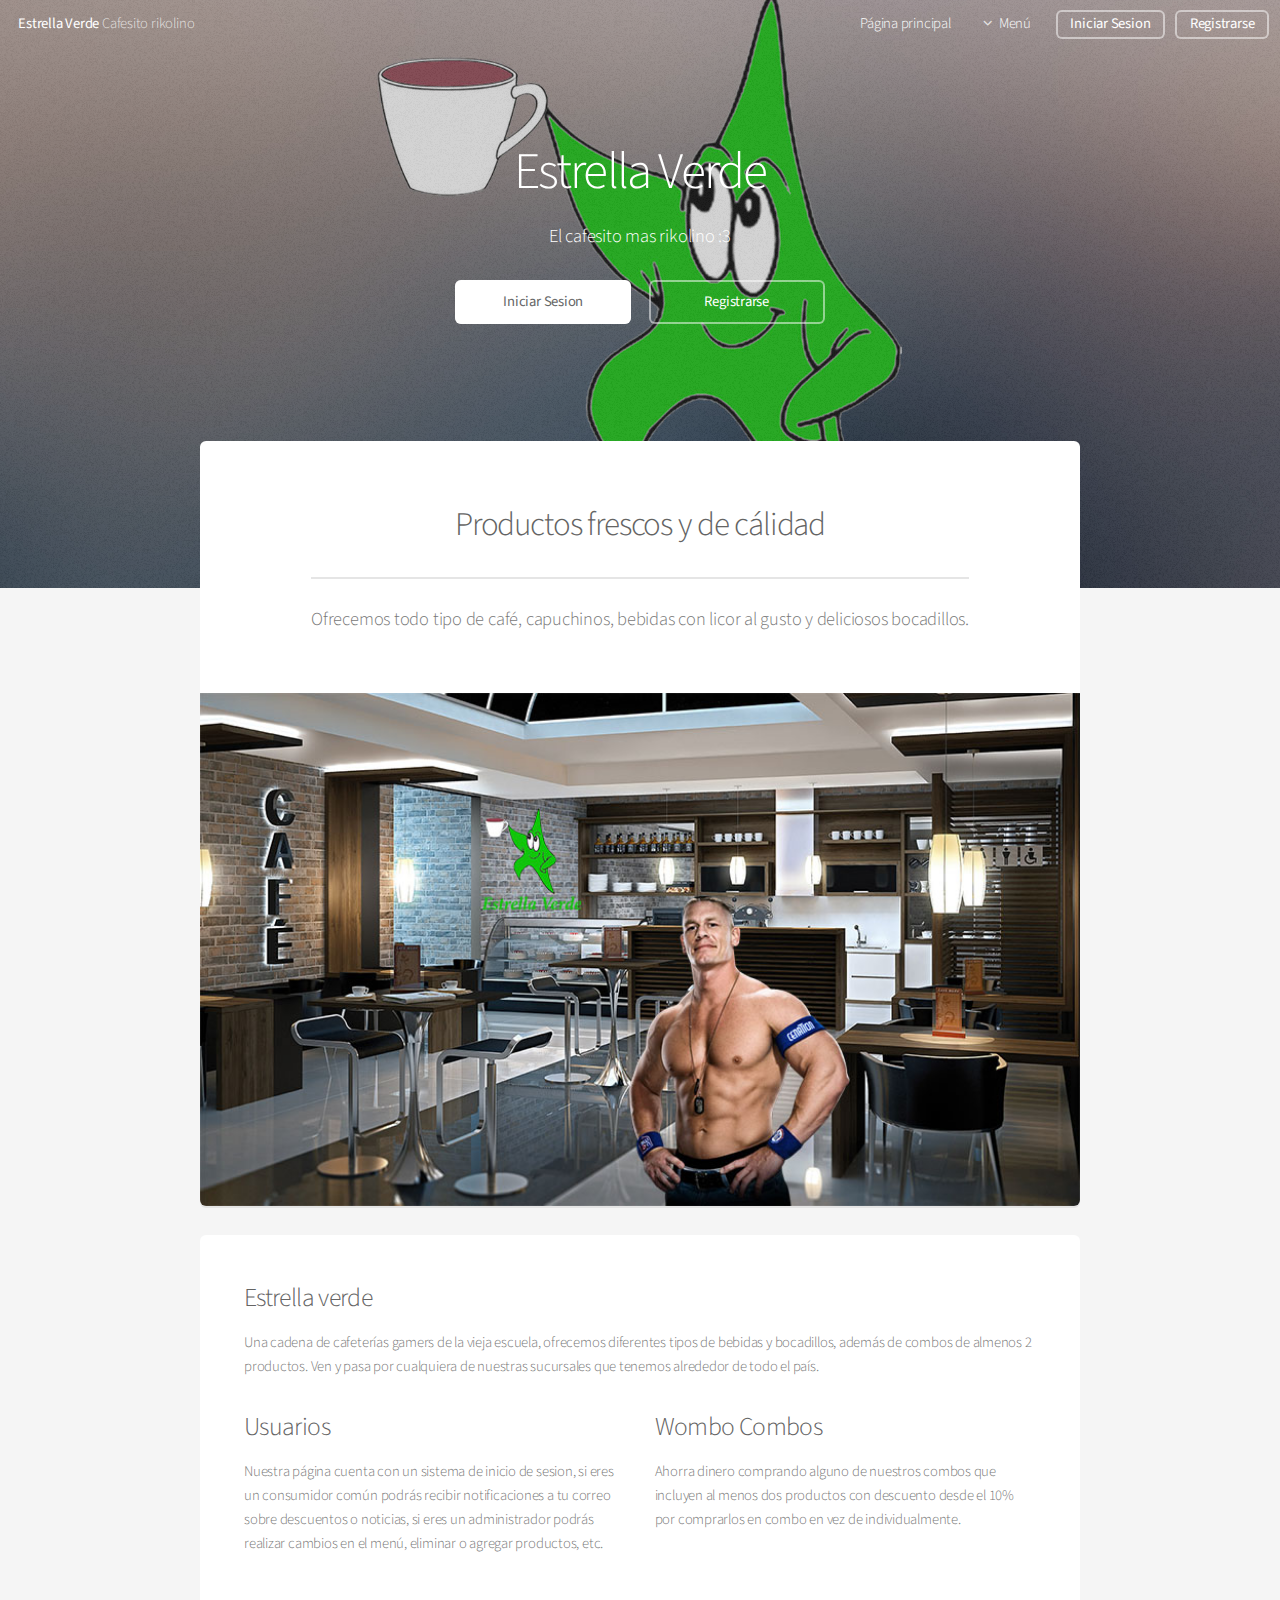
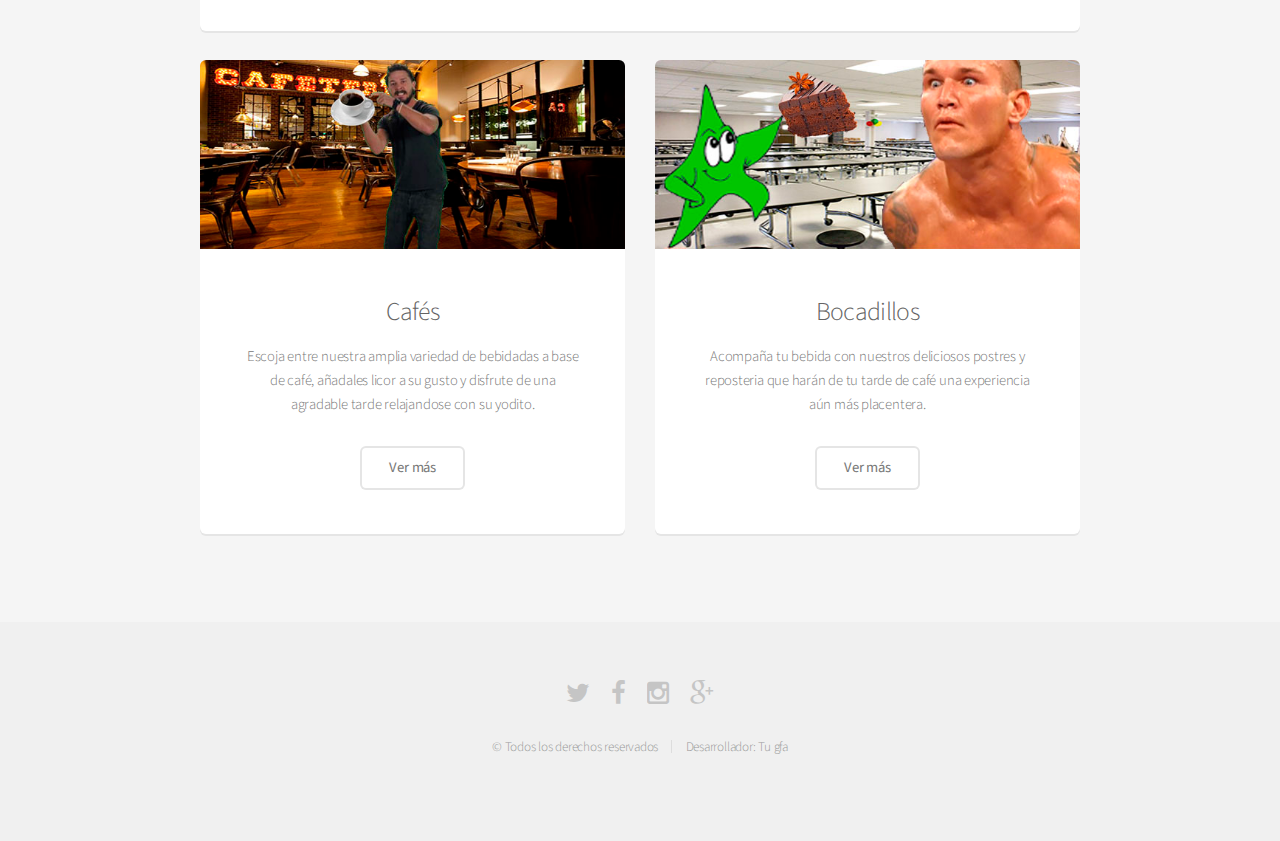
<file: index.html>
<!DOCTYPE HTML>

<html>
	<head>
		<title>Estrella Verde</title>
		<meta charset="utf-8" />
		<meta name="viewport" content="width=device-width, initial-scale=1" />
		<!--[if lte IE 8]><script src="assets/js/ie/html5shiv.js"></script><![endif]-->
		<link rel="stylesheet" href="assets/css/main.css" />
		<!--[if lte IE 8]><link rel="stylesheet" href="assets/css/ie8.css" /><![endif]-->
	</head>
	<body class="landing">
		<div id="page-wrapper">

			<!-- Header -->
				<header id="header" class="alt">
					<h1><a href="index.html">Estrella Verde</a> Cafesito rikolino</h1>
					<nav id="nav">
						<ul>
							<li><a href="index.html">Página principal</a></li>
							<li>
								<a href="#" class="icon fa-angle-down">Menú</a>
								<ul>
									<li><a href="productos.html">Productos</a></li>
									<li><a href="licores.html">Licores</a></li>
									<li><a href="combos.html">Combos</a></li>
									<li><a href="sucursales.html">Sucursales</a></li>
									
								</ul>
							</li>
                          
							<li><a href="login.html" class="button">Iniciar Sesion</a></li>
							<li><a href="registro.html" class="button">Registrarse</a></li>
						</ul>
					</nav>
				</header>

			<!-- Banner -->
				<section id="banner">
					<h2>Estrella Verde</h2>
					<p>El cafesito mas rikolino :3</p>
					<ul class="actions">
						<li><a href="login.html" class="button special">Iniciar Sesion</a></li>
						<li><a href="registro.html" class="button">Registrarse</a></li>
					</ul>
				</section>

			<!-- Main -->
				<section id="main" class="container">

					<section class="box special">
						<header class="major">
							<h2>Productos frescos y de cálidad
							
							</h2>
							<p>Ofrecemos todo tipo de café, capuchinos, bebidas con licor al gusto y deliciosos bocadillos.</p>
						</header>
						<span class="image featured"><img src="images/cafeteria.jpg" alt="" /></span>
					</section>

					<div class="box">
						
						<h3>Estrella verde</h3>
						<p>Una cadena de cafeterías gamers de la vieja escuela, ofrecemos diferentes tipos de bebidas y bocadillos, además de combos de almenos 2 productos. Ven y pasa por cualquiera de nuestras sucursales que tenemos alrededor de todo el país. </p>
						<div class="row">
							<div class="6u 12u(mobilep)">
								<h3>Usuarios</h3>
								<p>Nuestra página cuenta con un sistema de inicio de sesion, si eres un consumidor común podrás recibir notificaciones a tu correo sobre descuentos o noticias, si eres un administrador podrás realizar cambios en el menú, eliminar o agregar productos, etc. </p>
							</div>
							<div class="6u 12u(mobilep)">
								<h3>Wombo Combos</h3>
								<p>Ahorra dinero comprando alguno de nuestros combos que incluyen al menos dos productos con descuento desde el 10% por comprarlos en combo en vez de individualmente.</p>
							</div>
						</div>
					</div>

					<div class="row">
						<div class="6u 12u(narrower)">

							<section class="box special">
								<span class="image featured"><img src="images/cafes.jpg" alt="" /></span>
								<h3>Cafés</h3>
								<p>Escoja entre nuestra amplia variedad de bebidadas a base de café, añadales licor a su gusto y disfrute de una agradable tarde relajandose con su yodito.</p>
								<ul class="actions">
									<li><a href="productos.html" class="button alt">Ver más</a></li>
								</ul>
							</section>

						</div>
						<div class="6u 12u(narrower)">

							<section class="box special">
								<span class="image featured"><img src="images/bocadillos.jpg" alt="" /></span>
								<h3>Bocadillos</h3>
								<p>Acompaña tu bebida con nuestros deliciosos postres y reposteria que harán de tu tarde de café una experiencia aún más placentera. </p>
								<ul class="actions">
									<li><a href="productos.html" class="button alt">Ver más</a></li>
								</ul>
							</section>

						</div>
					</div>

				</section>

			

			<!-- Footer -->
				<footer id="footer">
					<ul class="icons">
						<li><a href="#" class="icon fa-twitter"><span class="label">Twitter</span></a></li>
						<li><a href="#" class="icon fa-facebook"><span class="label">Facebook</span></a></li>
						<li><a href="#" class="icon fa-instagram"><span class="label">Instagram</span></a></li>
						
						<li><a href="#" class="icon fa-google-plus"><span class="label">Google+</span></a></li>
					</ul>
					<ul class="copyright">
						<li>&copy; Todos los derechos reservados</li><li>Desarrollador: Tu gfa</li>
					</ul>
				</footer>

		</div>

		<!-- Scripts -->
			<script src="assets/js/jquery.min.js"></script>
			<script src="assets/js/jquery.dropotron.min.js"></script>
			<script src="assets/js/jquery.scrollgress.min.js"></script>
			<script src="assets/js/skel.min.js"></script>
			<script src="assets/js/util.js"></script>
			<!--[if lte IE 8]><script src="assets/js/ie/respond.min.js"></script><![endif]-->
			<script src="assets/js/main.js"></script>

	</body>
</html>
</file>
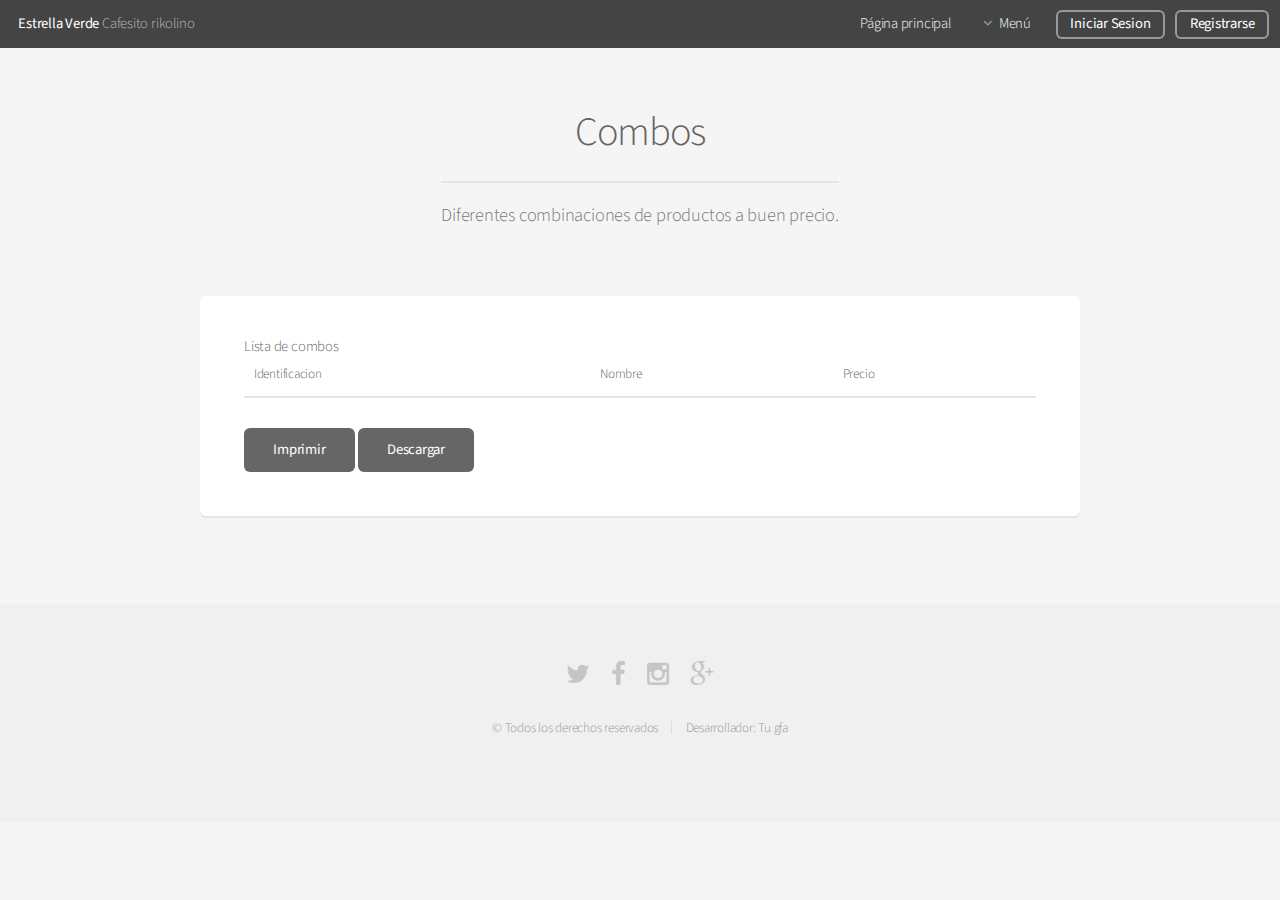
<file: combos.html>
<!DOCTYPE HTML>

<html>
	<head>
		<title>Combos</title>
		<meta charset="utf-8" />
		<meta name="viewport" content="width=device-width, initial-scale=1" />
		<!--[if lte IE 8]><script src="assets/js/ie/html5shiv.js"></script><![endif]-->
		<link rel="stylesheet" href="assets/css/main.css" />
		<!--[if lte IE 8]><link rel="stylesheet" href="assets/css/ie8.css" /><![endif]-->
        
        
	</head>
	<body onload="listadecombos()">
		<div id="page-wrapper">

			<!-- Header -->
				<header id="header" >
					<h1><a href="index.html">Estrella Verde</a> Cafesito rikolino</h1>
					<nav id="nav">
						<ul>
							<li><a href="index.html">Página principal</a></li>
							<li>
								<a href="#" class="icon fa-angle-down">Menú</a>
								<ul>
									<li><a href="productos.html">Productos</a></li>
									<li><a href="licores.html">Licores</a></li>
									<li><a href="combos.html">Combos</a></li>
									<li><a href="sucursales.html">Sucursales</a></li>
									
								</ul>
							</li>
                        
							<li><a href="login.html" class="button">Iniciar Sesion</a></li>
							<li><a href="registro.html" class="button">Registrarse</a></li>
						</ul>
					</nav>
				</header>
            
            <script type="text/javascript">
function listadecombos() {

    $('#Lista').append("<h1 id = 'titulo'>Lista de combos </h1><table id='tabla' class='display'><thead><tr><th scope='col' abbr='Starter'>Identificacion</th><th scope='col' abbr='Starter'>Nombre</th><th scope='col' abbr='Starter'>Precio</th></tr></thead><tbody></tbody></table>");
    var Combo = new Object();
    Combo.op = "listar";

    $.ajax({
        url: "http://localhost:1331/api/Combo",
   
        type: 'POST',
        dataType: 'json',
        data: Combo,
        success: function (data, textStatus, xhr) {
            
                for (var ele in data) {

                    var tableRef = document.getElementById('tabla').getElementsByTagName('tbody')[0];

                    // Insert a row in the table at the last row
                    var newRow = tableRef.insertRow(tableRef.rows.length);

                    // Insert a cell in the row at index 0
                    var newCell = newRow.insertCell(0);

                    // Append a text node to the cell
                    var newText = document.createTextNode(data[ele]._Id)

                    newCell.appendChild(newText);

                    var newCell2 = newRow.insertCell(1);

                    //
                    var newText2 = document.createTextNode(data[ele]._Nombre );
                    newCell2.appendChild(newText2);
                    //
                    var newCell3 = newRow.insertCell(2);


                    var newText3 = document.createTextNode(data[ele]._Precio);
                    newCell3.appendChild(newText3);

                    var newCell3 = newRow.insertCell(3);


                  

            }


        },
        error: function (xhr, textStatus, errorThrown) {
            alert(xhr);
        }
    });

}
                
                 function crearpdf(){
        var texto = document.getElementById('Lista').textContent;
        alert(texto);
        var doc = new jsPDF();

        doc.setFontSize(12);
        doc.text(1, 1, texto);
        doc.text('la wea fome');
        doc.save('tabla.pdf');
    }
</script>

			<!-- Main -->
				<section id="main" class="container">
					<header>
						<h2>Combos</h2>
						<p>Diferentes combinaciones de productos a buen precio.</p>
					</header>
				 
					
					
					       <div class="box">
						
							
							
								<div id='Lista'>
								
                        </div>
                               
                               <input type="button" name="imprimir" value="Imprimir" onclick="window.print();">
                            <input type="button" name="Descargar" value="Descargar" onclick="crearpdf();">
                    </div>
                    
                    
                    
				</section>

			<!-- Footer -->
				<footer id="footer">
					<ul class="icons">
						<li><a href="#" class="icon fa-twitter"><span class="label">Twitter</span></a></li>
						<li><a href="#" class="icon fa-facebook"><span class="label">Facebook</span></a></li>
						<li><a href="#" class="icon fa-instagram"><span class="label">Instagram</span></a></li>
						
						<li><a href="#" class="icon fa-google-plus"><span class="label">Google+</span></a></li>
					</ul>
					<ul class="copyright">
						<li>&copy; Todos los derechos reservados</li><li>Desarrollador: Tu gfa</li>
					</ul>
				</footer>

		</div>

		<!-- Scripts -->
			<script src="assets/js/jquery.min.js"></script>
			<script src="assets/js/jquery.dropotron.min.js"></script>
			<script src="assets/js/jquery.scrollgress.min.js"></script>
			<script src="assets/js/skel.min.js"></script>
			<script src="assets/js/util.js"></script>
			<!--[if lte IE 8]><script src="assets/js/ie/respond.min.js"></script><![endif]-->
			<script src="assets/js/main.js"></script>

	</body>
</html>
</file>
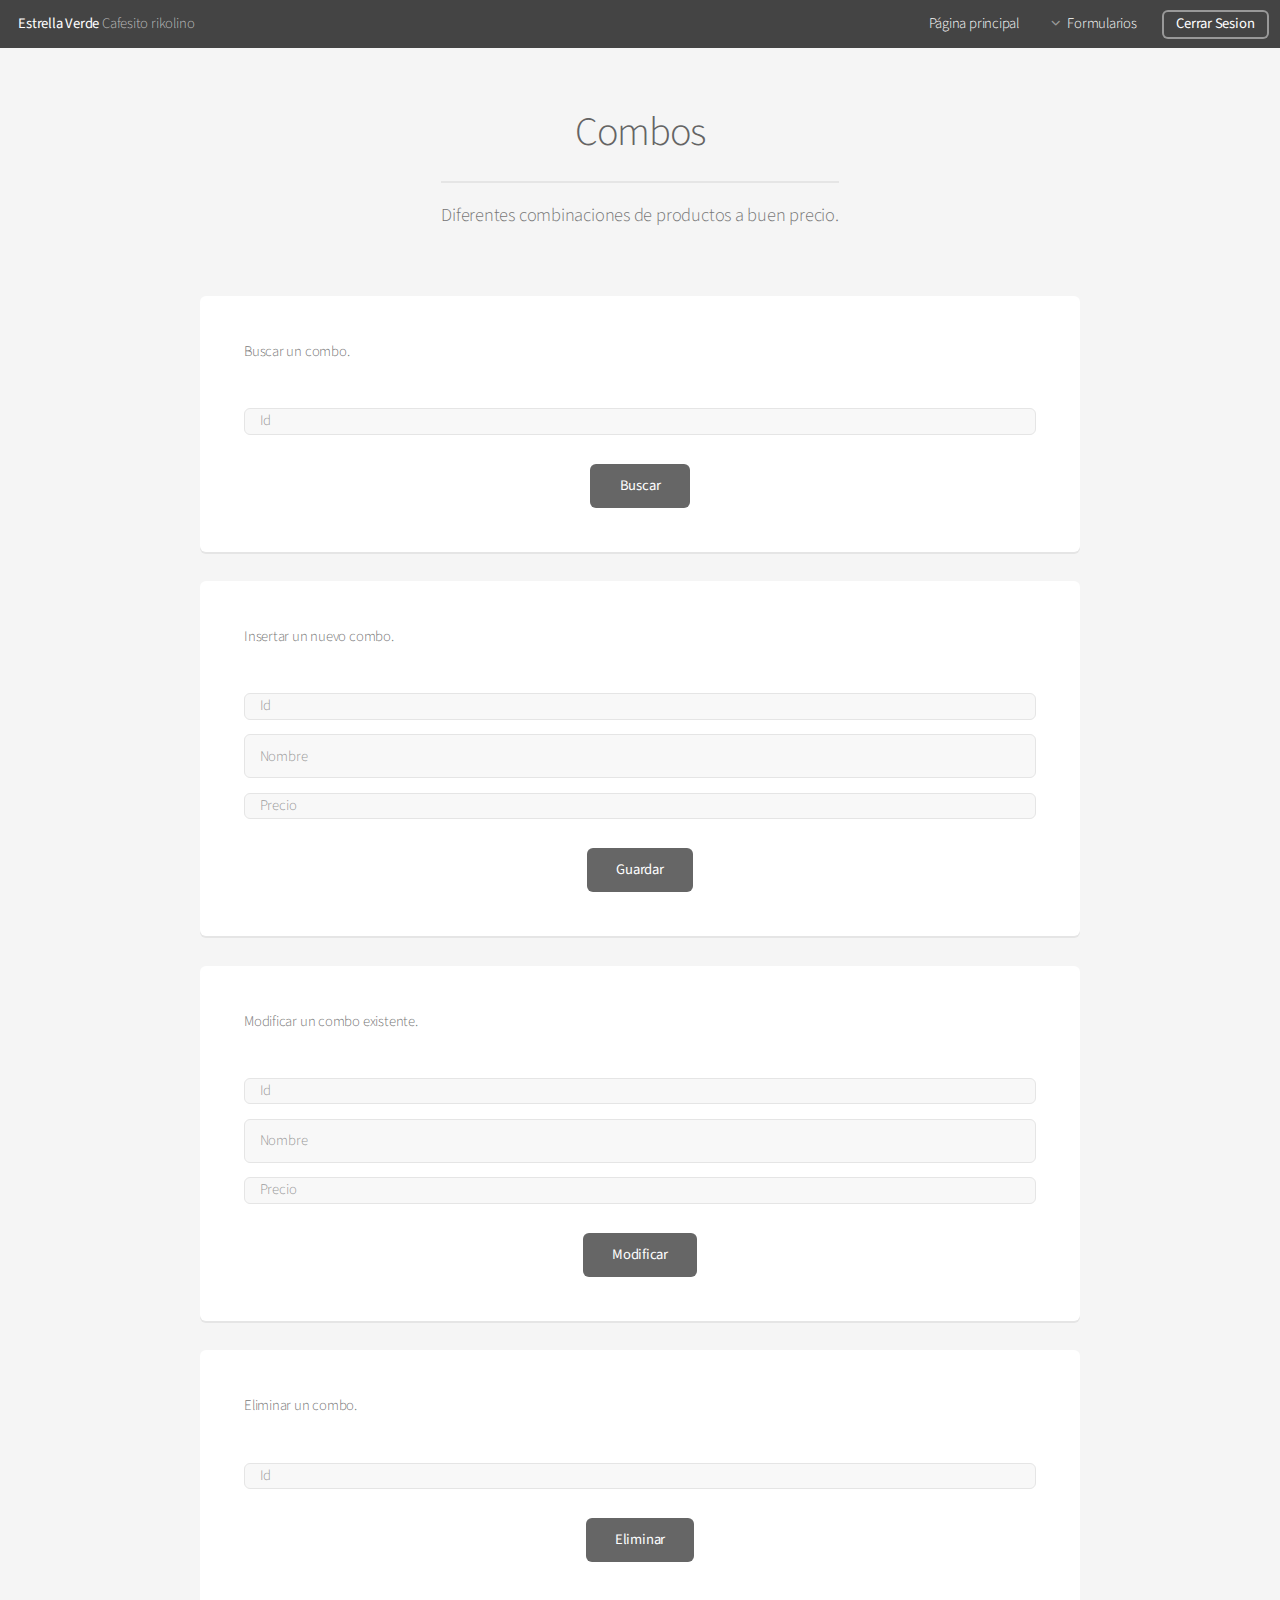
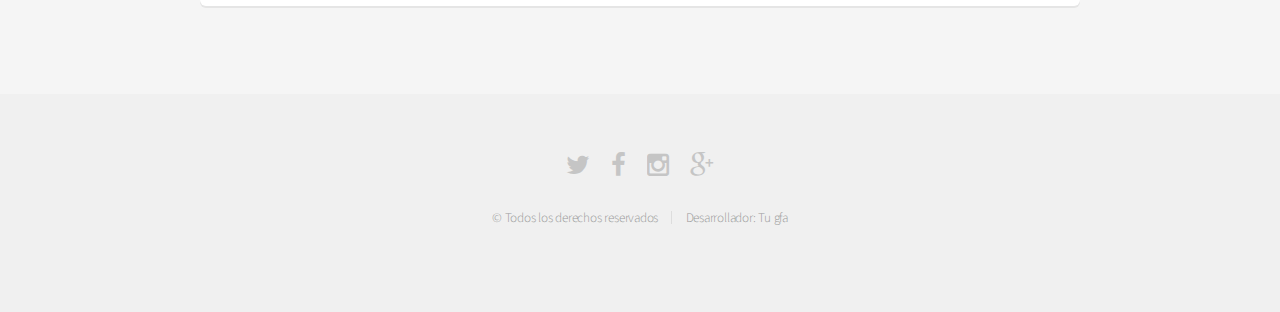
<file: combosform.html>
<!DOCTYPE HTML>

<html>
	<head>
		<title>Combos</title>
		<meta charset="utf-8" />
		<meta name="viewport" content="width=device-width, initial-scale=1" />
		<!--[if lte IE 8]><script src="assets/js/ie/html5shiv.js"></script><![endif]-->
		<link rel="stylesheet" href="assets/css/main.css" />
		<!--[if lte IE 8]><link rel="stylesheet" href="assets/css/ie8.css" /><![endif]-->
        
         <script>
    function insertarCombo()
{
    var NuevoCombo = new Object();
    NuevoCombo.Id = document.getElementById("Id_I").value;
    NuevoCombo.Nombre = document.getElementById("Nombre_I").value;
    NuevoCombo.Precio = document.getElementById("Precio_I").value;
    NuevoCombo.op = "Insertar";
    $.ajax({
        url: "http://localhost:1331/Api/Combo",
        type: "POST",
        datatype: "json",
        data: NuevoCombo,
        success: function(data,textstatus,xhr){
        if(data=1)
        {
        Alert("Combo insertado correctamente lml");
    }
    },
        error:function(xhr,textstatus,errorThrown){
        Alert(textstatus);
    }
    });
}

function modificarCombo()
{
    var NuevoCombo = new Object();
    NuevoCombo.Id = document.getElementById("Id_M").value;
    NuevoCombo.Nombre = document.getElementById("Nombre_M").value;
    NuevoCombo.Precio = document.getElementById("Precio_M").value;
    NuevoCombo.op = "Modificar";
    $.ajax({
        url: "http://localhost:1331/Api/Combo",
        type: "POST",
        datatype: "json",
        data: NuevoCombo,
        success: function(data,textstatus,xhr){
        if(data=1)
        {
        Alert("Combo Modificado correctamente lml");
    }
    },
        error:function(xhr,textstatus,errorThrown){
        Alert(textstatus);
    }
    });
}

function seleccionarCombo()
{
    var NuevoCombo = new Object();
    NuevoCombo.Id = document.getElementById("Id_S").value;
    NuevoCombo.op = "Seleccionar";
    $.ajax({
        url: "http://localhost:1331/Api/Combo",
        type: "POST",
        datatype: "json",
        data: NuevoCombo,
        success: function(data,textstatus,xhr){
        if(data=1)
        {
        Alert("Combo seleccionado correctamente lml");
    }
    },
        error:function(xhr,textstatus,errorThrown){
        Alert(textstatus);
    }
    });
}

function eliminarCombo()
{
    var NuevoCombo = new Object();
    NuevoCombo.Id = document.getElementById("Id_E").value;
    NuevoCombo.op = "Eliminar";
    $.ajax({
        url: "http://localhost:1331/Api/Combo",
        type: "POST",
        datatype: "json",
        data: NuevoCombo,
        success: function(data,textstatus,xhr){
        if(data=1)
        {
        Alert("Combo eliminado correctamente lml");
    }
    },
        error:function(xhr,textstatus,errorThrown){
        Alert(textstatus);
    }
    });
}
             
              function logout(){
           localStorage.Usuario='papoi';
            location.href="index.html";
            }
            
                          function comprobar(){
            if(localStorage.Usuario=='papoi'){
                location.href="index.html";
            }
            
        }
    </script>
	</head>
	<body onload="comprobar()">
		<div id="page-wrapper">

			<!-- Header -->
				<header id="header" >
					<h1><a href="indexADMIN.html">Estrella Verde</a> Cafesito rikolino</h1>
					<nav id="nav">
						<ul>
							<li><a href="indexADMIN.html">Página principal</a></li>
							
                               <li>
								<a href="#" class="icon fa-angle-down">Formularios</a>
								<ul>
									<li><a href="productosform.html">Productos</a></li>
									<li><a href="licoresform.html">Licores</a></li>
									<li><a href="combosform.html">Combos</a></li>
									<li><a href="sucursalesform.html">Sucursales</a></li>
                                    <li><a href="producto_licorform.html">Producto_Licor</a></li>
                                    <li><a href="producto_comboform.html">Producto_Combo</a></li>
                                    <li><a href="sucursal_comboform.html">Sucursal_Combo</a></li>
									
								</ul>
							</li>
							
							<li><a href="index.html" class="button special" onclick="logout()">Cerrar Sesion</a></li>
						</ul>
					</nav>
				</header>

			<!-- Main -->
				<section id="main" class="container">
					<header>
						<h2>Combos</h2>
						<p>Diferentes combinaciones de productos a buen precio.</p>
					</header>
				 
					
					
					 <div class="box">
						<form method="post" >
							<div class="row uniform 50%">
							<p>Buscar un combo.</p>
								<div class="12u">
									<input type="number" name="Id" id="Id_S" value="" placeholder="Id" required/>
								</div>
								
								
								
							</div>
                            
                            <div class="row uniform">
								<div class="12u">
									<ul class="actions align-center">
										<li><input type="submit" value="Buscar" onclick="seleccionarCombo()"/></li>
									</ul>
								</div>
							</div>
                            
                        </form>
                    </div>
					
					
					<div class="box">
						<form method="post" >
							<div class="row uniform 50%">
							<p>Insertar un nuevo combo.</p>
								<div class="12u">
									<input type="number" name="Id" id="Id_I" value="" placeholder="Id" required/>
								</div>
								
								<div class="12u">
									<input type="text" name="Nombre" id="Nombre_I" value="" placeholder="Nombre" required/>
								</div>
								
								<div class="12u">
									<input type="number" name="Precio" id="Precio_I" value="" placeholder="Precio" required/>
								</div>
								
							</div>
                            
                            <div class="row uniform">
								<div class="12u">
									<ul class="actions align-center">
										<li><input type="submit" value="Guardar" onclick="insertarCombo()"/></li>
									</ul>
								</div>
							</div>
                            
                        </form>
                    </div>
                            
                            
                            
                            <div class="box">
						<form method="post" >
							<div class="row uniform 50%">
							<p>Modificar un combo existente.</p>
								<div class="12u">
									<input type="number" name="Id" id="Id_M" value="" placeholder="Id" required/>
								</div>
								
								<div class="12u">
									<input type="text" name="Nombre" id="Nombre_M" value="" placeholder="Nombre" required/>
								</div>
								
								<div class="12u">
									<input type="number" name="Precio" id="Precio_M" value="" placeholder="Precio" required/>
								</div>
								
							</div>
                            
                            <div class="row uniform">
								<div class="12u">
									<ul class="actions align-center">
										<li><input type="submit" value="Modificar" onclick="modificarCombo()"/></li>
									</ul>
								</div>
							</div>
                            
                                </form>
                    </div>
							
							
							
                            
                            <div class="box">
						<form method="post" >
							<div class="row uniform 50%">
							<p>Eliminar un combo.</p>
								<div class="12u">
									<input type="number" name="Id" id="Id_E" value="" placeholder="Id" required/>
								</div>
								

								
							</div>
							
							
							<div class="row uniform">
								<div class="12u">
									<ul class="actions align-center">
										<li><input type="submit" value="Eliminar" onclick="eliminarCombo()"/></li>
									</ul>
								</div>
							</div>
							
							
						</form>
					</div>
                    
                    
				</section>

			<!-- Footer -->
				<footer id="footer">
					<ul class="icons">
						<li><a href="#" class="icon fa-twitter"><span class="label">Twitter</span></a></li>
						<li><a href="#" class="icon fa-facebook"><span class="label">Facebook</span></a></li>
						<li><a href="#" class="icon fa-instagram"><span class="label">Instagram</span></a></li>
						
						<li><a href="#" class="icon fa-google-plus"><span class="label">Google+</span></a></li>
					</ul>
					<ul class="copyright">
						<li>&copy; Todos los derechos reservados</li><li>Desarrollador: Tu gfa</li>
					</ul>
				</footer>

		</div>

		<!-- Scripts -->
			<script src="assets/js/jquery.min.js"></script>
			<script src="assets/js/jquery.dropotron.min.js"></script>
			<script src="assets/js/jquery.scrollgress.min.js"></script>
			<script src="assets/js/skel.min.js"></script>
			<script src="assets/js/util.js"></script>
			<!--[if lte IE 8]><script src="assets/js/ie/respond.min.js"></script><![endif]-->
			<script src="assets/js/main.js"></script>

	</body>
</html>
</file>
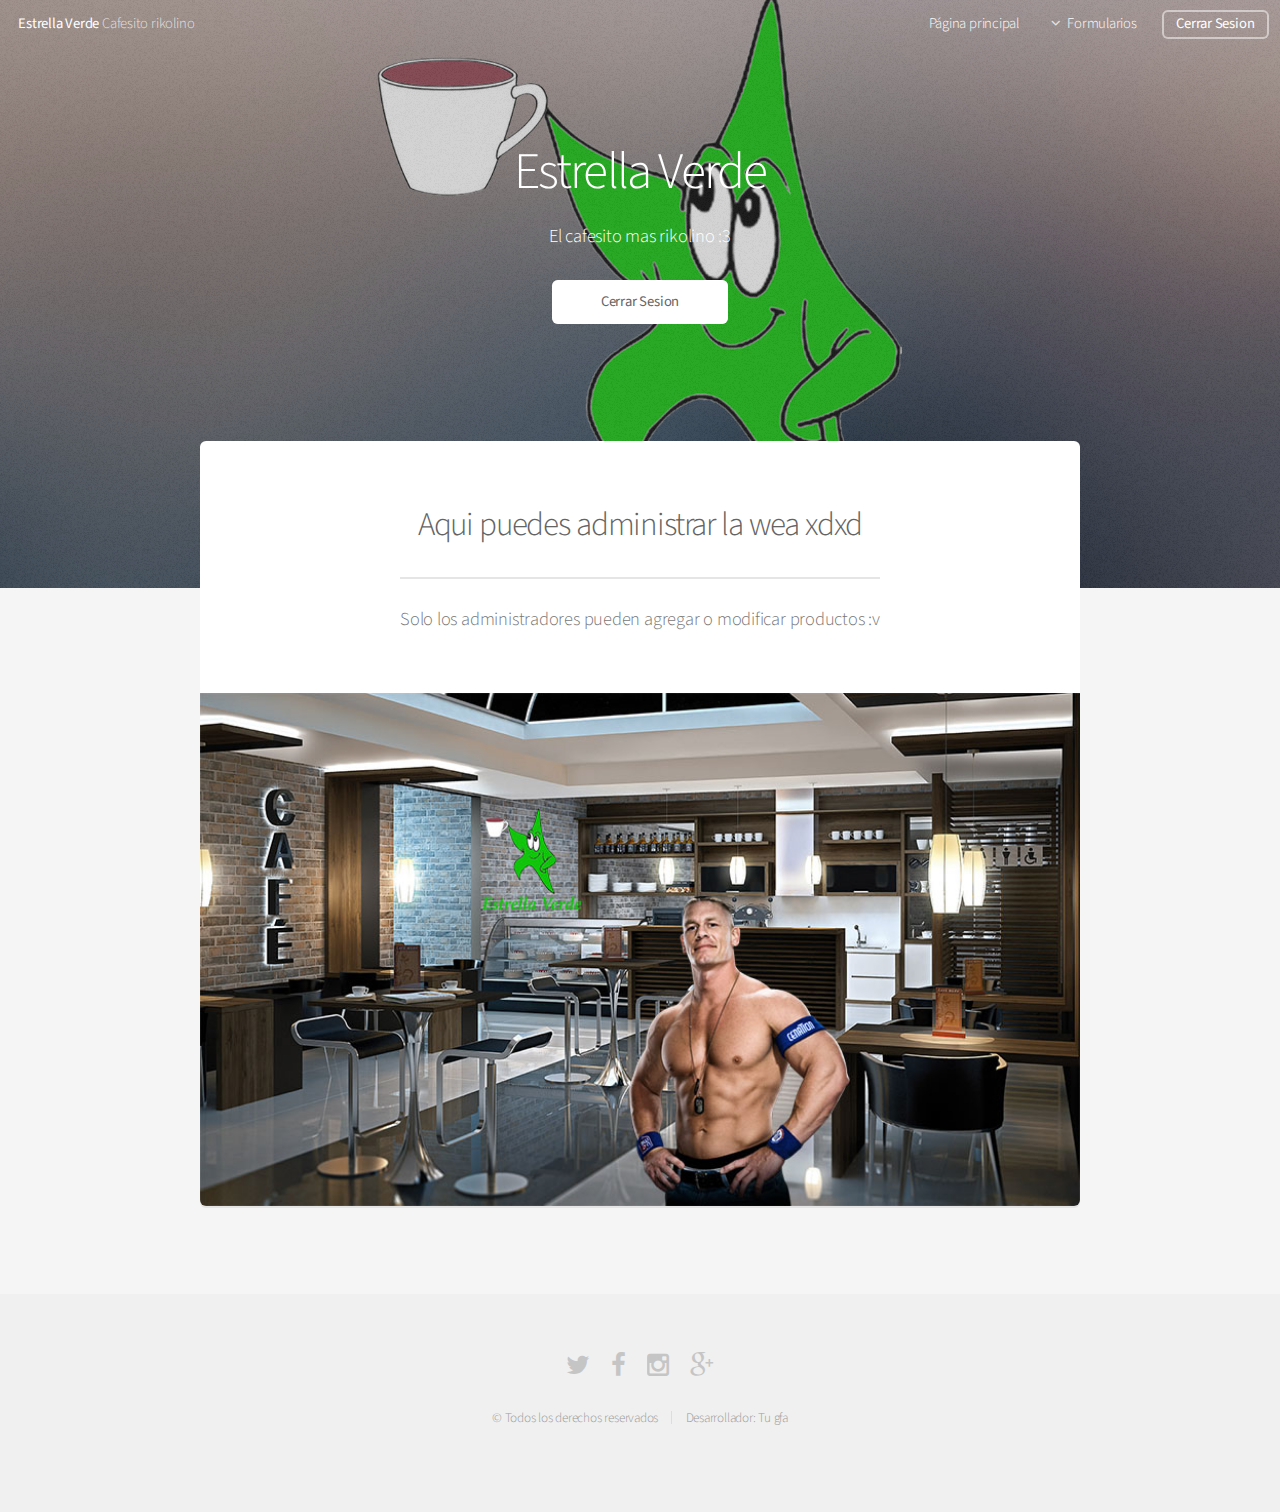
<file: indexADMIN.html>
<!DOCTYPE HTML>

<html>
	<head>
		<title>Estrella Verde</title>
		<meta charset="utf-8" />
		<meta name="viewport" content="width=device-width, initial-scale=1" />
		<!--[if lte IE 8]><script src="assets/js/ie/html5shiv.js"></script><![endif]-->
		<link rel="stylesheet" href="assets/css/main.css" />
		<!--[if lte IE 8]><link rel="stylesheet" href="assets/css/ie8.css" /><![endif]-->
	</head>
	<body class="landing" onload="comprobar()">
		<div id="page-wrapper">

			<!-- Header -->
				<header id="header" class="alt">
					<h1><a href="indexADMIN.html">Estrella Verde</a> Cafesito rikolino</h1>
					<nav id="nav">
						<ul>
							<li><a href="indexADMIN.html">Página principal</a></li>
						
                             <li>
								<a href="#" class="icon fa-angle-down">Formularios</a>
								<ul>
									<li><a href="productosform.html">Productos</a></li>
									<li><a href="licoresform.html">Licores</a></li>
									<li><a href="combosform.html">Combos</a></li>
									<li><a href="sucursalesform.html">Sucursales</a></li>
                                    <li><a href="producto_licorform.html">Producto_Licor</a></li>
                                    <li><a href="producto_comboform.html">Producto_Combo</a></li>
                                    <li><a href="sucursal_comboform.html">Sucursal_Combo</a></li>
									
								</ul>
							</li>
                          
							
                            <li><a href="index.html" class="button special" onclick="logout()">Cerrar Sesion</a></li>
						</ul>
					</nav>
				</header>

			<!-- Banner -->
				<section id="banner">
					<h2>Estrella Verde</h2>
					<p>El cafesito mas rikolino :3</p>
					<ul class="actions">
						<li><a href="index.html" class="button special" onclick="logout()">Cerrar Sesion</a></li>
						
					</ul>
				</section>

			<!-- Main -->
				<section id="main" class="container">

					<section class="box special">
						<header class="major">
							<h2>Aqui puedes administrar la wea xdxd
							
							</h2>
							<p>Solo los administradores pueden agregar o modificar productos :v</p>
						</header>
						<span class="image featured"><img src="images/cafeteria.jpg" alt="" /></span>
					</section>

					

				

				</section>

			

			<!-- Footer -->
				<footer id="footer">
					<ul class="icons">
						<li><a href="#" class="icon fa-twitter"><span class="label">Twitter</span></a></li>
						<li><a href="#" class="icon fa-facebook"><span class="label">Facebook</span></a></li>
						<li><a href="#" class="icon fa-instagram"><span class="label">Instagram</span></a></li>
						
						<li><a href="#" class="icon fa-google-plus"><span class="label">Google+</span></a></li>
					</ul>
					<ul class="copyright">
						<li>&copy; Todos los derechos reservados</li><li>Desarrollador: Tu gfa</li>
					</ul>
				</footer>

		</div>

		<!-- Scripts -->
			<script src="assets/js/jquery.min.js"></script>
			<script src="assets/js/jquery.dropotron.min.js"></script>
			<script src="assets/js/jquery.scrollgress.min.js"></script>
			<script src="assets/js/skel.min.js"></script>
			<script src="assets/js/util.js"></script>
			<!--[if lte IE 8]><script src="assets/js/ie/respond.min.js"></script><![endif]-->
			<script src="assets/js/main.js"></script>

	</body>
    
    <script type="text/javascript">
       
        
         function logout(){
           localStorage.Usuario='papoi';
            location.href="index.html";
            }
            
                          function comprobar(){
            if(localStorage.Usuario=='papoi'){
                location.href="index.html";
            }
            
        }
    
    
    </script>
</html>
</file>
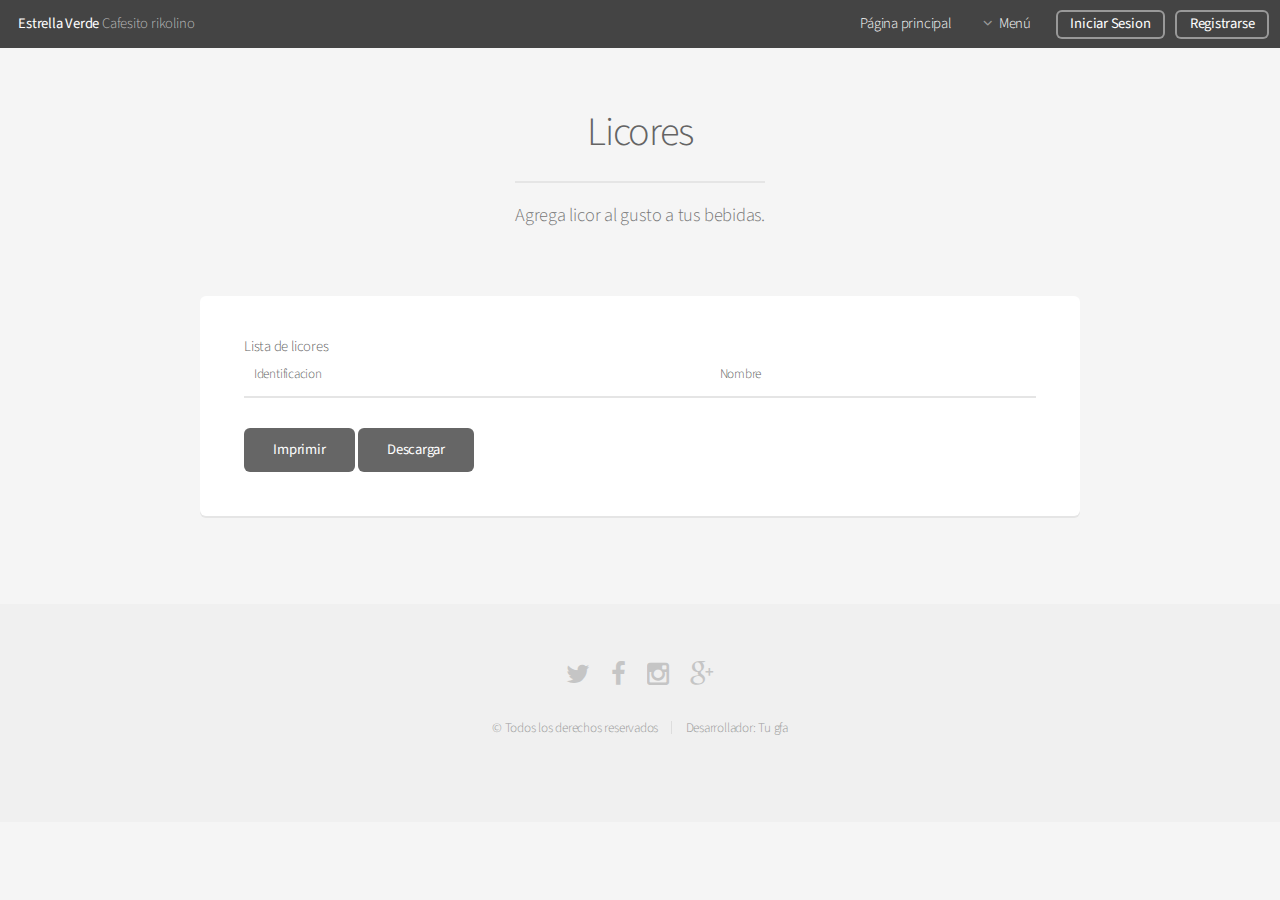
<file: licores.html>
<!DOCTYPE HTML>

<html>
	<head>
		<title>Licors</title>
		<meta charset="utf-8" />
		<meta name="viewport" content="width=device-width, initial-scale=1" />
		<!--[if lte IE 8]><script src="assets/js/ie/html5shiv.js"></script><![endif]-->
		<link rel="stylesheet" href="assets/css/main.css" />
		<!--[if lte IE 8]><link rel="stylesheet" href="assets/css/ie8.css" /><![endif]-->
        
        
	</head>
	<body onload="listadelicores()">
		<div id="page-wrapper">

			<!-- Header -->
				<header id="header" >
					<h1><a href="index.html">Estrella Verde</a> Cafesito rikolino</h1>
					<nav id="nav">
						<ul>
							<li><a href="index.html">Página principal</a></li>
							<li>
								<a href="#" class="icon fa-angle-down">Menú</a>
								<ul>
									<li><a href="productos.html">Productos</a></li>
									<li><a href="licores.html">Licores</a></li>
									<li><a href="combos.html">Combos</a></li>
									<li><a href="sucursales.html">Sucursales</a></li>
									
								</ul>
							</li>
                              
							<li><a href="login.html" class="button">Iniciar Sesion</a></li>
							<li><a href="registro.html" class="button">Registrarse</a></li>
						</ul>
					</nav>
				</header>
            
            <script type="text/javascript">
function listadelicores() {

    $('#Lista').append("<h1 id = 'titulo'>Lista de licores </h1><table id='tabla' class='display'><thead><tr><th scope='col' abbr='Starter'>Identificacion</th><th scope='col' abbr='Starter'>Nombre</th></tr></thead><tbody></tbody></table>");
    var Licor = new Object();
    Licor.op = "listar";

    $.ajax({
        url: "http://localhost:1331/api/Licor",
   
        type: 'POST',
        dataType: 'json',
        data: Licor,
        success: function (data, textStatus, xhr) {
            
                for (var ele in data) {

                    var tableRef = document.getElementById('tabla').getElementsByTagName('tbody')[0];

                    // Insert a row in the table at the last row
                    var newRow = tableRef.insertRow(tableRef.rows.length);

                    // Insert a cell in the row at index 0
                    var newCell = newRow.insertCell(0);

                    // Append a text node to the cell
                    var newText = document.createTextNode(data[ele]._Id)

                    newCell.appendChild(newText);

                    var newCell2 = newRow.insertCell(1);

                    //
                    var newText2 = document.createTextNode(data[ele]._Nombre );
                    newCell2.appendChild(newText2);
                    //
                    var newCell3 = newRow.insertCell(2);


                   


                  

            }


        },
        error: function (xhr, textStatus, errorThrown) {
            alert(xhr);
        }
    });

}
                
                 function crearpdf(){
        var texto = document.getElementById('Lista').textContent;
        alert(texto);
        var doc = new jsPDF();

        doc.setFontSize(12);
        doc.text(1, 1, texto);
        doc.text('la wea fome');
        doc.save('tabla.pdf');
    }
</script>

			<!-- Main -->
				<section id="main" class="container">
					<header>
						<h2>Licores</h2>
						<p>Agrega licor al gusto a tus bebidas.</p>
					</header>
				 
					
					
					       <div class="box">
						
							
							
								<div id='Lista'>
									
								</div>
                               
                               <input type="button" name="imprimir" value="Imprimir" onclick="window.print();">
                            <input type="button" name="Descargar" value="Descargar" onclick="crearpdf();">
                        
                    </div>
                    
                    
                    
				</section>

			<!-- Footer -->
				<footer id="footer">
					<ul class="icons">
						<li><a href="#" class="icon fa-twitter"><span class="label">Twitter</span></a></li>
						<li><a href="#" class="icon fa-facebook"><span class="label">Facebook</span></a></li>
						<li><a href="#" class="icon fa-instagram"><span class="label">Instagram</span></a></li>
						
						<li><a href="#" class="icon fa-google-plus"><span class="label">Google+</span></a></li>
					</ul>
					<ul class="copyright">
						<li>&copy; Todos los derechos reservados</li><li>Desarrollador: Tu gfa</li>
					</ul>
				</footer>

		</div>

		<!-- Scripts -->
			<script src="assets/js/jquery.min.js"></script>
			<script src="assets/js/jquery.dropotron.min.js"></script>
			<script src="assets/js/jquery.scrollgress.min.js"></script>
			<script src="assets/js/skel.min.js"></script>
			<script src="assets/js/util.js"></script>
			<!--[if lte IE 8]><script src="assets/js/ie/respond.min.js"></script><![endif]-->
			<script src="assets/js/main.js"></script>

	</body>
</html>
</file>
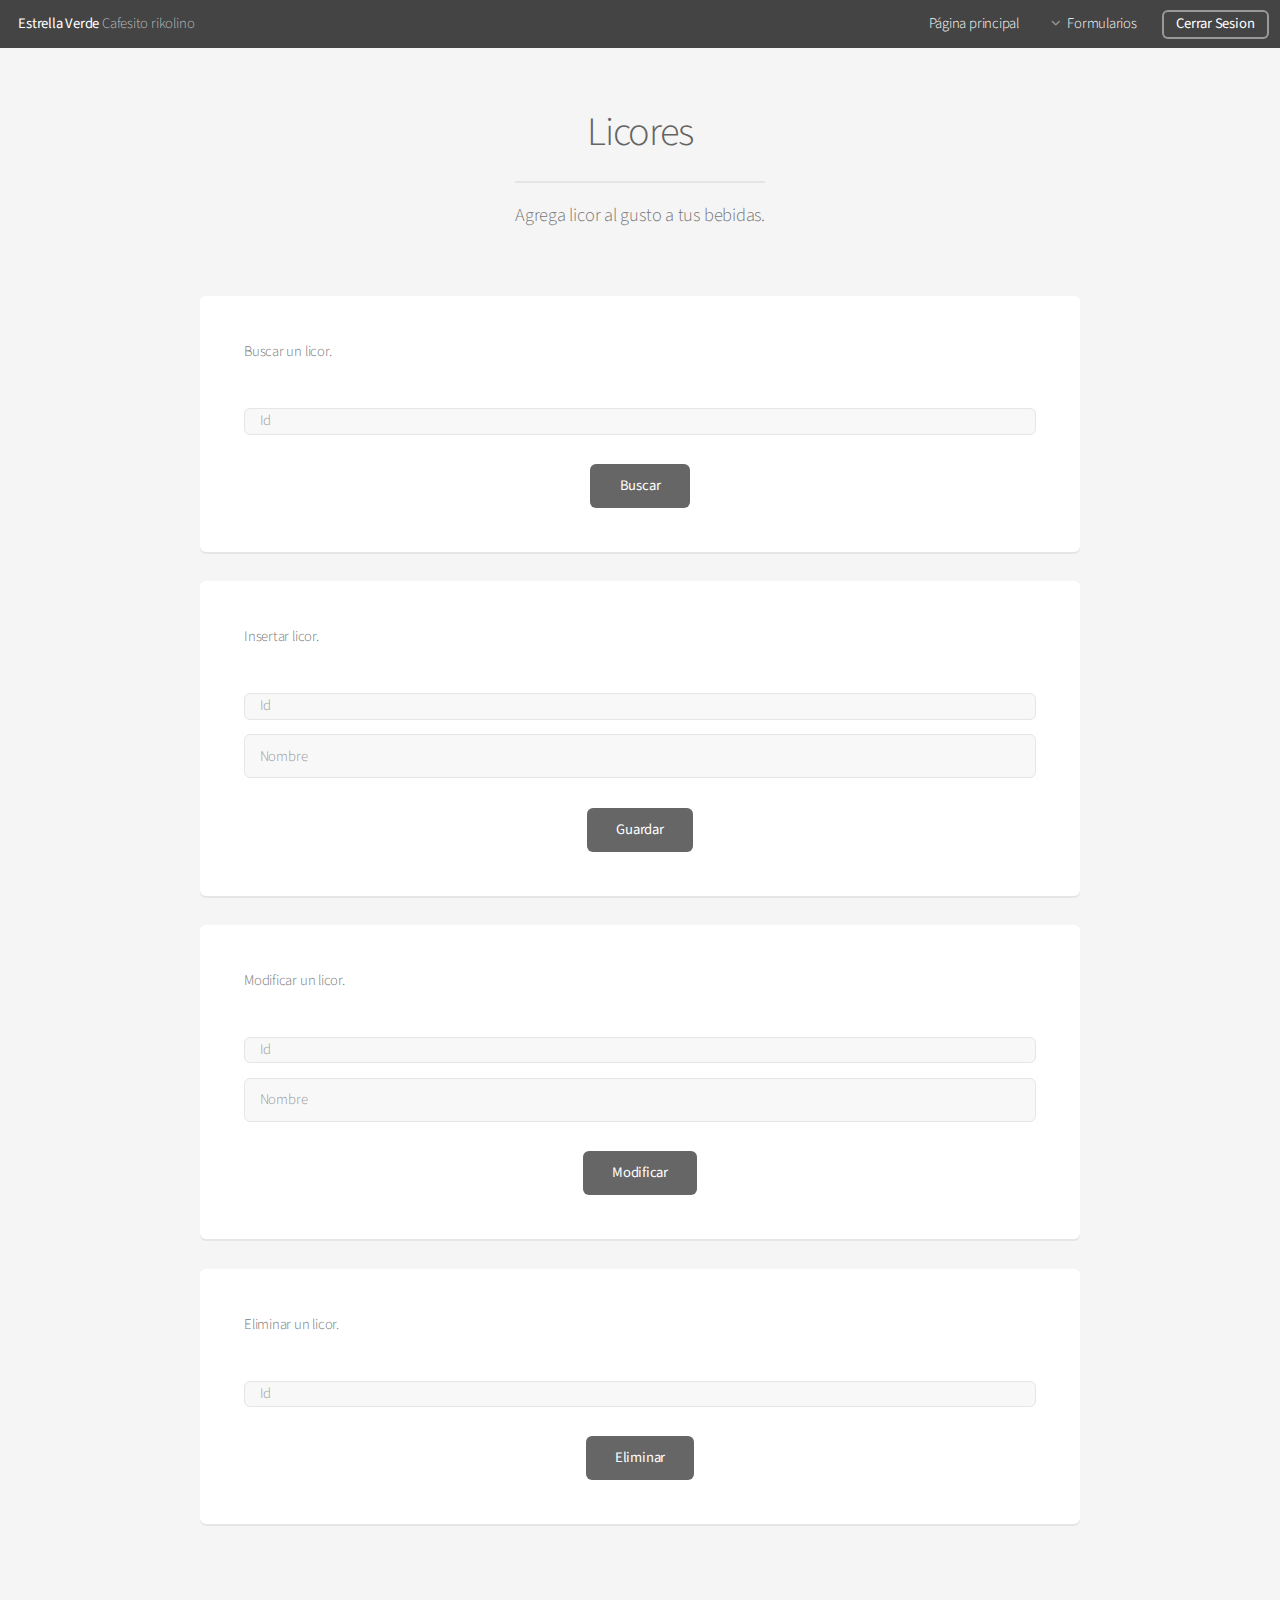
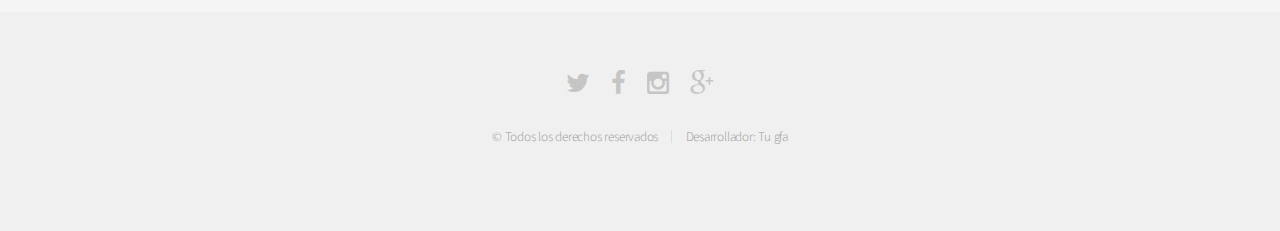
<file: licoresform.html>
<!DOCTYPE HTML>

<html>
	<head>
		<title>Licors</title>
		<meta charset="utf-8" />
		<meta name="viewport" content="width=device-width, initial-scale=1" />
		<!--[if lte IE 8]><script src="assets/js/ie/html5shiv.js"></script><![endif]-->
		<link rel="stylesheet" href="assets/css/main.css" />
		<!--[if lte IE 8]><link rel="stylesheet" href="assets/css/ie8.css" /><![endif]-->
        
         <script>
    function insertarLicor()
{
    var NuevoLicor = new Object();
    NuevoLicor.Id = document.getElementById("Id_I").value;
    NuevoLicor.Nombre = document.getElementById("Nombre_I").value;
    
    NuevoLicor.op = "Insertar";
    $.ajax({
        url: "http://localhost:1331/Api/Licor",
        type: "POST",
        datatype: "json",
        data: NuevoLicor,
        success: function(data,textstatus,xhr){
        if(data=1)
        {
        Alert("Licor insertado correctamente lml");
    }
    },
        error:function(xhr,textstatus,errorThrown){
        Alert(textstatus);
    }
    });
}

function modificarLicor()
{
    var NuevoLicor = new Object();
    NuevoLicor.Id = document.getElementById("Id_M").value;
    NuevoLicor.Nombre = document.getElementById("Nombre_M").value;
    
    NuevoLicor.op = "Modificar";
    $.ajax({
        url: "http://localhost:1331/Api/Licor",
        type: "POST",
        datatype: "json",
        data: NuevoLicor,
        success: function(data,textstatus,xhr){
        if(data=1)
        {
        Alert("Licor Modificado correctamente lml");
    }
    },
        error:function(xhr,textstatus,errorThrown){
        Alert(textstatus);
    }
    });
}

function seleccionarLicor()
{
    var NuevoLicor = new Object();
    NuevoLicor.Id = document.getElementById("Id_S").value;
    NuevoLicor.op = "Seleccionar";
    $.ajax({
        url: "http://localhost:1331/Api/Licor",
        type: "POST",
        datatype: "json",
        data: NuevoLicor,
        success: function(data,textstatus,xhr){
        if(data=1)
        {
        Alert("Licor seleccionado correctamente lml");
    }
    },
        error:function(xhr,textstatus,errorThrown){
        Alert(textstatus);
    }
    });
}

function eliminarLicor()
{
    var NuevoLicor = new Object();
    NuevoLicor.Id = document.getElementById("Id_E").value;
    NuevoLicor.op = "Eliminar";
    $.ajax({
        url: "http://localhost:1331/Api/Licor",
        type: "POST",
        datatype: "json",
        data: NuevoLicor,
        success: function(data,textstatus,xhr){
        if(data=1)
        {
        Alert("Licor eliminado correctamente lml");
    }
    },
        error:function(xhr,textstatus,errorThrown){
        Alert(textstatus);
    }
    });
}
             
             function logout(){
           localStorage.Usuario='papoi';
            location.href="index.html";
            }
            
                          function comprobar(){
            if(localStorage.Usuario=='papoi'){
                location.href="index.html";
            }
            
        }
    </script>
	</head>
	<body onload="comprobar()">
		<div id="page-wrapper">

			<!-- Header -->
				<header id="header" >
					<h1><a href="indexADMIN.html">Estrella Verde</a> Cafesito rikolino</h1>
					<nav id="nav">
						<ul>
							<li><a href="indexADMIN.html">Página principal</a></li>
						
                               <li>
								<a href="#" class="icon fa-angle-down">Formularios</a>
								<ul>
									<li><a href="productosform.html">Productos</a></li>
									<li><a href="licoresform.html">Licores</a></li>
									<li><a href="combosform.html">Combos</a></li>
									<li><a href="sucursalesform.html">Sucursales</a></li>
                                    <li><a href="producto_licorform.html">Producto_Licor</a></li>
                                    <li><a href="producto_comboform.html">Producto_Combo</a></li>
                                    <li><a href="sucursal_comboform.html">Sucursal_Combo</a></li>
									
								</ul>
							</li>
							
							<li><a href="index.html" class="button special" onclick="logout()">Cerrar Sesion</a></li>
						</ul>
					</nav>
				</header>

			<!-- Main -->
				<section id="main" class="container">
					<header>
						<h2>Licores</h2>
						<p>Agrega licor al gusto a tus bebidas.</p>
					</header>
				 
					
					
					<div class="box">
						<form method="post" action="#">
							<div class="row uniform 50%">
							<p>Buscar un licor.</p>
								<div class="12u">
									<input type="number" name="Id" id="Id_S" value="" placeholder="Id" required/>
								</div>
								
								
								
								
								
							</div>
							
							
							
						<div class="row uniform">
								<div class="12u">
									<ul class="actions align-center">
										<li><input type="submit" value="Buscar" onclick="seleccionarLicor()"/></li>
									</ul>
								</div>
							</div>
							
						</form>
					</div>
                    
                    <div class="box">
						<form method="post" >
							<div class="row uniform 50%">
							<p>Insertar licor.</p>
								<div class="12u">
									<input type="number" name="Id" id="Id_I" value="" placeholder="Id" required/>
								</div>
								
								<div class="12u">
									<input type="text" name="Nombre" id="Nombre_I" value="" placeholder="Nombre" required/>
								</div>
								
								
								
							</div>
							
							
							
							<div class="row uniform">
								<div class="12u">
									<ul class="actions align-center">
										<li><input type="submit" value="Guardar" onclick="insertarLicor()"/></li>
									</ul>
								</div>
							</div>
							
						</form>
					</div>
                    
                    <div class="box">
						<form method="post">
							<div class="row uniform 50%">
							<p>Modificar un licor.</p>
								<div class="12u">
									<input type="number" name="Id" id="Id_M" value="" placeholder="Id" required/>
								</div>
								
								<div class="12u">
									<input type="text" name="Nombre" id="Nombre_M" value="" placeholder="Nombre" required/>
								</div>
								
								
								
							</div>
							
							
							
							<div class="row uniform">
								<div class="12u">
									<ul class="actions align-center">
										<li><input type="submit" value="Modificar" onclick="modificarLicor()"/></li>
									</ul>
								</div>
							</div>
							
						</form>
					</div>
                    
                    <div class="box">
						<form method="post">
							<div class="row uniform 50%">
							<p>Eliminar un licor.</p>
								<div class="12u">
									<input type="number" name="Id" id="Id_E" value="" placeholder="Id" required/>
								</div>
								
								
								
								
								
							</div>
							
							
							
							<div class="row uniform">
								<div class="12u">
									<ul class="actions align-center">
										<li><input type="submit" value="Eliminar" onclick="eliminarLicor()"/></li>
									</ul>
								</div>
							</div>
							
						</form>
					</div>
                    
                    
				</section>

			<!-- Footer -->
				<footer id="footer">
					<ul class="icons">
						<li><a href="#" class="icon fa-twitter"><span class="label">Twitter</span></a></li>
						<li><a href="#" class="icon fa-facebook"><span class="label">Facebook</span></a></li>
						<li><a href="#" class="icon fa-instagram"><span class="label">Instagram</span></a></li>
						
						<li><a href="#" class="icon fa-google-plus"><span class="label">Google+</span></a></li>
					</ul>
					<ul class="copyright">
						<li>&copy; Todos los derechos reservados</li><li>Desarrollador: Tu gfa</li>
					</ul>
				</footer>

		</div>

		<!-- Scripts -->
			<script src="assets/js/jquery.min.js"></script>
			<script src="assets/js/jquery.dropotron.min.js"></script>
			<script src="assets/js/jquery.scrollgress.min.js"></script>
			<script src="assets/js/skel.min.js"></script>
			<script src="assets/js/util.js"></script>
			<!--[if lte IE 8]><script src="assets/js/ie/respond.min.js"></script><![endif]-->
			<script src="assets/js/main.js"></script>

	</body>
</html>
</file>
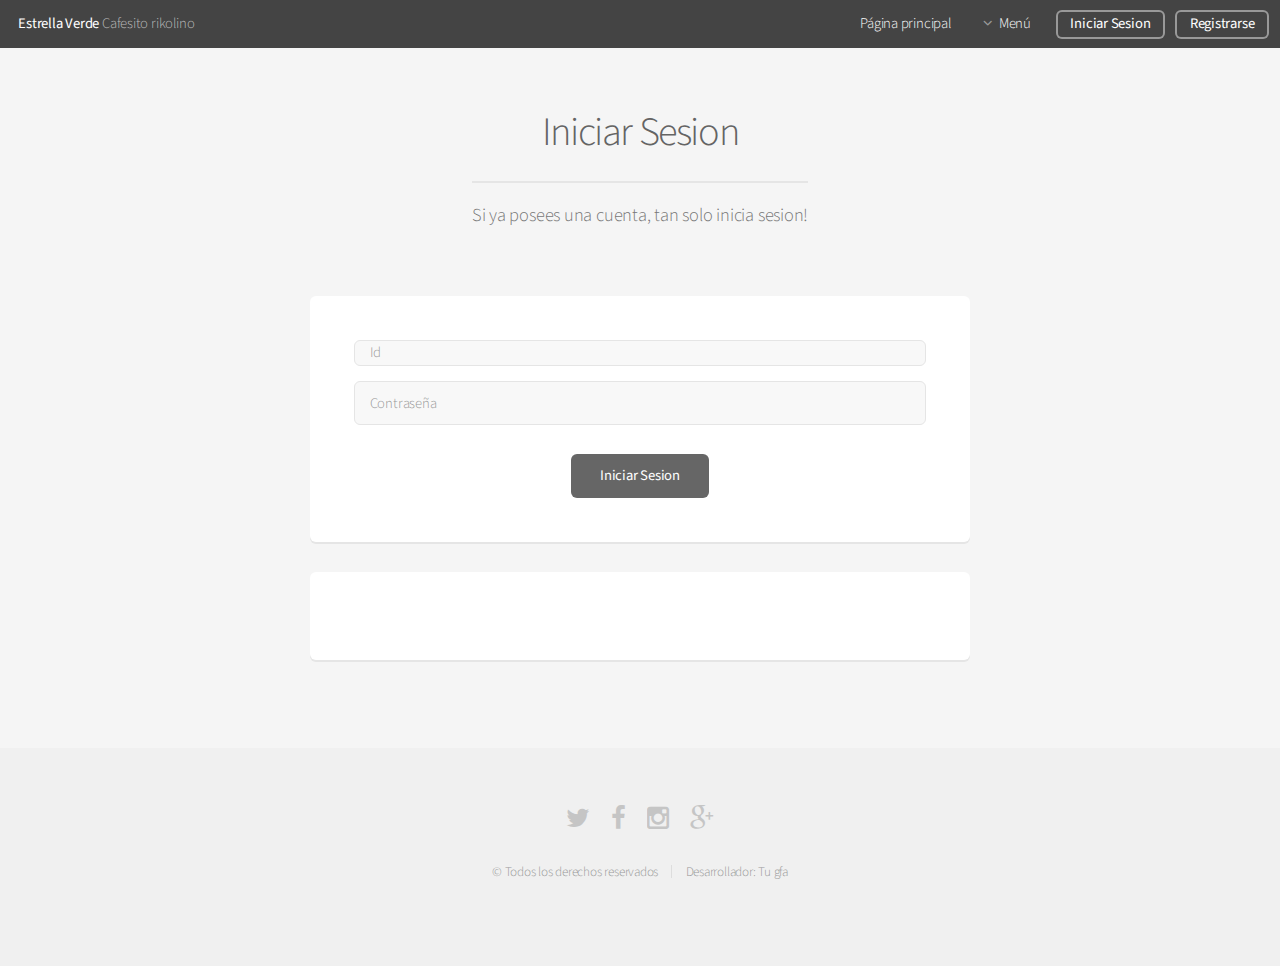
<file: login.html>
<!DOCTYPE HTML>

<html>
	<head>
		<title>Iniciar sesion</title>
		<meta charset="utf-8" />
		<meta name="viewport" content="width=device-width, initial-scale=1" />
		<!--[if lte IE 8]><script src="assets/js/ie/html5shiv.js"></script><![endif]-->
		<link rel="stylesheet" href="assets/css/main.css" />
		<!--[if lte IE 8]><link rel="stylesheet" href="assets/css/ie8.css" /><![endif]-->
	</head>
	<body>
		<div id="page-wrapper">

			<!-- Header -->
				<header id="header">
					<h1><a href="index.html">Estrella Verde</a> Cafesito rikolino</h1>
					<nav id="nav">
						<ul>
							<li><a href="index.html">Página principal</a></li>
							<li>
								<a href="#" class="icon fa-angle-down">Menú</a>
								<ul>
									<li><a href="productos.html">Productos</a></li>
									<li><a href="licores.html">Licores</a></li>
									<li><a href="combos.html">Combos</a></li>
									<li><a href="sucursales.html">Sucursales</a></li>
									
								</ul>
							</li>
                            
							<li><a href="login.html" class="button">Iniciar Sesion</a></li>
							<li><a href="registro.html" class="button">Registrarse</a></li>
						</ul>
					</nav>
				</header>
            
           
    

			<!-- Main -->
				<section id="main" class="container 75%">
					<header>
						<h2>Iniciar Sesion</h2>
						<p>Si ya posees una cuenta, tan solo inicia sesion!</p>
					</header>
					<div class="box">
						<form method="post" action="#">
							<div class="row uniform 50%">
								
								
		
							
								<div class="12u">
									<input type="number" name="id"  id="Id" value="" placeholder="Id" required/>
								</div>
								
								<div class="12u">
									<input type="password" name="contraseña" id="Password" value="" placeholder="Contraseña" required/>
								</div>
								
								
							</div>
							
							<div class="row uniform">
								<div class="12u">
									<ul class="actions align-center">
										
                                       <li> <input type="button" value="Iniciar Sesion" onclick="login()"/></li>
                                    </ul>
								</div>
							</div>
						</form>
					</div>
                    
                    <div class="box">
						
							<div class="row uniform 50%">
							
								
                        </div>
                    </div>
				</section>

		<!-- Footer -->
				<footer id="footer">
					<ul class="icons">
						<li><a href="#" class="icon fa-twitter"><span class="label">Twitter</span></a></li>
						<li><a href="#" class="icon fa-facebook"><span class="label">Facebook</span></a></li>
						<li><a href="#" class="icon fa-instagram"><span class="label">Instagram</span></a></li>
						
						<li><a href="#" class="icon fa-google-plus"><span class="label">Google+</span></a></li>
					</ul>
					<ul class="copyright">
						<li>&copy; Todos los derechos reservados</li><li>Desarrollador: Tu gfa</li>
					</ul>
				</footer>

		</div>

		<!-- Scripts -->
			<script src="assets/js/jquery.min.js"></script>
			<script src="assets/js/jquery.dropotron.min.js"></script>
			<script src="assets/js/jquery.scrollgress.min.js"></script>
			<script src="assets/js/skel.min.js"></script>
			<script src="assets/js/util.js"></script>
			<!--[if lte IE 8]><script src="assets/js/ie/respond.min.js"></script><![endif]-->
			<script src="assets/js/main.js"></script>
 <script type="text/javascript">
function login()
{

    var NuevoUsuario = new Object();
    NuevoUsuario.Id = document.getElementById("Id").value;
    NuevoUsuario.Password = document.getElementById("Password").value;
    NuevoUsuario.op = "Login";
    $.ajax({
        url: "http://localhost:1331/Api/Usuario",
        type: "POST",
        datatype: "json",
        data: NuevoUsuario,
        success: function(data,textstatus,xhr){
            
        if(data==1)
        {
        localStorage.Usuario=document.getElementById("Id").value;
           
        alert("Sesion iniciada correctamente");
            location.href="indexADMIN.html";
    }
    },
        error:function(xhr,textstatus,errorThrown){
               
        alert("Id o contraseña incorrecta");
            location.href="login.html";
            
        }
    });
}
</script>
            
	</body>
</html>
</file>
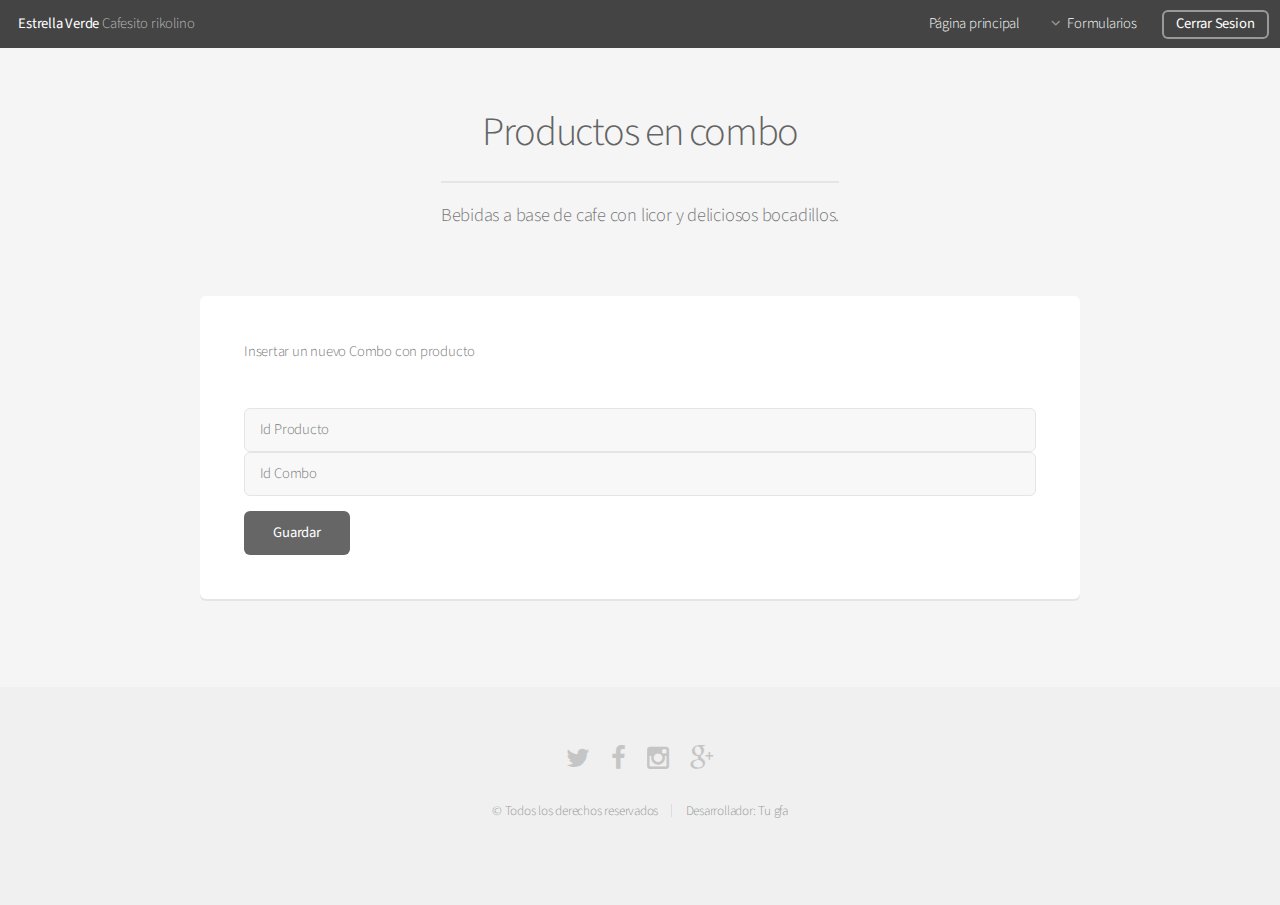
<file: producto_comboform.html>
<!DOCTYPE HTML>

<html>
	<head>
		<title>Productos</title>
		<meta charset="utf-8" />
		<meta name="viewport" content="width=device-width, initial-scale=1" />
		<!--[if lte IE 8]><script src="assets/js/ie/html5shiv.js"></script><![endif]-->
		<link rel="stylesheet" href="assets/css/main.css" />
		<!--[if lte IE 8]><link rel="stylesheet" href="assets/css/ie8.css" /><![endif]-->
	</head>
    
   
	<body onload="listadeproductos(), listadecombos(), comprobar()">
		<div id="page-wrapper">

			<!-- Header -->
				<header id="header" >
					<h1><a href="indexADMIN.html">Estrella Verde</a> Cafesito rikolino</h1>
					<nav id="nav">
						<ul>
							<li><a href="indexADMIN.html">Página principal</a></li>
						
                               <li>
								<a href="#" class="icon fa-angle-down">Formularios</a>
								<ul>
									<li><a href="productosform.html">Productos</a></li>
									<li><a href="licoresform.html">Licores</a></li>
									<li><a href="combosform.html">Combos</a></li>
									<li><a href="sucursalesform.html">Sucursales</a></li>
                                    <li><a href="producto_licorform.html">Producto_Licor</a></li>
                                    <li><a href="producto_comboform.html">Producto_Combo</a></li>
                                    <li><a href="sucursal_comboform.html">Sucursal_Combo</a></li>
									
								</ul>
							</li>
							
							<li><a href="index.html" class="button special" onclick="logout()">Cerrar Sesion</a></li>
						</ul>
					</nav>
				</header>
            
            
			<!-- Main -->
				<section id="main" class="container">
					<header>
						<h2>Productos en combo</h2>
						<p>Bebidas a base de cafe con licor y deliciosos bocadillos.</p>
					</header>
				 
             <script type="text/javascript">
function listadeproductos() {
    var Producto = new Object();
    Producto.op = "listar";

    $.ajax({
        url: "http://localhost:1331/api/Producto",
   
        type: 'POST',
        dataType: 'json',
        data: Producto,
        success: function (data, textStatus, xhr) {
            
                for (var ele in data) {
                   var x = document.getElementById("producto");
                   var option = document.createElement("option");
                   option.text = data[ele]._Nombre;
                   option.value = data[ele]._Id;
                   option.id= data[ele]._Id;
                   x.add(option);
            }


        },
        error: function (xhr, textStatus, errorThrown) {
            alert(xhr);
        }
    });

}
</script>
                    
                    
                     <script type="text/javascript">
function listadecombos() {
    var Combo = new Object();
    Combo.op = "listar";

    $.ajax({
        url: "http://localhost:1331/api/Combo",
   
        type: 'POST',
        dataType: 'json',
        data: Combo,
        success: function (data, textStatus, xhr) {
            
                for (var ele in data) {
                   var x = document.getElementById("combo");
                   var option = document.createElement("option");
                   option.text = data[ele]._Nombre;
                   option.value = data[ele]._Id;
                   option.id= data[ele]._Id;
                   x.add(option);
            }


        },
        error: function (xhr, textStatus, errorThrown) {
            alert(xhr);
        }
    });

}
                         
                         
                         
    function logout(){
           localStorage.Usuario='papoi';
            location.href="index.html";
            }
            
                          function comprobar(){
            if(localStorage.Usuario=='papoi'){
                location.href="index.html";
            }
            
        }
</script>
					
					
					<div class="box">
						<form>
							<div class="row uniform 50%">
							
                                <p>Insertar un nuevo Combo con producto</p>
                                <div class="12u" id="Lista productos">
                                
                                <select id="producto"><option>Id Producto</option></select>
                                <select id="combo"><option>Id Combo</option></select>
							</div>
                            
                            <div class="row uniform">
								<div class="12u">
									<ul class="actions align-center">
										<li><input type="submit" value="Guardar" onclick="insertarProducto()"/></li>
									</ul>
								</div>
							</div>
                            </div>
                        </form>
                    </div>
                            
                            
                           
							
							
							
                  
                    
                    
				</section>

			<!-- Footer -->
				<footer id="footer">
					<ul class="icons">
						<li><a href="#" class="icon fa-twitter"><span class="label">Twitter</span></a></li>
						<li><a href="#" class="icon fa-facebook"><span class="label">Facebook</span></a></li>
						<li><a href="#" class="icon fa-instagram"><span class="label">Instagram</span></a></li>
						
						<li><a href="#" class="icon fa-google-plus"><span class="label">Google+</span></a></li>
					</ul>
					<ul class="copyright">
						<li>&copy; Todos los derechos reservados</li><li>Desarrollador: Tu gfa</li>
					</ul>
				</footer>

		</div>

		<!-- Scripts -->
			<script src="assets/js/jquery.min.js"></script>
			<script src="assets/js/jquery.dropotron.min.js"></script>
			<script src="assets/js/jquery.scrollgress.min.js"></script>
			<script src="assets/js/skel.min.js"></script>
			<script src="assets/js/util.js"></script>
			<!--[if lte IE 8]><script src="assets/js/ie/respond.min.js"></script><![endif]-->
			<script src="assets/js/main.js"></script>
 <script type="application/javascript">
    
     function insertarProducto()
{
    var NuevoProducto = new Object();
    NuevoProducto.Id = document.getElementById("Id_I").value;
    NuevoProducto.Nombre = document.getElementById("Nombre_I").value;
    NuevoProducto.Precio = document.getElementById("Precio_I").value;
    NuevoProducto.op = "Insertar";
    $.ajax({
        url: "http://localhost:1331/Api/Producto",
        type: "POST",
        datatype: "json",
        data: NuevoProducto,
        success: function(data,textstatus,xhr){
        if(data=1)
        {
        alert("Producto insertado correctamente lml");
    }
    },
        error:function(xhr,textstatus,errorThrown)
        {
        alert(textstatus);
    }
    });
}

function modificarProducto()
{
    var NuevoProducto = new Object();
    NuevoProducto.Id = document.getElementById("Id_M").value;
    NuevoProducto.Nombre = document.getElementById("Nombre_M").value;
    NuevoProducto.Precio = document.getElementById("Precio_M").value;
    NuevoProducto.op = "Modificar";
    $.ajax({
        url: "http://localhost:1331/Api/Producto",
        type: "POST",
        datatype: "json",
        data: NuevoProducto,
        success: function(data,textstatus,xhr){
        if(data=1)
        {
        Alert("Producto Modificado correctamente lml");
    }
    },
        error:function(xhr,textstatus,errorThrown){
        Alert(textstatus);
    }
    });
}

function seleccionarProducto()
{
    var NuevoProducto = new Object();
    NuevoProducto.Id = document.getElementById("Id_S").value;
    NuevoProducto.op = "Seleccionar";
    $.ajax({
        url: "http://localhost:1331/Api/Producto",
        type: "POST",
        datatype: "json",
        data: NuevoProducto,
        success: function(data,textstatus,xhr){
        if(data=1)
        {
        Alert("Producto seleccionado correctamente lml");
    }
    },
        error:function(xhr,textstatus,errorThrown){
        Alert(textstatus);
    }
    });
}

function eliminarProducto()
{
    var NuevoProducto = new Object();
    NuevoProducto.Id = document.getElementById("Id_E").value;
    NuevoProducto.op = "Eliminar";
    $.ajax({
        url: "http://localhost:1331/Api/Producto",
        type: "POST",
        datatype: "json",
        data: NuevoProducto,
        success: function(data,textstatus,xhr){
        if(data=1)
        {
        Alert("Producto eliminado correctamente lml");
    }
    },
        error:function(xhr,textstatus,errorThrown){
        Alert(textstatus);
    }
    });
}
    </script>
	</body>
</html>
</file>
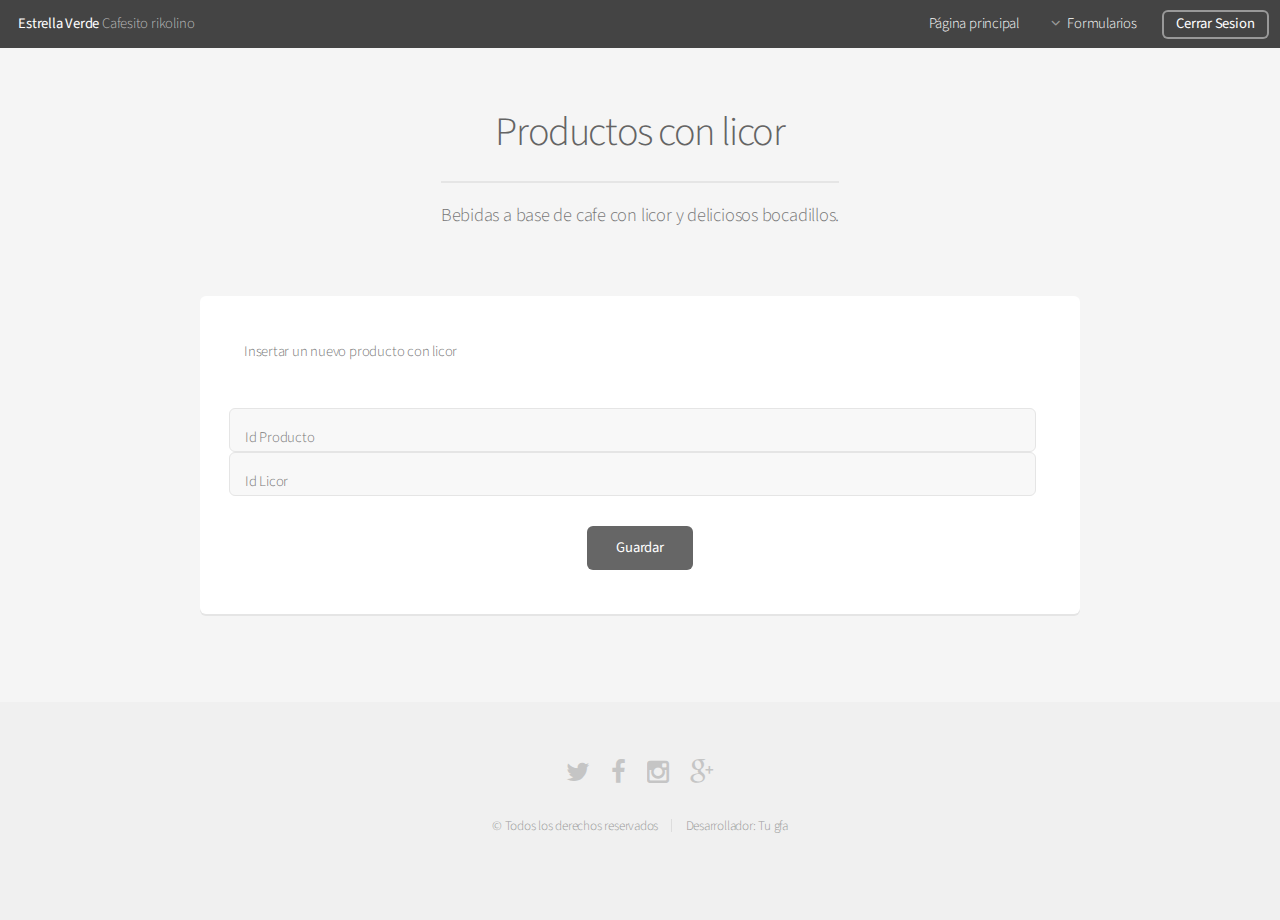
<file: producto_licorform.html>
<!DOCTYPE HTML>

<html>
	<head>
		<title>Productos</title>
		<meta charset="utf-8" />
		<meta name="viewport" content="width=device-width, initial-scale=1" />
		<!--[if lte IE 8]><script src="assets/js/ie/html5shiv.js"></script><![endif]-->
		<link rel="stylesheet" href="assets/css/main.css" />
		<!--[if lte IE 8]><link rel="stylesheet" href="assets/css/ie8.css" /><![endif]-->
	</head>
    
   
	<body onload="listadeproductos(), listadelicores(), comprobar()" >
		<div id="page-wrapper">

			<!-- Header -->
				<header id="header" >
					<h1><a href="indexADMIN.html">Estrella Verde</a> Cafesito rikolino</h1>
					<nav id="nav">
						<ul>
							<li><a href="indexADMIN.html">Página principal</a></li>
						
                               <li>
								<a href="#" class="icon fa-angle-down">Formularios</a>
								<ul>
									<li><a href="productosform.html">Productos</a></li>
									<li><a href="licoresform.html">Licores</a></li>
									<li><a href="combosform.html">Combos</a></li>
									<li><a href="sucursalesform.html">Sucursales</a></li>
                                    <li><a href="producto_licorform.html">Producto_Licor</a></li>
                                    <li><a href="producto_comboform.html">Producto_Combo</a></li>
                                    <li><a href="sucursal_comboform.html">Sucursal_Combo</a></li>
									
								</ul>
							</li>
							
							<li><a href="index.html" class="button special" onclick="logout()">Cerrar Sesion</a></li>
						</ul>
					</nav>
				</header>
            
            <script type="text/javascript">
function listadelicores() {
    var Licor = new Object();
    Licor.op = "listar";

    $.ajax({
        url: "http://localhost:1331/api/Licor",
   
        type: 'POST',
        dataType: 'json',
        data: Licor,
        success: function (data, textStatus, xhr) {
            
                for (var ele in data) {
                   var x = document.getElementById("licor");
                   var option = document.createElement("option");
                   option.text = data[ele]._Nombre;
                   option.value = data[ele]._Id;
                   option.id= data[ele]._Id;
                   x.add(option);
            }


        },
        error: function (xhr, textStatus, errorThrown) {
            alert(xhr);
        }
    });

}
                
                
                function insertarproductolicor()
                {
                    var NuevoProducto_Licor = new Object();
    NuevoProducto_Licor.Id_Producto = document.getElementById("producto").value;
    NuevoProducto_Licor.Id_Licor = document.getElementById("licor").value;
    NuevoProducto_Licor.op = "Insertar";
    $.ajax({
        url: "http://localhost:1331/Api/Producto_Licor",
        type: "POST",
        datatype: "json",
        data: NuevoProducto_Licor,
        success: function(data,textstatus,xhr){
        if(data=1)
        {
        alert("Producto insertado correctamente lml");
            location.href="producto_licorform.html";
    }
    },
        error:function(xhr,textstatus,errorThrown)
        {
        alert(textstatus);
    }
    });
                    
                    
                    
                }
</script>
            
            
            <script type="text/javascript">
function listadeproductos() {
    var Producto = new Object();
    Producto.op = "listar";

    $.ajax({
        url: "http://localhost:1331/api/Producto",
   
        type: 'POST',
        dataType: 'json',
        data: Producto,
        success: function (data, textStatus, xhr) {
            
                for (var ele in data) {
                   var x = document.getElementById("producto");
                   var option = document.createElement("option");
                   option.text = data[ele]._Nombre;
                   option.value = data[ele]._Id;
                   option.id= data[ele]._Id;
                   x.add(option);
            }


        },
        error: function (xhr, textStatus, errorThrown) {
            alert(xhr);
        }
    });

}
                
    function logout(){
           localStorage.Usuario='papoi';
            location.href="index.html";
            }
            
                          function comprobar(){
            if(localStorage.Usuario=='papoi'){
                location.href="index.html";
            }
            
        }
</script>

			<!-- Main -->
				<section id="main" class="container">
					<header>
						<h2>Productos con licor</h2>
						<p>Bebidas a base de cafe con licor y deliciosos bocadillos.</p>
					</header>
				 
            
					
					
					<div class="box">
						<form>
							<div class="row uniform 50%">
							
                                <p>Insertar un nuevo producto con licor</p>
                                <div class="12u" id="Lista productos">
                                
                                </div>
                                 <select id="producto"><option>Id Producto</option></select>
                                <select id="licor"><option>Id Licor</option></select>
							</div>
                            
                            <div class="row uniform">
								<div class="12u">
									<ul class="actions align-center">
										<li><input type="submit" value="Guardar" onclick="insertarproductolicor()"/></li>
									</ul>
								</div>
							</div>
                            
                        </form>
                    </div>
                            
                            
                           
							
							
							
                  
                    
                    
				</section>

			<!-- Footer -->
				<footer id="footer">
					<ul class="icons">
						<li><a href="#" class="icon fa-twitter"><span class="label">Twitter</span></a></li>
						<li><a href="#" class="icon fa-facebook"><span class="label">Facebook</span></a></li>
						<li><a href="#" class="icon fa-instagram"><span class="label">Instagram</span></a></li>
						
						<li><a href="#" class="icon fa-google-plus"><span class="label">Google+</span></a></li>
					</ul>
					<ul class="copyright">
						<li>&copy; Todos los derechos reservados</li><li>Desarrollador: Tu gfa</li>
					</ul>
				</footer>

		</div>

		<!-- Scripts -->
			<script src="assets/js/jquery.min.js"></script>
			<script src="assets/js/jquery.dropotron.min.js"></script>
			<script src="assets/js/jquery.scrollgress.min.js"></script>
			<script src="assets/js/skel.min.js"></script>
			<script src="assets/js/util.js"></script>
			<!--[if lte IE 8]><script src="assets/js/ie/respond.min.js"></script><![endif]-->
			<script src="assets/js/main.js"></script>
        
        
        
 <script type="application/javascript">

     
     
     
     


    </script>
	</body>
</html>
</file>
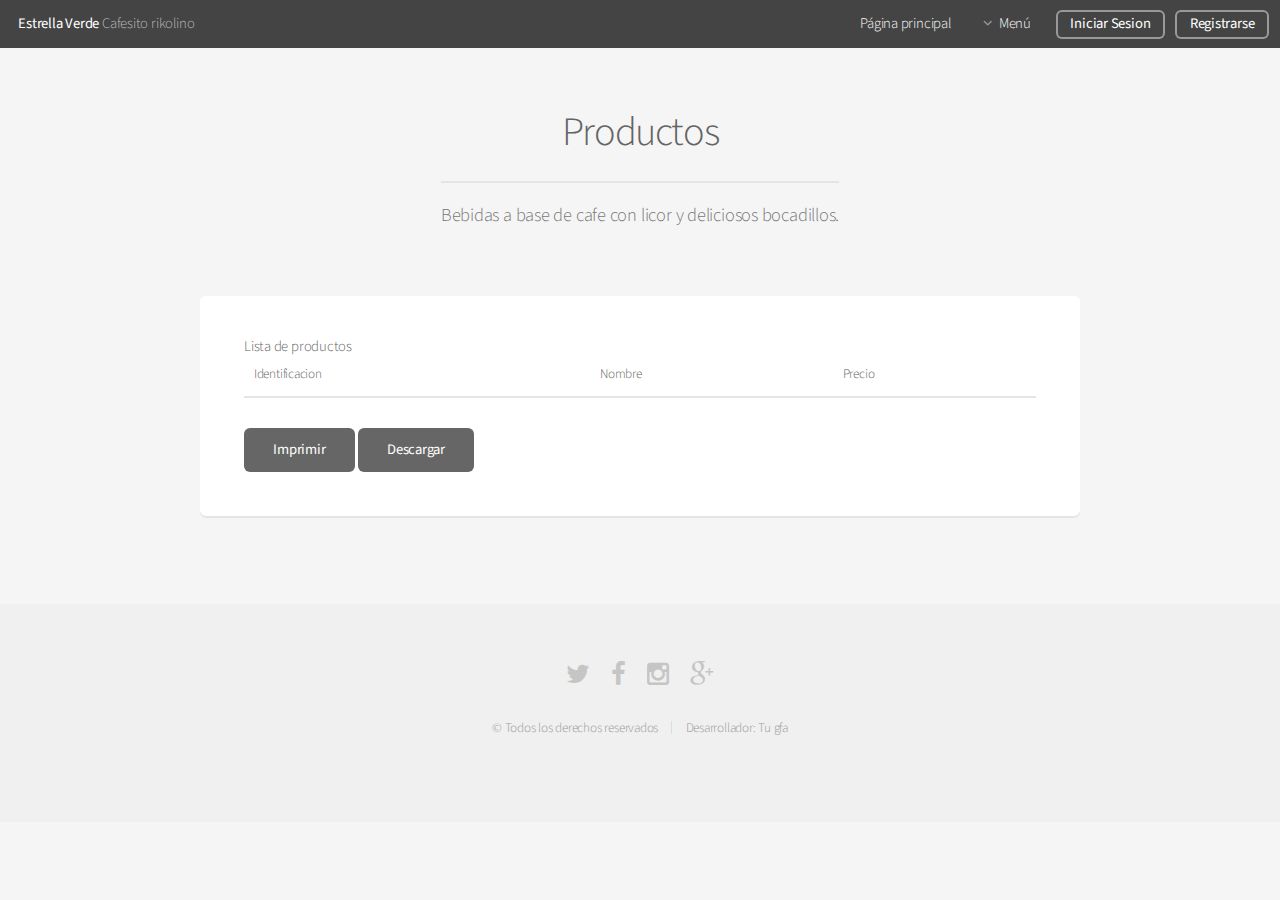
<file: productos.html>
<!DOCTYPE HTML>

<html>
	<head>
		<title>Productos</title>
		<meta charset="utf-8" />
		<meta name="viewport" content="width=device-width, initial-scale=1" />
		<!--[if lte IE 8]><script src="assets/js/ie/html5shiv.js"></script><![endif]-->
		<link rel="stylesheet" href="assets/css/main.css" />
		<!--[if lte IE 8]><link rel="stylesheet" href="assets/css/ie8.css" /><![endif]-->
        <script src="assets/js/jspdf.min.js"></script>
        <script src="assets/js/jspdf.plugin.autotable.js"></script>
        
       
	</head>
    
   
	<body onload="listadeproductos()">
		<div id="page-wrapper">

			<!-- Header -->
				<header id="header" >
					<h1><a href="index.html">Estrella Verde</a> Cafesito rikolino</h1>
					<nav id="nav">
						<ul>
							<li><a href="index.html">Página principal</a></li>
							<li>
								<a href="#" class="icon fa-angle-down">Menú</a>
								<ul>
									<li><a href="productos.html">Productos</a></li>
									<li><a href="licores.html">Licores</a></li>
									<li><a href="combos.html">Combos</a></li>
									<li><a href="sucursales.html">Sucursales</a></li>
									
								</ul>
							</li>
                          
							<li><a href="login.html" class="button">Iniciar Sesion</a></li>
							<li><a href="registro.html" class="button">Registrarse</a></li>
						</ul>
					</nav>
				</header>

			<!-- Main -->
				<section id="main" class="container">
					<header>
						<h2>Productos</h2>
						<p>Bebidas a base de cafe con licor y deliciosos bocadillos.</p>
					</header>
				 
              
                    
                    

<script type="text/javascript">
function listadeproductos() {

    $('#Lista').append("<h1 id = 'titulo'>Lista de productos </h1><table id='tabla' class='display'><thead><tr><th scope='col' abbr='Starter'>Identificacion</th><th scope='col' abbr='Starter'>Nombre</th><th scope='col' abbr='Starter'>Precio</th></tr></thead><tbody></tbody></table>");
    var Producto = new Object();
    Producto.op = "listar";

    $.ajax({
        url: "http://localhost:1331/api/Producto",
   
        type: 'POST',
        dataType: 'json',
        data: Producto,
        success: function (data, textStatus, xhr) {
            
                for (var ele in data) {

                    var tableRef = document.getElementById('tabla').getElementsByTagName('tbody')[0];

                    // Insert a row in the table at the last row
                    var newRow = tableRef.insertRow(tableRef.rows.length);

                    // Insert a cell in the row at index 0
                    var newCell = newRow.insertCell(0);

                    // Append a text node to the cell
                    var newText = document.createTextNode(data[ele]._Id)

                    newCell.appendChild(newText);

                    var newCell2 = newRow.insertCell(1);

                    //
                    var newText2 = document.createTextNode(data[ele]._Nombre );
                    newCell2.appendChild(newText2);
                    //
                    var newCell3 = newRow.insertCell(2);


                    var newText3 = document.createTextNode(data[ele]._Precio);
                    newCell3.appendChild(newText3);

                    var newCell3 = newRow.insertCell(3);


                  

            }


        },
        error: function (xhr, textStatus, errorThrown) {
            alert(xhr);
        }
    });

}
    
    function crearpdf(){
        var texto = document.getElementById('Lista').textContent;
        alert(texto);
        var doc = new jsPDF();

        doc.setFontSize(12);
        doc.text(1, 1, texto);
        doc.text('la wea fome');
        doc.save('tabla.pdf');
    }
</script>
                
                    
                     
                    
                   
                        <div class="box">
						
							
							
								<div id='Lista'>
									
								</div>
                                
                        
                            <input type="button" name="imprimir" value="Imprimir" onclick="window.print();">
                            <input type="button" name="Descargar" value="Descargar" onclick="crearpdf();">
                    </div>
                    
                    
               
          
                    
                           
				</section>

			<!-- Footer -->
				<footer id="footer">
					<ul class="icons">
						<li><a href="#" class="icon fa-twitter"><span class="label">Twitter</span></a></li>
						<li><a href="#" class="icon fa-facebook"><span class="label">Facebook</span></a></li>
						<li><a href="#" class="icon fa-instagram"><span class="label">Instagram</span></a></li>
						
						<li><a href="#" class="icon fa-google-plus"><span class="label">Google+</span></a></li>
					</ul>
					<ul class="copyright">
						<li>&copy; Todos los derechos reservados</li><li>Desarrollador: Tu gfa</li>
					</ul>
				</footer>

		</div>

		<!-- Scripts -->
			<script src="assets/js/jquery.min.js"></script>
			<script src="assets/js/jquery.dropotron.min.js"></script>
			<script src="assets/js/jquery.scrollgress.min.js"></script>
			<script src="assets/js/skel.min.js"></script>
			<script src="assets/js/util.js"></script>
			<!--[if lte IE 8]><script src="assets/js/ie/respond.min.js"></script><![endif]-->
			<script src="assets/js/main.js"></script>
 <script type="application/javascript">
    
     function insertarProducto()
{
    var NuevoProducto = new Object();
    NuevoProducto.Id = document.getElementById("Id_I").value;
    NuevoProducto.Nombre = document.getElementById("Nombre_I").value;
    NuevoProducto.Precio = document.getElementById("Precio_I").value;
    NuevoProducto.op = "Insertar";
    $.ajax({
        url: "http://localhost:1331/Api/Producto",
        type: "POST",
        datatype: "json",
        data: NuevoProducto,
        success: function(data,textstatus,xhr){
        if(data=1)
        {
        alert("Producto insertado correctamente lml");
    }
    },
        error:function(xhr,textstatus,errorThrown)
        {
        alert(textstatus);
    }
    });
}

function modificarProducto()
{
    var NuevoProducto = new Object();
    NuevoProducto.Id = document.getElementById("Id_M").value;
    NuevoProducto.Nombre = document.getElementById("Nombre_M").value;
    NuevoProducto.Precio = document.getElementById("Precio_M").value;
    NuevoProducto.op = "Modificar";
    $.ajax({
        url: "http://localhost:1331/Api/Producto",
        type: "POST",
        datatype: "json",
        data: NuevoProducto,
        success: function(data,textstatus,xhr){
        if(data=1)
        {
        Alert("Producto Modificado correctamente lml");
    }
    },
        error:function(xhr,textstatus,errorThrown){
        Alert(textstatus);
    }
    });
}

function seleccionarProducto()
{
    var NuevoProducto = new Object();
    NuevoProducto.Id = document.getElementById("Id_S").value;
    NuevoProducto.op = "Seleccionar";
    $.ajax({
        url: "http://localhost:1331/Api/Producto",
        type: "POST",
        datatype: "json",
        data: NuevoProducto,
        success: function(data,textstatus,xhr){
        if(data=1)
        {
        Alert("Producto seleccionado correctamente lml");
    }
    },
        error:function(xhr,textstatus,errorThrown){
        Alert(textstatus);
    }
    });
}

function eliminarProducto()
{
    var NuevoProducto = new Object();
    NuevoProducto.Id = document.getElementById("Id_E").value;
    NuevoProducto.op = "Eliminar";
    $.ajax({
        url: "http://localhost:1331/Api/Producto",
        type: "POST",
        datatype: "json",
        data: NuevoProducto,
        success: function(data,textstatus,xhr){
        if(data=1)
        {
        Alert("Producto eliminado correctamente lml");
    }
    },
        error:function(xhr,textstatus,errorThrown){
        Alert(textstatus);
    }
    });
}
    </script>
	</body>
</html>
</file>
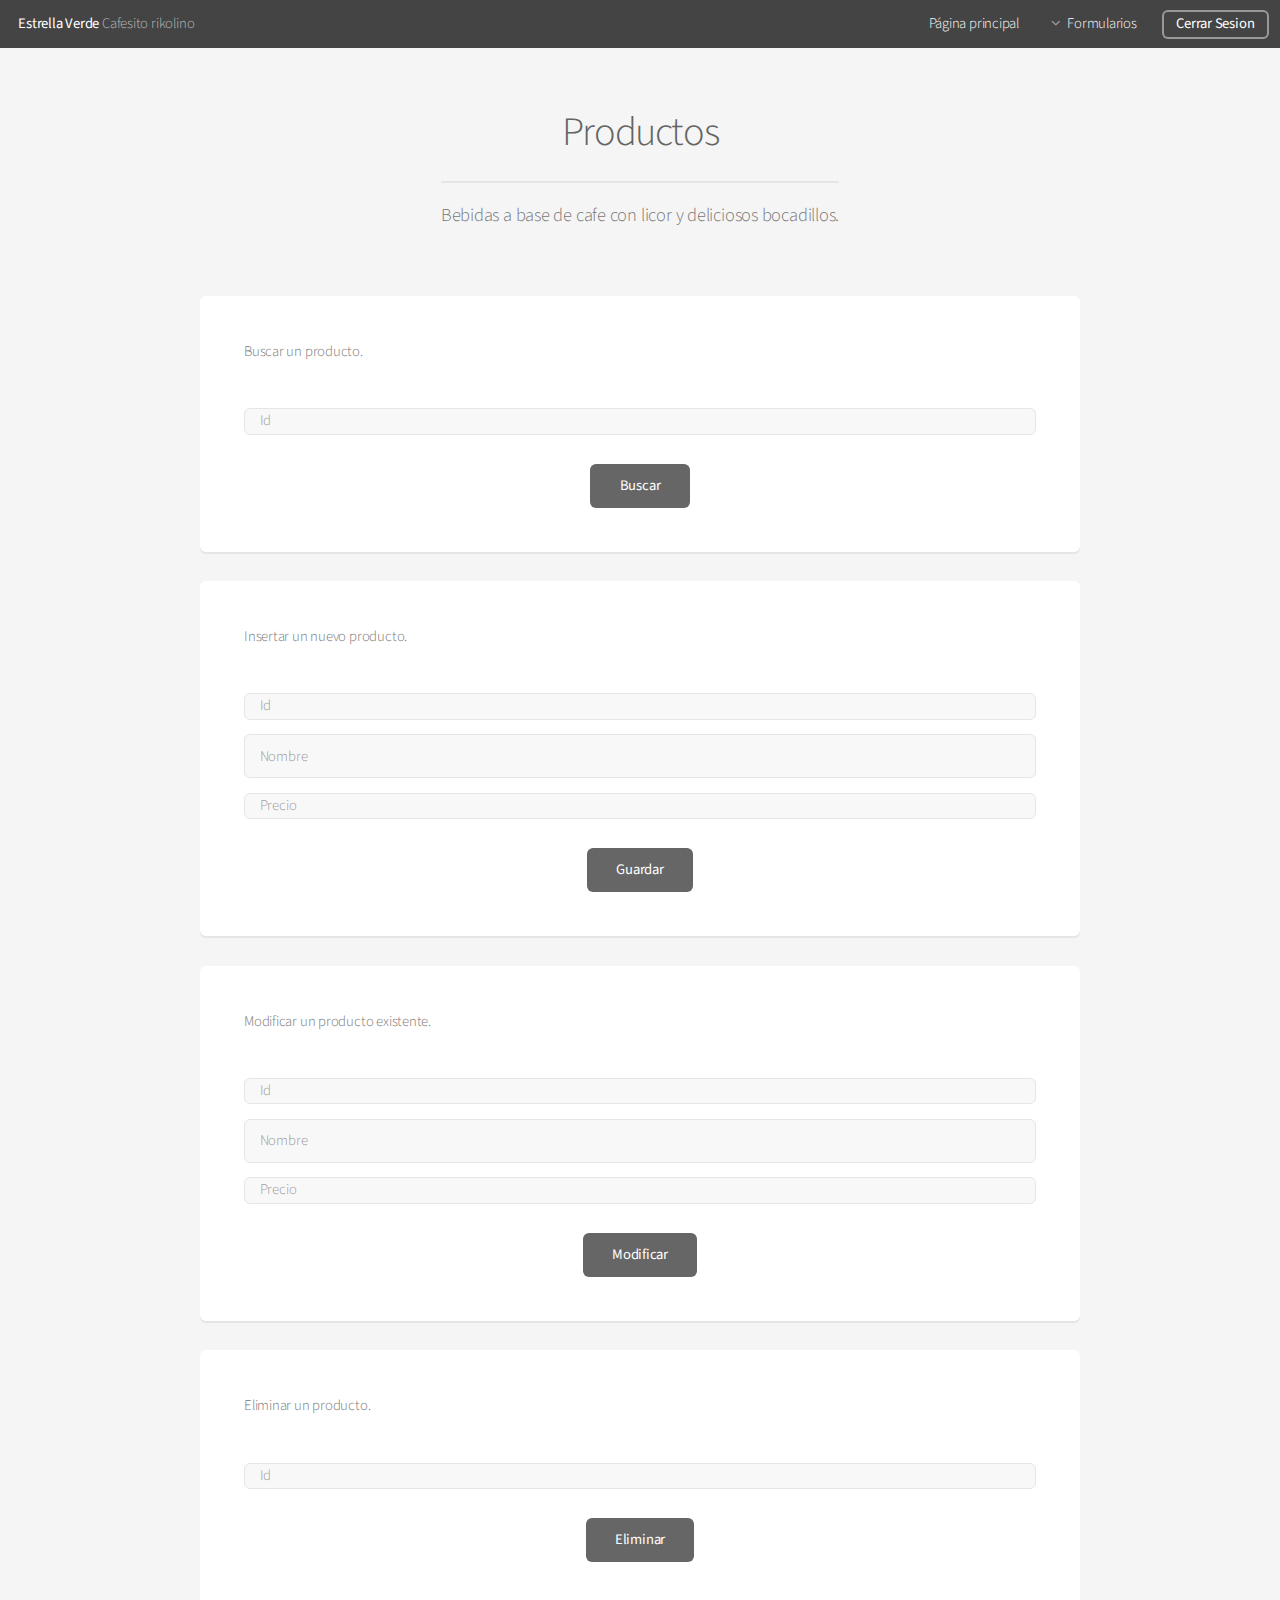
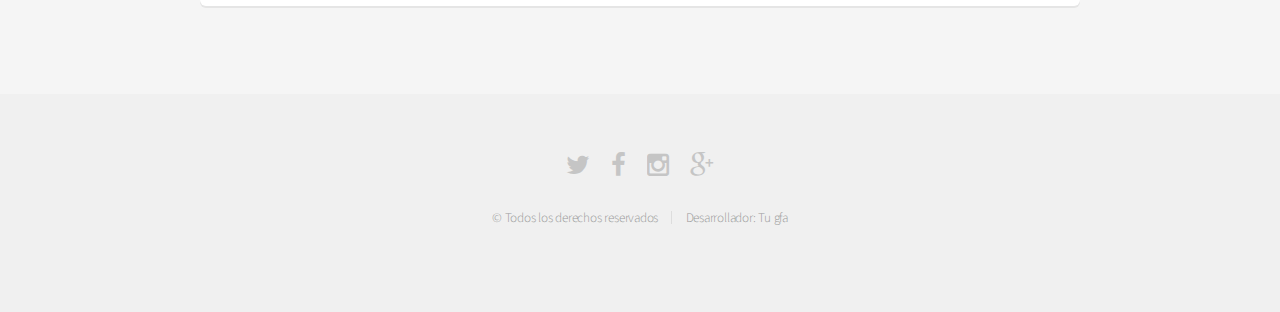
<file: productosform.html>
<!DOCTYPE HTML>

<html>
	<head>
		<title>Productos</title>
		<meta charset="utf-8" />
		<meta name="viewport" content="width=device-width, initial-scale=1" />
		<!--[if lte IE 8]><script src="assets/js/ie/html5shiv.js"></script><![endif]-->
		<link rel="stylesheet" href="assets/css/main.css" />
		<!--[if lte IE 8]><link rel="stylesheet" href="assets/css/ie8.css" /><![endif]-->
	</head>
    
   
	<body onload="comprobar()">
		<div id="page-wrapper">

			<!-- Header -->
				<header id="header" >
					<h1><a href="indexADMIN.html">Estrella Verde</a> Cafesito rikolino</h1>
					<nav id="nav">
						<ul>
							<li><a href="indexADMIN.html">Página principal</a></li>
							
                               <li>
								<a href="#" class="icon fa-angle-down">Formularios</a>
								<ul>
									<li><a href="productosform.html">Productos</a></li>
									<li><a href="licoresform.html">Licores</a></li>
									<li><a href="combosform.html">Combos</a></li>
									<li><a href="sucursalesform.html">Sucursales</a></li>
                                    <li><a href="producto_licorform.html">Producto_Licor</a></li>
                                    <li><a href="producto_comboform.html">Producto_Combo</a></li>
                                    <li><a href="sucursal_comboform.html">Sucursal_Combo</a></li>
									
								</ul>
							</li>
							
							<li><a href="index.html" class="button special" onclick="logout()">Cerrar Sesion</a></li>
						</ul>
					</nav>
				</header>

			<!-- Main -->
				<section id="main" class="container">
					<header>
						<h2>Productos</h2>
						<p>Bebidas a base de cafe con licor y deliciosos bocadillos.</p>
					</header>
				 
                    <div class="box">
						<form method="post" action="#">
							<div class="row uniform 50%">
							<p>Buscar un producto.</p>
								<div class="12u">
									<input type="number" name="Id" id="Id_S" placeholder="Id" required/>
								</div>
								
								
								
							</div>
                            
                            <div class="row uniform">
								<div class="12u">
									<ul class="actions align-center">
										<li><input type="submit" value="Buscar" onclick="seleccionarProducto()"/></li>
									</ul>
								</div>
							</div>
                            
                        </form>
                    </div>
					
					
					<div class="box">
						<form>
							<div class="row uniform 50%">
							<p>Insertar un nuevo producto.</p>
								<div class="12u">
									<input type="number" name="Id" id="Id_I" placeholder="Id" required/>
								</div>
								
								<div class="12u">
									<input type="text" name="Nombre" id="Nombre_I" placeholder="Nombre" required/>
								</div>
								
								<div class="12u">
									<input type="number" name="Precio" id="Precio_I" placeholder="Precio" required/>
								</div>
								
							</div>
                            
                            <div class="row uniform">
								<div class="12u">
									<ul class="actions align-center">
										<li><input type="submit" value="Guardar" onclick="insertarProducto()"/></li>
									</ul>
								</div>
							</div>
                            
                        </form>
                    </div>
                            
                            
                            
                            <div class="box">
						<form method="post">
							<div class="row uniform 50%">
							<p>Modificar un producto existente.</p>
								<div class="12u">
									<input type="number" name="Id" id="Id_M" value="" placeholder="Id" required/>
								</div>
								
								<div class="12u">
									<input type="text" name="Nombre" id="Nombre_M" value="" placeholder="Nombre" required/>
								</div>
								
								<div class="12u">
									<input type="number" name="Precio" id="Precio_M" value="" placeholder="Precio" required/>
								</div>
								
							</div>
                            
                            <div class="row uniform">
								<div class="12u">
									<ul class="actions align-center">
										<li><input type="submit" value="Modificar" onclick="modificarProducto()"/></li>
									</ul>
								</div>
							</div>
                            
                                </form>
                    </div>
							
							
							
                            
                            <div class="box">
						<form>
							<div class="row uniform 50%">
							<p>Eliminar un producto.</p>
								<div class="12u">
									<input type="number" name="Id" id="Id_E" value="" placeholder="Id" required/>
								</div>
								

								
							</div>
							
							
							<div class="row uniform">
								<div class="12u">
									<ul class="actions align-center">
										<li><input type="submit" value="Eliminar" onclick="eliminarProducto()"/></li>
									</ul>
								</div>
							</div>
							
							
						</form>
					</div>
				</section>

			<!-- Footer -->
				<footer id="footer">
					<ul class="icons">
						<li><a href="#" class="icon fa-twitter"><span class="label">Twitter</span></a></li>
						<li><a href="#" class="icon fa-facebook"><span class="label">Facebook</span></a></li>
						<li><a href="#" class="icon fa-instagram"><span class="label">Instagram</span></a></li>
						
						<li><a href="#" class="icon fa-google-plus"><span class="label">Google+</span></a></li>
					</ul>
					<ul class="copyright">
						<li>&copy; Todos los derechos reservados</li><li>Desarrollador: Tu gfa</li>
					</ul>
				</footer>

		</div>

		<!-- Scripts -->
			<script src="assets/js/jquery.min.js"></script>
			<script src="assets/js/jquery.dropotron.min.js"></script>
			<script src="assets/js/jquery.scrollgress.min.js"></script>
			<script src="assets/js/skel.min.js"></script>
			<script src="assets/js/util.js"></script>
			<!--[if lte IE 8]><script src="assets/js/ie/respond.min.js"></script><![endif]-->
			<script src="assets/js/main.js"></script>
 <script type="application/javascript">
    
     function insertarProducto()
{
    var NuevoProducto = new Object();
    NuevoProducto.Id = document.getElementById("Id_I").value;
    NuevoProducto.Nombre = document.getElementById("Nombre_I").value;
    NuevoProducto.Precio = document.getElementById("Precio_I").value;
    NuevoProducto.op = "Insertar";
    $.ajax({
        url: "http://localhost:1331/Api/Producto",
        type: "POST",
        datatype: "json",
        data: NuevoProducto,
        success: function(data,textstatus,xhr){
        if(data=1)
        {
        alert("Producto insertado correctamente lml");
    }
    },
        error:function(xhr,textstatus,errorThrown)
        {
        alert(textstatus);
    }
    });
}

function modificarProducto()
{
    var NuevoProducto = new Object();
    NuevoProducto.Id = document.getElementById("Id_M").value;
    NuevoProducto.Nombre = document.getElementById("Nombre_M").value;
    NuevoProducto.Precio = document.getElementById("Precio_M").value;
    NuevoProducto.op = "Modificar";
    $.ajax({
        url: "http://localhost:1331/Api/Producto",
        type: "POST",
        datatype: "json",
        data: NuevoProducto,
        success: function(data,textstatus,xhr){
        if(data=1)
        {
        Alert("Producto Modificado correctamente lml");
    }
    },
        error:function(xhr,textstatus,errorThrown){
        Alert(textstatus);
    }
    });
}

function seleccionarProducto()
{
    var NuevoProducto = new Object();
    NuevoProducto.Id = document.getElementById("Id_S").value;
    NuevoProducto.op = "Seleccionar";
    $.ajax({
        url: "http://localhost:1331/Api/Producto",
        type: "POST",
        datatype: "json",
        data: NuevoProducto,
        success: function(data,textstatus,xhr){
        if(data=1)
        {
        Alert("Producto seleccionado correctamente lml");
    }
    },
        error:function(xhr,textstatus,errorThrown){
        Alert(textstatus);
    }
    });
}

function eliminarProducto()
{
    var NuevoProducto = new Object();
    NuevoProducto.Id = document.getElementById("Id_E").value;
    NuevoProducto.op = "Eliminar";
    $.ajax({
        url: "http://localhost:1331/Api/Producto",
        type: "POST",
        datatype: "json",
        data: NuevoProducto,
        success: function(data,textstatus,xhr){
        if(data=1)
        {
        Alert("Producto eliminado correctamente lml");
    }
    },
        error:function(xhr,textstatus,errorThrown){
        Alert(textstatus);
    }
    });
}
     
          function logout(){
           localStorage.Usuario='papoi';
            location.href="index.html";
            }
            
                          function comprobar(){
            if(localStorage.Usuario=='papoi'){
                location.href="index.html";
            }
            
        }
    </script>
	</body>
</html>
</file>
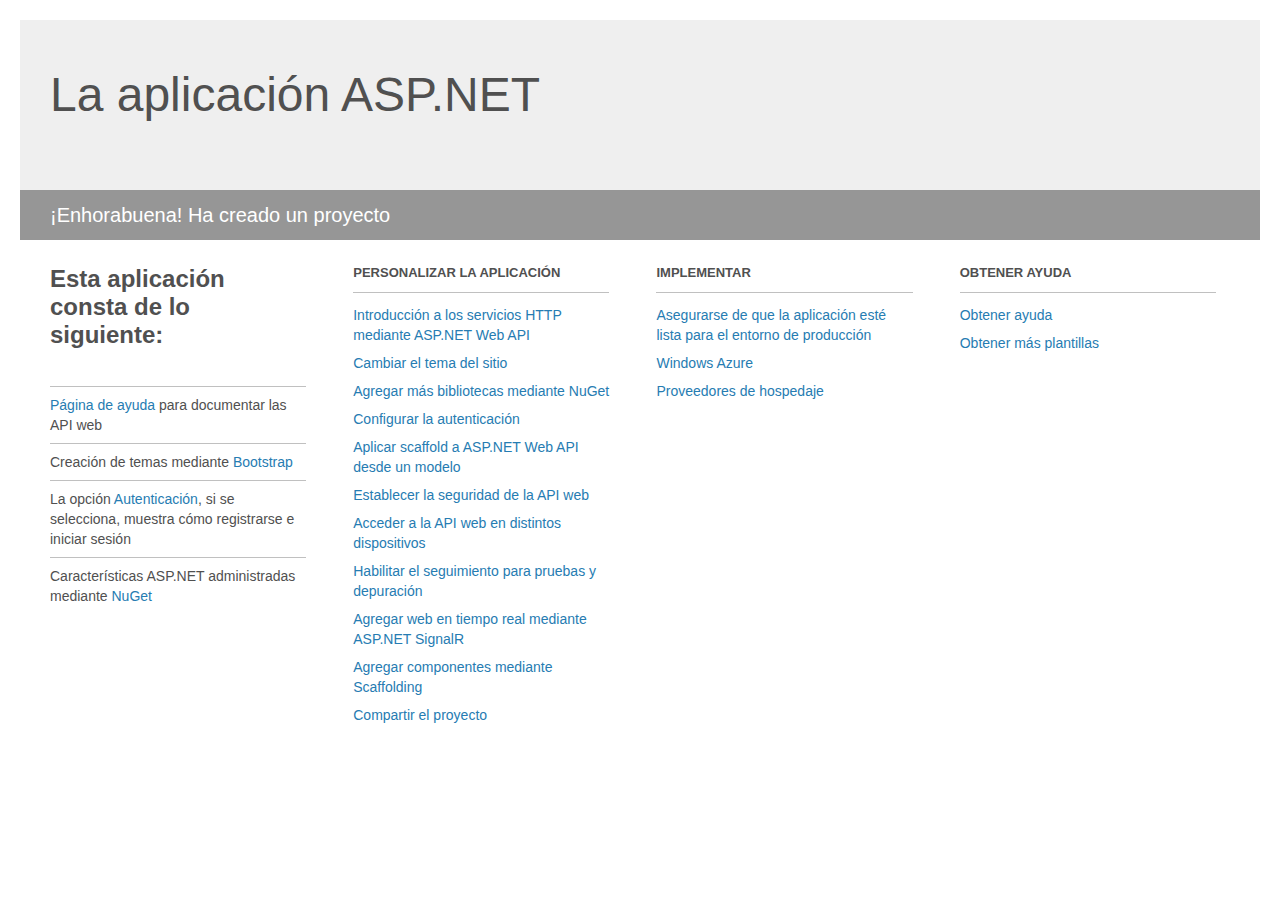
<file: Project_Readme.html>
﻿<!DOCTYPE html>
<html lang="en">
<head>
<meta http-equiv="Content-Type" content="text/html; charset=utf-8"/>
    <meta charset="utf-8" />
    <title>La aplicación ASP.NET</title>
    <style>
        body {
            background: #fff;
            color: #505050;
            font: 14px 'Segoe UI', tahoma, arial, helvetica, sans-serif;
            margin: 20px;
            padding: 0;
        }

        #header {
            background: #efefef;
            padding: 0;
        }

        h1 {
            font-size: 48px;
            font-weight: normal;
            margin: 0;
            padding: 0 30px;
            line-height: 150px;
        }

        p {
            font-size: 20px;
            color: #fff;
            background: #969696;
            padding: 0 30px;
            line-height: 50px;
        }

        #main {
            padding: 5px 30px;
        }

        .section {
            width: 21.7%;
            float: left;
            margin: 0 0 0 4%;
        }

            .section h2 {
                font-size: 13px;
                text-transform: uppercase;
                margin: 0;
                border-bottom: 1px solid silver;
                padding-bottom: 12px;
                margin-bottom: 8px;
            }

            .section.first {
                margin-left: 0;
            }

                .section.first h2 {
                    font-size: 24px;
                    text-transform: none;
                    margin-bottom: 25px;
                    border: none;
                }

                .section.first li {
                    border-top: 1px solid silver;
                    padding: 8px 0;
                }

            .section.last {
                margin-right: 0;
            }

        ul {
            list-style: none;
            padding: 0;
            margin: 0;
            line-height: 20px;
        }

        li {
            padding: 4px 0;
        }

        a {
            color: #267cb2;
            text-decoration: none;
        }

            a:hover {
                text-decoration: underline;
            }
    </style>
</head>
<body>

    <div id="header">
        <h1>La aplicación ASP.NET</h1>
        <p>¡Enhorabuena! Ha creado un proyecto</p>
    </div>

    <div id="main">
        <div class="section first">
            <h2>Esta aplicación consta de lo siguiente:</h2>
            <ul>
                <li><a href="http://go.microsoft.com/fwlink/?LinkID=320956">Página de ayuda</a> para documentar las API web</li>
                <li>Creación de temas mediante <a href="http://go.microsoft.com/fwlink/?LinkID=320754">Bootstrap</a></li>
                <li>La opción <a href="http://go.microsoft.com/fwlink/?LinkID=320957">Autenticación</a>, si se selecciona, muestra cómo registrarse e iniciar sesión</li>
                <li>Características ASP.NET administradas mediante <a href="http://go.microsoft.com/fwlink/?LinkID=320958">NuGet</a></li>
            </ul>
        </div>

        <div class="section">
            <h2>Personalizar la aplicación</h2>
            <ul>
                <li><a href="http://go.microsoft.com/fwlink/?LinkID=320959">Introducción a los servicios HTTP mediante ASP.NET Web API</a></li>
                <li><a href="http://go.microsoft.com/fwlink/?LinkID=320960">Cambiar el tema del sitio</a></li>
                <li><a href="http://go.microsoft.com/fwlink/?LinkID=320961">Agregar más bibliotecas mediante NuGet</a></li>
                <li><a href="http://go.microsoft.com/fwlink/?LinkID=320962">Configurar la autenticación</a></li>
                <li><a href="http://go.microsoft.com/fwlink/?LinkID=320963">Aplicar scaffold a ASP.NET Web API desde un modelo</a></li>
                <li><a href="http://go.microsoft.com/fwlink/?LinkID=320964">Establecer la seguridad de la API web</a></li>
                <li><a href="http://go.microsoft.com/fwlink/?LinkID=320965">Acceder a la API web en distintos dispositivos</a></li>
                <li><a href="http://go.microsoft.com/fwlink/?LinkID=320966">Habilitar el seguimiento para pruebas y depuración</a></li>
                <li><a href="http://go.microsoft.com/fwlink/?LinkID=320765">Agregar web en tiempo real mediante ASP.NET SignalR</a></li>
                <li><a href="http://go.microsoft.com/fwlink/?LinkID=320766">Agregar componentes mediante Scaffolding</a></li>
                <li><a href="http://go.microsoft.com/fwlink/?LinkID=320768">Compartir el proyecto</a></li>
            </ul>
        </div>

        <div class="section">
            <h2>Implementar</h2>
            <ul>
                <li><a href="http://go.microsoft.com/fwlink/?LinkID=320769">Asegurarse de que la aplicación esté lista para el entorno de producción</a></li>
                <li><a href="http://go.microsoft.com/fwlink/?LinkID=320770">Windows Azure</a></li>
                <li><a href="http://go.microsoft.com/fwlink/?LinkID=320771">Proveedores de hospedaje</a></li>
            </ul>
        </div>

        <div class="section last">
            <h2>Obtener ayuda</h2>
            <ul>
                <li><a href="http://go.microsoft.com/fwlink/?LinkID=320772">Obtener ayuda</a></li>
                <li><a href="http://go.microsoft.com/fwlink/?LinkID=320773">Obtener más plantillas</a></li>
            </ul>
        </div>
    </div>
</body>
</html>
</file>
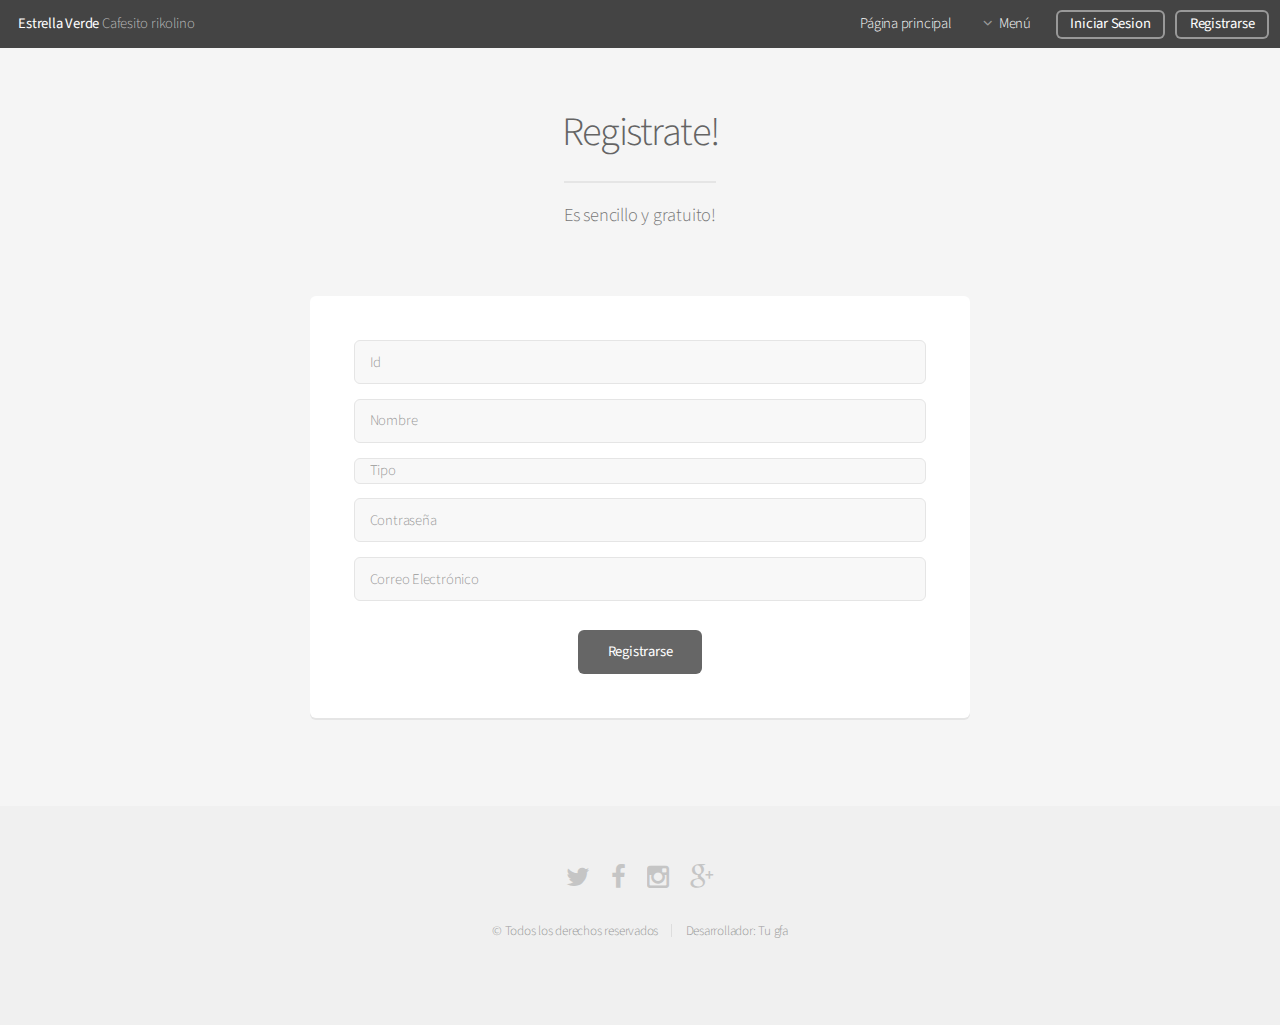
<file: registro.html>
<!DOCTYPE HTML>

<html>
	<head>
		<title>Registrarse</title>
		<meta charset="utf-8" />
		<meta name="viewport" content="width=device-width, initial-scale=1" />
		<!--[if lte IE 8]><script src="assets/js/ie/html5shiv.js"></script><![endif]-->
		<link rel="stylesheet" href="assets/css/main.css" />
		<!--[if lte IE 8]><link rel="stylesheet" href="assets/css/ie8.css" /><![endif]-->
         <script>
    function insertarUsuario()
{
    var NuevoUsuario = new Object();
    NuevoUsuario.Id = document.getElementById("Id_I").value;
    NuevoUsuario.Nombre = document.getElementById("Nombre_I").value;
    NuevoUsuario.Tipo = document.getElementById("Tipo_I").value;
    NuevoUsuario.Correo = document.getElementById("Correo_I").value;
    NuevoUsuario.Password = document.getElementById("Password_I").value;
    NuevoUsuario.op = "Insertar";
    $.ajax({
        url: "http://localhost:1331/Api/Usuario",
        type: "POST",
        datatype: "json",
        data: NuevoUsuario,
        success: function(data,textstatus,xhr){
        if(data=1)
        {
        Alert("Usuario insertado correctamente lml");
    }
    },
        error:function(xhr,textstatus,errorThrown){
        Alert(textstatus);
    }
    });
}

function modificarUsuario()
{
    var NuevoUsuario = new Object();
    NuevoUsuario.Id = document.getElementById("Id_M").value;
    NuevoUsuario.Nombre = document.getElementById("Nombre_M").value;
    NuevoUsuario.Tipo = document.getElementById("Tipo_M").value;
    NuevoUsuario.Correo = document.getElementById("Correo_M").value;
    NuevoUsuario.Password = document.getElementById("Password_M").value;                        
    NuevoUsuario.op = "Modificar";
    $.ajax({
        url: "http://localhost:1331/Api/Usuario",
        type: "POST",
        datatype: "json",
        data: NuevoUsuario,
        success: function(data,textstatus,xhr){
        if(data=1)
        {
        Alert("Usuario Modificado correctamente lml");
    }
    },
        error:function(xhr,textstatus,errorThrown){
        Alert(textstatus);
    }
    });
}

function seleccionarUsuario()
{
    var NuevoUsuario = new Object();
    NuevoUsuario.Id = document.getElementById("Id_S").value;
    NuevoUsuario.op = "Seleccionar";
    $.ajax({
        url: "http://localhost:1331/Api/Usuario",
        type: "POST",
        datatype: "json",
        data: NuevoUsuario,
        success: function(data,textstatus,xhr){
        if(data=1)
        {
        Alert("Usuario seleccionado correctamente lml");
    }
    },
        error:function(xhr,textstatus,errorThrown){
        Alert(textstatus);
    }
    });
}

function eliminarUsuario()
{
    var NuevoUsuario = new Object();
    NuevoUsuario.Id = document.getElementById("Id_E").value;
    NuevoUsuario.op = "Eliminar";
    $.ajax({
        url: "http://localhost:1331/Api/Usuario",
        type: "POST",
        datatype: "json",
        data: NuevoUsuario,
        success: function(data,textstatus,xhr){
        if(data=1)
        {
        Alert("Usuario eliminado correctamente lml");
    }
    },
        error:function(xhr,textstatus,errorThrown){
        Alert(textstatus);
    }
    });
}
    </script>
	</head>
	<body>
		<div id="page-wrapper">

			<!-- Header -->
				<header id="header" >
					<h1><a href="index.html">Estrella Verde</a> Cafesito rikolino</h1>
					<nav id="nav">
						<ul>
							<li><a href="index.html">Página principal</a></li>
							<li>
								<a href="#" class="icon fa-angle-down">Menú</a>
								<ul>
									<li><a href="productos.html">Productos</a></li>
									<li><a href="licores.html">Licores</a></li>
									<li><a href="combos.html">Combos</a></li>
									<li><a href="sucursales.html">Sucursales</a></li>
									
								</ul>
							</li>
                               
							<li><a href="login.html" class="button">Iniciar Sesion</a></li>
							<li><a href="registro.html" class="button">Registrarse</a></li>
						</ul>
					</nav>
				</header>

			<!-- Main -->
				<section id="main" class="container 75%">
					<header>
						<h2>Registrate!</h2>
						<p>Es sencillo y gratuito!</p>
					</header>
					<div class="box">
						<form method="post" action="#">
							<div class="row uniform 50%">
                                <div class="12u">
									<input type="text" name="Id" id="Id_I" value="" placeholder="Id" required/>
								</div>
								<div class="12u">
									<input type="text" name="Nombre" id="Nombre_I" value="" placeholder="Nombre" required/>
								</div>
								
								<div class="12u">
									<input type="number" name="token" id="Tipo_I" value="" placeholder="Tipo" />
								</div>
								
								<div class="12u">
									<input type="password" name="Password" id="Password_I" value="" placeholder="Contraseña" required/>
								</div>
								
								
							
								<div class="12u">
									<input type="email" name="Correo" id="Correo_I" value="" placeholder="Correo Electrónico" required/>
								</div>
								
								
							</div>
							
							
							
							<div class="row uniform">
								<div class="12u">
									<ul class="actions align-center">
										<li><input type="submit" value="Registrarse" onclick="insertarUsuario()"/></li>
									</ul>
								</div>
							</div>
						</form>
					</div>
				</section>

		<!-- Footer -->
				<footer id="footer">
					<ul class="icons">
						<li><a href="#" class="icon fa-twitter"><span class="label">Twitter</span></a></li>
						<li><a href="#" class="icon fa-facebook"><span class="label">Facebook</span></a></li>
						<li><a href="#" class="icon fa-instagram"><span class="label">Instagram</span></a></li>
						
						<li><a href="#" class="icon fa-google-plus"><span class="label">Google+</span></a></li>
					</ul>
					<ul class="copyright">
						<li>&copy; Todos los derechos reservados</li><li>Desarrollador: Tu gfa</li>
					</ul>
				</footer>

		</div>

		<!-- Scripts -->
			<script src="assets/js/jquery.min.js"></script>
			<script src="assets/js/jquery.dropotron.min.js"></script>
			<script src="assets/js/jquery.scrollgress.min.js"></script>
			<script src="assets/js/skel.min.js"></script>
			<script src="assets/js/util.js"></script>
			<!--[if lte IE 8]><script src="assets/js/ie/respond.min.js"></script><![endif]-->
			<script src="assets/js/main.js"></script>

	</body>
</html>
</file>
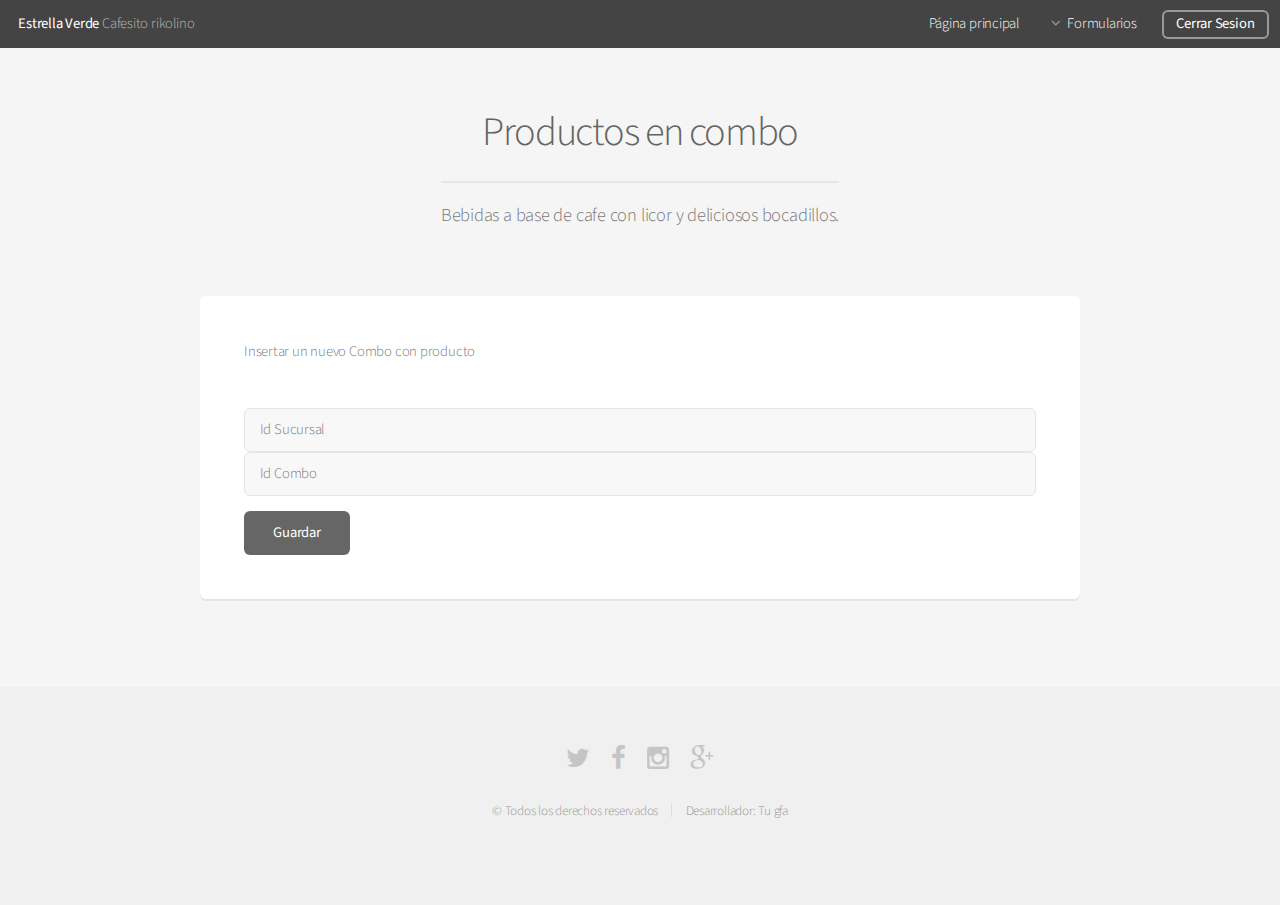
<file: sucursal_comboform.html>
<!DOCTYPE HTML>

<html>
	<head>
		<title>Productos</title>
		<meta charset="utf-8" />
		<meta name="viewport" content="width=device-width, initial-scale=1" />
		<!--[if lte IE 8]><script src="assets/js/ie/html5shiv.js"></script><![endif]-->
		<link rel="stylesheet" href="assets/css/main.css" />
		<!--[if lte IE 8]><link rel="stylesheet" href="assets/css/ie8.css" /><![endif]-->
	</head>
    
   
	<body onload="listadesucursales(), listadecombos(), comprobar()">
		<div id="page-wrapper">

			<!-- Header -->
				<header id="header" >
					<h1><a href="indexADMIN.html">Estrella Verde</a> Cafesito rikolino</h1>
					<nav id="nav">
						<ul>
							<li><a href="indexADMIN.html">Página principal</a></li>
						
                               <li>
								<a href="#" class="icon fa-angle-down">Formularios</a>
								<ul>
									<li><a href="productosform.html">Productos</a></li>
									<li><a href="licoresform.html">Licores</a></li>
									<li><a href="combosform.html">Combos</a></li>
									<li><a href="sucursalesform.html">Sucursales</a></li>
                                    <li><a href="producto_licorform.html">Producto_Licor</a></li>
                                    <li><a href="producto_comboform.html">Producto_Combo</a></li>
                                    <li><a href="sucursal_comboform.html">Sucursal_Combo</a></li>
									
								</ul>
							</li>
							
							<li><a href="index.html" class="button special" onclick="logout()">Cerrar Sesion</a></li>
						</ul>
					</nav>
				</header>
            
            
			<!-- Main -->
				<section id="main" class="container">
					<header>
						<h2>Productos en combo</h2>
						<p>Bebidas a base de cafe con licor y deliciosos bocadillos.</p>
					</header>
				 
             <script type="text/javascript">
function listadesucursales() {
    var Sucursal = new Object();
    Sucursal.op = "listar";

    $.ajax({
        url: "http://localhost:1331/api/Sucursal",
   
        type: 'POST',
        dataType: 'json',
        data: Sucursal,
        success: function (data, textStatus, xhr) {
            
                for (var ele in data) {
                   var x = document.getElementById("sucursal");
                   var option = document.createElement("option");
                   option.text = data[ele]._Canton;
                   option.value = data[ele]._Id;
                   option.id= data[ele]._Id;
                   x.add(option);
            }


        },
        error: function (xhr, textStatus, errorThrown) {
            alert(xhr);
        }
    });

}
</script>
                    
                    
                     <script type="text/javascript">
function listadecombos() {
    var Combo = new Object();
    Combo.op = "listar";

    $.ajax({
        url: "http://localhost:1331/api/Combo",
   
        type: 'POST',
        dataType: 'json',
        data: Combo,
        success: function (data, textStatus, xhr) {
            
                for (var ele in data) {
                   var x = document.getElementById("combo");
                   var option = document.createElement("option");
                   option.text = data[ele]._Nombre;
                   option.value = data[ele]._Id;
                   option.id= data[ele]._Id;
                   x.add(option);
            }


        },
        error: function (xhr, textStatus, errorThrown) {
            alert(xhr);
        }
    });

}
    function logout(){
           localStorage.Usuario='papoi';
            location.href="index.html";
            }
            
                          function comprobar(){
            if(localStorage.Usuario=='papoi'){
                location.href="index.html";
            }
            
        }                    
                         
</script>
					
					
					<div class="box">
						<form>
							<div class="row uniform 50%">
							
                                <p>Insertar un nuevo Combo con producto</p>
                                <div class="12u" id="Lista productos">
                                
                                <select id="sucursal"><option>Id Sucursal</option></select>
                                <select id="combo"><option>Id Combo</option></select>
							</div>
                            
                            <div class="row uniform">
								<div class="12u">
									<ul class="actions align-center">
										<li><input type="submit" value="Guardar" onclick="insertarProducto()"/></li>
									</ul>
								</div>
							</div>
                            </div>
                        </form>
                    </div>
                            
                            
                           
							
							
							
                  
                    
                    
				</section>

			<!-- Footer -->
				<footer id="footer">
					<ul class="icons">
						<li><a href="#" class="icon fa-twitter"><span class="label">Twitter</span></a></li>
						<li><a href="#" class="icon fa-facebook"><span class="label">Facebook</span></a></li>
						<li><a href="#" class="icon fa-instagram"><span class="label">Instagram</span></a></li>
						
						<li><a href="#" class="icon fa-google-plus"><span class="label">Google+</span></a></li>
					</ul>
					<ul class="copyright">
						<li>&copy; Todos los derechos reservados</li><li>Desarrollador: Tu gfa</li>
					</ul>
				</footer>

		</div>

		<!-- Scripts -->
			<script src="assets/js/jquery.min.js"></script>
			<script src="assets/js/jquery.dropotron.min.js"></script>
			<script src="assets/js/jquery.scrollgress.min.js"></script>
			<script src="assets/js/skel.min.js"></script>
			<script src="assets/js/util.js"></script>
			<!--[if lte IE 8]><script src="assets/js/ie/respond.min.js"></script><![endif]-->
			<script src="assets/js/main.js"></script>
 <script type="application/javascript">
    
     function insertarProducto()
{
    var NuevoProducto = new Object();
    NuevoProducto.Id = document.getElementById("Id_I").value;
    NuevoProducto.Nombre = document.getElementById("Nombre_I").value;
    NuevoProducto.Precio = document.getElementById("Precio_I").value;
    NuevoProducto.op = "Insertar";
    $.ajax({
        url: "http://localhost:1331/Api/Producto",
        type: "POST",
        datatype: "json",
        data: NuevoProducto,
        success: function(data,textstatus,xhr){
        if(data=1)
        {
        alert("Producto insertado correctamente lml");
    }
    },
        error:function(xhr,textstatus,errorThrown)
        {
        alert(textstatus);
    }
    });
}

function modificarProducto()
{
    var NuevoProducto = new Object();
    NuevoProducto.Id = document.getElementById("Id_M").value;
    NuevoProducto.Nombre = document.getElementById("Nombre_M").value;
    NuevoProducto.Precio = document.getElementById("Precio_M").value;
    NuevoProducto.op = "Modificar";
    $.ajax({
        url: "http://localhost:1331/Api/Producto",
        type: "POST",
        datatype: "json",
        data: NuevoProducto,
        success: function(data,textstatus,xhr){
        if(data=1)
        {
        Alert("Producto Modificado correctamente lml");
    }
    },
        error:function(xhr,textstatus,errorThrown){
        Alert(textstatus);
    }
    });
}

function seleccionarProducto()
{
    var NuevoProducto = new Object();
    NuevoProducto.Id = document.getElementById("Id_S").value;
    NuevoProducto.op = "Seleccionar";
    $.ajax({
        url: "http://localhost:1331/Api/Producto",
        type: "POST",
        datatype: "json",
        data: NuevoProducto,
        success: function(data,textstatus,xhr){
        if(data=1)
        {
        Alert("Producto seleccionado correctamente lml");
    }
    },
        error:function(xhr,textstatus,errorThrown){
        Alert(textstatus);
    }
    });
}

function eliminarProducto()
{
    var NuevoProducto = new Object();
    NuevoProducto.Id = document.getElementById("Id_E").value;
    NuevoProducto.op = "Eliminar";
    $.ajax({
        url: "http://localhost:1331/Api/Producto",
        type: "POST",
        datatype: "json",
        data: NuevoProducto,
        success: function(data,textstatus,xhr){
        if(data=1)
        {
        Alert("Producto eliminado correctamente lml");
    }
    },
        error:function(xhr,textstatus,errorThrown){
        Alert(textstatus);
    }
    });
}
    </script>
	</body>
</html>
</file>
<file: assets/css/ie8.css>
/*
	Alpha by HTML5 UP
	html5up.net | @n33co
	Free for personal and commercial use under the CCA 3.0 license (html5up.net/license)
*/

/* Basic */

	pre, code {
		position: relative;
		-ms-behavior: url("assets/js/ie/PIE.htc");
	}

/* Form */

	input[type="text"],
	input[type="password"],
	input[type="email"],
	select,
	textarea {
		position: relative;
		-ms-behavior: url("assets/js/ie/PIE.htc");
		line-height: 3em;
	}

	input[type="checkbox"],
	input[type="radio"] {
		opacity: 1;
		z-index: auto;
	}

		input[type="checkbox"] + label:before,
		input[type="radio"] + label:before {
			display: none;
		}

/* Button */

	input[type="submit"],
	input[type="reset"],
	input[type="button"],
	.button {
		position: relative;
		-ms-behavior: url("assets/js/ie/PIE.htc");
	}

		input[type="submit"].alt,
		input[type="reset"].alt,
		input[type="button"].alt,
		.button.alt {
			border: solid 2px #e5e5e5;
		}

/* Box */

	.box {
		position: relative;
		-ms-behavior: url("assets/js/ie/PIE.htc");
	}

		.box .image.featured {
			margin: 2em 0;
			width: 100%;
		}

/* Icon */

	.icon.major {
		position: relative;
		-ms-behavior: url("assets/js/ie/PIE.htc");
	}

/* Image */

	.image {
		position: relative;
		-ms-behavior: url("assets/js/ie/PIE.htc");
	}

		.image img {
			position: relative;
			-ms-behavior: url("assets/js/ie/PIE.htc");
		}

/* Header */

	#header nav > ul > li a {
		color: #fff;
		display: inline-block;
		text-decoration: none;
		border: 0;
	}

		#header nav > ul > li a.icon:before {
			color: #fff;
			margin-right: 0.5em;
		}

	#header.alt {
		color: #fff;
	}

		#header.alt nav > ul > li a:not(.button).icon:before {
			color: rgba(255, 255, 255, 0.75);
		}

		#header.alt nav > ul > li.active a:not(.button) {
			background-color: rgba(255, 255, 255, 0.2);
		}

	.dropotron {
		border: solid 1px #e5e5e5;
	}

		.dropotron.level-0 {
			margin-top: 0;
		}

			.dropotron.level-0:before {
				display: none;
			}

/* Banner */

	#banner {
		background-attachment: scroll;
		background-image: url("../../images/banner.jpg");
		background-position: auto;
		background-repeat: no-repeat;
		background-size: cover;
		-ms-behavior: url("assets/js/ie/backgroundsize.min.htc");
	}

		#banner input[type="submit"],
		#banner input[type="reset"],
		#banner input[type="button"],
		#banner .button {
			border: solid 2px #fff;
		}

/* Main */

	#main {
		position: relative;
		z-index: 1;
	}

/* CTA */

	#cta input[type="text"],
	#cta input[type="password"],
	#cta input[type="email"],
	#cta select,
	#cta textarea {
		background: #e89980;
		border: solid 2px #fff;
	}

	#cta .formerize-placeholder {
		color: #fff !important;
	}
</file>
<file: assets/css/main.css>
@import url("font-awesome.min.css");
@import url("http://fonts.googleapis.com/css?family=Source+Sans+Pro:300,400,300italic,400italic");



	html, body, div, span, applet, object, iframe, h1, h2, h3, h4, h5, h6, p, blockquote, pre, a, abbr, acronym, address, big, cite, code, del, dfn, em, img, ins, kbd, q, s, samp, small, strike, strong, sub, sup, tt, var, b, u, i, center, dl, dt, dd, ol, ul, li, fieldset, form, label, legend, table, caption, tbody, tfoot, thead, tr, th, td, article, aside, canvas, details, embed, figure, figcaption, footer, header, hgroup, menu, nav, output, ruby, section, summary, time, mark, audio, video {
		margin: 0;
		padding: 0;
		border: 0;
		font-size: 100%;
		font: inherit;
		vertical-align: baseline;
	}

	article, aside, details, figcaption, figure, footer, header, hgroup, menu, nav, section {
		display: block;
	}

	body {
		line-height: 1;
	}

	ol, ul {
		list-style: none;
	}

	blockquote, q {
		quotes: none;
	}

	blockquote:before, blockquote:after, q:before, q:after {
		content: '';
		content: none;
	}

	table {
		border-collapse: collapse;
		border-spacing: 0;
	}

	body {
		-webkit-text-size-adjust: none;
	}

/* Box Model */

	*, *:before, *:after {
		-moz-box-sizing: border-box;
		-webkit-box-sizing: border-box;
		box-sizing: border-box;
	}

/* Containers */

	.container {
		margin-left: auto;
		margin-right: auto;
	}

	.container.\31 25\25 {
		width: 100%;
		max-width: 75em;
		min-width: 60em;
	}

	.container.\37 5\25 {
		width: 45em;
	}

	.container.\35 0\25 {
		width: 30em;
	}

	.container.\32 5\25 {
		width: 15em;
	}

	.container {
		width: 60em;
	}

	@media screen and (max-width: 1680px) {

		.container.\31 25\25 {
			width: 100%;
			max-width: 75em;
			min-width: 60em;
		}

		.container.\37 5\25 {
			width: 45em;
		}

		.container.\35 0\25 {
			width: 30em;
		}

		.container.\32 5\25 {
			width: 15em;
		}

		.container {
			width: 60em;
		}

	}

	@media screen and (max-width: 1280px) {

		.container.\31 25\25 {
			width: 100%;
			max-width: 75em;
			min-width: 60em;
		}

		.container.\37 5\25 {
			width: 45em;
		}

		.container.\35 0\25 {
			width: 30em;
		}

		.container.\32 5\25 {
			width: 15em;
		}

		.container {
			width: 60em;
		}

	}

	@media screen and (max-width: 980px) {

		.container.\31 25\25 {
			width: 100%;
			max-width: 112.5%;
			min-width: 90%;
		}

		.container.\37 5\25 {
			width: 67.5%;
		}

		.container.\35 0\25 {
			width: 45%;
		}

		.container.\32 5\25 {
			width: 22.5%;
		}

		.container {
			width: 90%;
		}

	}

	@media screen and (max-width: 840px) {

		.container.\31 25\25 {
			width: 100%;
			max-width: 112.5%;
			min-width: 90%;
		}

		.container.\37 5\25 {
			width: 67.5%;
		}

		.container.\35 0\25 {
			width: 45%;
		}

		.container.\32 5\25 {
			width: 22.5%;
		}

		.container {
			width: 90% !important;
		}

	}

	@media screen and (max-width: 736px) {

		.container.\31 25\25 {
			width: 100%;
			max-width: 125%;
			min-width: 100%;
		}

		.container.\37 5\25 {
			width: 75%;
		}

		.container.\35 0\25 {
			width: 50%;
		}

		.container.\32 5\25 {
			width: 25%;
		}

		.container {
			width: 100% !important;
		}

	}

	@media screen and (max-width: 480px) {

		.container.\31 25\25 {
			width: 100%;
			max-width: 125%;
			min-width: 100%;
		}

		.container.\37 5\25 {
			width: 75%;
		}

		.container.\35 0\25 {
			width: 50%;
		}

		.container.\32 5\25 {
			width: 25%;
		}

		.container {
			width: 100% !important;
		}

	}

/* Grid */

	.row {
		border-bottom: solid 1px transparent;
		-moz-box-sizing: border-box;
		-webkit-box-sizing: border-box;
		box-sizing: border-box;
	}

	.row > * {
		float: left;
		-moz-box-sizing: border-box;
		-webkit-box-sizing: border-box;
		box-sizing: border-box;
	}

	.row:after, .row:before {
		content: '';
		display: block;
		clear: both;
		height: 0;
	}

	.row.uniform > * > :first-child {
		margin-top: 0;
	}

	.row.uniform > * > :last-child {
		margin-bottom: 0;
	}

	.row.\30 \25 > * {
		padding: 0 0 0 0em;
	}

	.row.\30 \25 {
		margin: 0 0 -1px 0em;
	}

	.row.uniform.\30 \25 > * {
		padding: 0em 0 0 0em;
	}

	.row.uniform.\30 \25 {
		margin: 0em 0 -1px 0em;
	}

	.row > * {
		padding: 0 0 0 2em;
	}

	.row {
		margin: 0 0 -1px -2em;
	}

	.row.uniform > * {
		padding: 2em 0 0 2em;
	}

	.row.uniform {
		margin: -2em 0 -1px -2em;
	}

	.row.\32 00\25 > * {
		padding: 0 0 0 4em;
	}

	.row.\32 00\25 {
		margin: 0 0 -1px -4em;
	}

	.row.uniform.\32 00\25 > * {
		padding: 4em 0 0 4em;
	}

	.row.uniform.\32 00\25 {
		margin: -4em 0 -1px -4em;
	}

	.row.\31 50\25 > * {
		padding: 0 0 0 3em;
	}

	.row.\31 50\25 {
		margin: 0 0 -1px -3em;
	}

	.row.uniform.\31 50\25 > * {
		padding: 3em 0 0 3em;
	}

	.row.uniform.\31 50\25 {
		margin: -3em 0 -1px -3em;
	}

	.row.\35 0\25 > * {
		padding: 0 0 0 1em;
	}

	.row.\35 0\25 {
		margin: 0 0 -1px -1em;
	}

	.row.uniform.\35 0\25 > * {
		padding: 1em 0 0 1em;
	}

	.row.uniform.\35 0\25 {
		margin: -1em 0 -1px -1em;
	}

	.row.\32 5\25 > * {
		padding: 0 0 0 0.5em;
	}

	.row.\32 5\25 {
		margin: 0 0 -1px -0.5em;
	}

	.row.uniform.\32 5\25 > * {
		padding: 0.5em 0 0 0.5em;
	}

	.row.uniform.\32 5\25 {
		margin: -0.5em 0 -1px -0.5em;
	}

	.\31 2u, .\31 2u\24 {
		width: 100%;
		clear: none;
		margin-left: 0;
	}

	.\31 1u, .\31 1u\24 {
		width: 91.6666666667%;
		clear: none;
		margin-left: 0;
	}

	.\31 0u, .\31 0u\24 {
		width: 83.3333333333%;
		clear: none;
		margin-left: 0;
	}

	.\39 u, .\39 u\24 {
		width: 75%;
		clear: none;
		margin-left: 0;
	}

	.\38 u, .\38 u\24 {
		width: 66.6666666667%;
		clear: none;
		margin-left: 0;
	}

	.\37 u, .\37 u\24 {
		width: 58.3333333333%;
		clear: none;
		margin-left: 0;
	}

	.\36 u, .\36 u\24 {
		width: 50%;
		clear: none;
		margin-left: 0;
	}

	.\35 u, .\35 u\24 {
		width: 41.6666666667%;
		clear: none;
		margin-left: 0;
	}

	.\34 u, .\34 u\24 {
		width: 33.3333333333%;
		clear: none;
		margin-left: 0;
	}

	.\33 u, .\33 u\24 {
		width: 25%;
		clear: none;
		margin-left: 0;
	}

	.\32 u, .\32 u\24 {
		width: 16.6666666667%;
		clear: none;
		margin-left: 0;
	}

	.\31 u, .\31 u\24 {
		width: 8.3333333333%;
		clear: none;
		margin-left: 0;
	}

	.\31 2u\24 + *,
	.\31 1u\24 + *,
	.\31 0u\24 + *,
	.\39 u\24 + *,
	.\38 u\24 + *,
	.\37 u\24 + *,
	.\36 u\24 + *,
	.\35 u\24 + *,
	.\34 u\24 + *,
	.\33 u\24 + *,
	.\32 u\24 + *,
	.\31 u\24 + * {
		clear: left;
	}

	.\-11u {
		margin-left: 91.66667%;
	}

	.\-10u {
		margin-left: 83.33333%;
	}

	.\-9u {
		margin-left: 75%;
	}

	.\-8u {
		margin-left: 66.66667%;
	}

	.\-7u {
		margin-left: 58.33333%;
	}

	.\-6u {
		margin-left: 50%;
	}

	.\-5u {
		margin-left: 41.66667%;
	}

	.\-4u {
		margin-left: 33.33333%;
	}

	.\-3u {
		margin-left: 25%;
	}

	.\-2u {
		margin-left: 16.66667%;
	}

	.\-1u {
		margin-left: 8.33333%;
	}

	@media screen and (max-width: 1680px) {

		.row > * {
			padding: 0 0 0 2em;
		}

		.row {
			margin: 0 0 -1px -2em;
		}

		.row.uniform > * {
			padding: 2em 0 0 2em;
		}

		.row.uniform {
			margin: -2em 0 -1px -2em;
		}

		.row.\32 00\25 > * {
			padding: 0 0 0 4em;
		}

		.row.\32 00\25 {
			margin: 0 0 -1px -4em;
		}

		.row.uniform.\32 00\25 > * {
			padding: 4em 0 0 4em;
		}

		.row.uniform.\32 00\25 {
			margin: -4em 0 -1px -4em;
		}

		.row.\31 50\25 > * {
			padding: 0 0 0 3em;
		}

		.row.\31 50\25 {
			margin: 0 0 -1px -3em;
		}

		.row.uniform.\31 50\25 > * {
			padding: 3em 0 0 3em;
		}

		.row.uniform.\31 50\25 {
			margin: -3em 0 -1px -3em;
		}

		.row.\35 0\25 > * {
			padding: 0 0 0 1em;
		}

		.row.\35 0\25 {
			margin: 0 0 -1px -1em;
		}

		.row.uniform.\35 0\25 > * {
			padding: 1em 0 0 1em;
		}

		.row.uniform.\35 0\25 {
			margin: -1em 0 -1px -1em;
		}

		.row.\32 5\25 > * {
			padding: 0 0 0 0.5em;
		}

		.row.\32 5\25 {
			margin: 0 0 -1px -0.5em;
		}

		.row.uniform.\32 5\25 > * {
			padding: 0.5em 0 0 0.5em;
		}

		.row.uniform.\32 5\25 {
			margin: -0.5em 0 -1px -0.5em;
		}

		.\31 2u\28wide\29, .\31 2u\24\28wide\29 {
			width: 100%;
			clear: none;
			margin-left: 0;
		}

		.\31 1u\28wide\29, .\31 1u\24\28wide\29 {
			width: 91.6666666667%;
			clear: none;
			margin-left: 0;
		}

		.\31 0u\28wide\29, .\31 0u\24\28wide\29 {
			width: 83.3333333333%;
			clear: none;
			margin-left: 0;
		}

		.\39 u\28wide\29, .\39 u\24\28wide\29 {
			width: 75%;
			clear: none;
			margin-left: 0;
		}

		.\38 u\28wide\29, .\38 u\24\28wide\29 {
			width: 66.6666666667%;
			clear: none;
			margin-left: 0;
		}

		.\37 u\28wide\29, .\37 u\24\28wide\29 {
			width: 58.3333333333%;
			clear: none;
			margin-left: 0;
		}

		.\36 u\28wide\29, .\36 u\24\28wide\29 {
			width: 50%;
			clear: none;
			margin-left: 0;
		}

		.\35 u\28wide\29, .\35 u\24\28wide\29 {
			width: 41.6666666667%;
			clear: none;
			margin-left: 0;
		}

		.\34 u\28wide\29, .\34 u\24\28wide\29 {
			width: 33.3333333333%;
			clear: none;
			margin-left: 0;
		}

		.\33 u\28wide\29, .\33 u\24\28wide\29 {
			width: 25%;
			clear: none;
			margin-left: 0;
		}

		.\32 u\28wide\29, .\32 u\24\28wide\29 {
			width: 16.6666666667%;
			clear: none;
			margin-left: 0;
		}

		.\31 u\28wide\29, .\31 u\24\28wide\29 {
			width: 8.3333333333%;
			clear: none;
			margin-left: 0;
		}

		.\31 2u\24\28wide\29 + *,
		.\31 1u\24\28wide\29 + *,
		.\31 0u\24\28wide\29 + *,
		.\39 u\24\28wide\29 + *,
		.\38 u\24\28wide\29 + *,
		.\37 u\24\28wide\29 + *,
		.\36 u\24\28wide\29 + *,
		.\35 u\24\28wide\29 + *,
		.\34 u\24\28wide\29 + *,
		.\33 u\24\28wide\29 + *,
		.\32 u\24\28wide\29 + *,
		.\31 u\24\28wide\29 + * {
			clear: left;
		}

		.\-11u\28wide\29 {
			margin-left: 91.66667%;
		}

		.\-10u\28wide\29 {
			margin-left: 83.33333%;
		}

		.\-9u\28wide\29 {
			margin-left: 75%;
		}

		.\-8u\28wide\29 {
			margin-left: 66.66667%;
		}

		.\-7u\28wide\29 {
			margin-left: 58.33333%;
		}

		.\-6u\28wide\29 {
			margin-left: 50%;
		}

		.\-5u\28wide\29 {
			margin-left: 41.66667%;
		}

		.\-4u\28wide\29 {
			margin-left: 33.33333%;
		}

		.\-3u\28wide\29 {
			margin-left: 25%;
		}

		.\-2u\28wide\29 {
			margin-left: 16.66667%;
		}

		.\-1u\28wide\29 {
			margin-left: 8.33333%;
		}

	}

	@media screen and (max-width: 1280px) {

		.row > * {
			padding: 0 0 0 2em;
		}

		.row {
			margin: 0 0 -1px -2em;
		}

		.row.uniform > * {
			padding: 2em 0 0 2em;
		}

		.row.uniform {
			margin: -2em 0 -1px -2em;
		}

		.row.\32 00\25 > * {
			padding: 0 0 0 4em;
		}

		.row.\32 00\25 {
			margin: 0 0 -1px -4em;
		}

		.row.uniform.\32 00\25 > * {
			padding: 4em 0 0 4em;
		}

		.row.uniform.\32 00\25 {
			margin: -4em 0 -1px -4em;
		}

		.row.\31 50\25 > * {
			padding: 0 0 0 3em;
		}

		.row.\31 50\25 {
			margin: 0 0 -1px -3em;
		}

		.row.uniform.\31 50\25 > * {
			padding: 3em 0 0 3em;
		}

		.row.uniform.\31 50\25 {
			margin: -3em 0 -1px -3em;
		}

		.row.\35 0\25 > * {
			padding: 0 0 0 1em;
		}

		.row.\35 0\25 {
			margin: 0 0 -1px -1em;
		}

		.row.uniform.\35 0\25 > * {
			padding: 1em 0 0 1em;
		}

		.row.uniform.\35 0\25 {
			margin: -1em 0 -1px -1em;
		}

		.row.\32 5\25 > * {
			padding: 0 0 0 0.5em;
		}

		.row.\32 5\25 {
			margin: 0 0 -1px -0.5em;
		}

		.row.uniform.\32 5\25 > * {
			padding: 0.5em 0 0 0.5em;
		}

		.row.uniform.\32 5\25 {
			margin: -0.5em 0 -1px -0.5em;
		}

		.\31 2u\28normal\29, .\31 2u\24\28normal\29 {
			width: 100%;
			clear: none;
			margin-left: 0;
		}

		.\31 1u\28normal\29, .\31 1u\24\28normal\29 {
			width: 91.6666666667%;
			clear: none;
			margin-left: 0;
		}

		.\31 0u\28normal\29, .\31 0u\24\28normal\29 {
			width: 83.3333333333%;
			clear: none;
			margin-left: 0;
		}

		.\39 u\28normal\29, .\39 u\24\28normal\29 {
			width: 75%;
			clear: none;
			margin-left: 0;
		}

		.\38 u\28normal\29, .\38 u\24\28normal\29 {
			width: 66.6666666667%;
			clear: none;
			margin-left: 0;
		}

		.\37 u\28normal\29, .\37 u\24\28normal\29 {
			width: 58.3333333333%;
			clear: none;
			margin-left: 0;
		}

		.\36 u\28normal\29, .\36 u\24\28normal\29 {
			width: 50%;
			clear: none;
			margin-left: 0;
		}

		.\35 u\28normal\29, .\35 u\24\28normal\29 {
			width: 41.6666666667%;
			clear: none;
			margin-left: 0;
		}

		.\34 u\28normal\29, .\34 u\24\28normal\29 {
			width: 33.3333333333%;
			clear: none;
			margin-left: 0;
		}

		.\33 u\28normal\29, .\33 u\24\28normal\29 {
			width: 25%;
			clear: none;
			margin-left: 0;
		}

		.\32 u\28normal\29, .\32 u\24\28normal\29 {
			width: 16.6666666667%;
			clear: none;
			margin-left: 0;
		}

		.\31 u\28normal\29, .\31 u\24\28normal\29 {
			width: 8.3333333333%;
			clear: none;
			margin-left: 0;
		}

		.\31 2u\24\28normal\29 + *,
		.\31 1u\24\28normal\29 + *,
		.\31 0u\24\28normal\29 + *,
		.\39 u\24\28normal\29 + *,
		.\38 u\24\28normal\29 + *,
		.\37 u\24\28normal\29 + *,
		.\36 u\24\28normal\29 + *,
		.\35 u\24\28normal\29 + *,
		.\34 u\24\28normal\29 + *,
		.\33 u\24\28normal\29 + *,
		.\32 u\24\28normal\29 + *,
		.\31 u\24\28normal\29 + * {
			clear: left;
		}

		.\-11u\28normal\29 {
			margin-left: 91.66667%;
		}

		.\-10u\28normal\29 {
			margin-left: 83.33333%;
		}

		.\-9u\28normal\29 {
			margin-left: 75%;
		}

		.\-8u\28normal\29 {
			margin-left: 66.66667%;
		}

		.\-7u\28normal\29 {
			margin-left: 58.33333%;
		}

		.\-6u\28normal\29 {
			margin-left: 50%;
		}

		.\-5u\28normal\29 {
			margin-left: 41.66667%;
		}

		.\-4u\28normal\29 {
			margin-left: 33.33333%;
		}

		.\-3u\28normal\29 {
			margin-left: 25%;
		}

		.\-2u\28normal\29 {
			margin-left: 16.66667%;
		}

		.\-1u\28normal\29 {
			margin-left: 8.33333%;
		}

	}

	@media screen and (max-width: 980px) {

		.row > * {
			padding: 0 0 0 2em;
		}

		.row {
			margin: 0 0 -1px -2em;
		}

		.row.uniform > * {
			padding: 2em 0 0 2em;
		}

		.row.uniform {
			margin: -2em 0 -1px -2em;
		}

		.row.\32 00\25 > * {
			padding: 0 0 0 4em;
		}

		.row.\32 00\25 {
			margin: 0 0 -1px -4em;
		}

		.row.uniform.\32 00\25 > * {
			padding: 4em 0 0 4em;
		}

		.row.uniform.\32 00\25 {
			margin: -4em 0 -1px -4em;
		}

		.row.\31 50\25 > * {
			padding: 0 0 0 3em;
		}

		.row.\31 50\25 {
			margin: 0 0 -1px -3em;
		}

		.row.uniform.\31 50\25 > * {
			padding: 3em 0 0 3em;
		}

		.row.uniform.\31 50\25 {
			margin: -3em 0 -1px -3em;
		}

		.row.\35 0\25 > * {
			padding: 0 0 0 1em;
		}

		.row.\35 0\25 {
			margin: 0 0 -1px -1em;
		}

		.row.uniform.\35 0\25 > * {
			padding: 1em 0 0 1em;
		}

		.row.uniform.\35 0\25 {
			margin: -1em 0 -1px -1em;
		}

		.row.\32 5\25 > * {
			padding: 0 0 0 0.5em;
		}

		.row.\32 5\25 {
			margin: 0 0 -1px -0.5em;
		}

		.row.uniform.\32 5\25 > * {
			padding: 0.5em 0 0 0.5em;
		}

		.row.uniform.\32 5\25 {
			margin: -0.5em 0 -1px -0.5em;
		}

		.\31 2u\28narrow\29, .\31 2u\24\28narrow\29 {
			width: 100%;
			clear: none;
			margin-left: 0;
		}

		.\31 1u\28narrow\29, .\31 1u\24\28narrow\29 {
			width: 91.6666666667%;
			clear: none;
			margin-left: 0;
		}

		.\31 0u\28narrow\29, .\31 0u\24\28narrow\29 {
			width: 83.3333333333%;
			clear: none;
			margin-left: 0;
		}

		.\39 u\28narrow\29, .\39 u\24\28narrow\29 {
			width: 75%;
			clear: none;
			margin-left: 0;
		}

		.\38 u\28narrow\29, .\38 u\24\28narrow\29 {
			width: 66.6666666667%;
			clear: none;
			margin-left: 0;
		}

		.\37 u\28narrow\29, .\37 u\24\28narrow\29 {
			width: 58.3333333333%;
			clear: none;
			margin-left: 0;
		}

		.\36 u\28narrow\29, .\36 u\24\28narrow\29 {
			width: 50%;
			clear: none;
			margin-left: 0;
		}

		.\35 u\28narrow\29, .\35 u\24\28narrow\29 {
			width: 41.6666666667%;
			clear: none;
			margin-left: 0;
		}

		.\34 u\28narrow\29, .\34 u\24\28narrow\29 {
			width: 33.3333333333%;
			clear: none;
			margin-left: 0;
		}

		.\33 u\28narrow\29, .\33 u\24\28narrow\29 {
			width: 25%;
			clear: none;
			margin-left: 0;
		}

		.\32 u\28narrow\29, .\32 u\24\28narrow\29 {
			width: 16.6666666667%;
			clear: none;
			margin-left: 0;
		}

		.\31 u\28narrow\29, .\31 u\24\28narrow\29 {
			width: 8.3333333333%;
			clear: none;
			margin-left: 0;
		}

		.\31 2u\24\28narrow\29 + *,
		.\31 1u\24\28narrow\29 + *,
		.\31 0u\24\28narrow\29 + *,
		.\39 u\24\28narrow\29 + *,
		.\38 u\24\28narrow\29 + *,
		.\37 u\24\28narrow\29 + *,
		.\36 u\24\28narrow\29 + *,
		.\35 u\24\28narrow\29 + *,
		.\34 u\24\28narrow\29 + *,
		.\33 u\24\28narrow\29 + *,
		.\32 u\24\28narrow\29 + *,
		.\31 u\24\28narrow\29 + * {
			clear: left;
		}

		.\-11u\28narrow\29 {
			margin-left: 91.66667%;
		}

		.\-10u\28narrow\29 {
			margin-left: 83.33333%;
		}

		.\-9u\28narrow\29 {
			margin-left: 75%;
		}

		.\-8u\28narrow\29 {
			margin-left: 66.66667%;
		}

		.\-7u\28narrow\29 {
			margin-left: 58.33333%;
		}

		.\-6u\28narrow\29 {
			margin-left: 50%;
		}

		.\-5u\28narrow\29 {
			margin-left: 41.66667%;
		}

		.\-4u\28narrow\29 {
			margin-left: 33.33333%;
		}

		.\-3u\28narrow\29 {
			margin-left: 25%;
		}

		.\-2u\28narrow\29 {
			margin-left: 16.66667%;
		}

		.\-1u\28narrow\29 {
			margin-left: 8.33333%;
		}

	}

	@media screen and (max-width: 840px) {

		.row > * {
			padding: 0 0 0 2em;
		}

		.row {
			margin: 0 0 -1px -2em;
		}

		.row.uniform > * {
			padding: 2em 0 0 2em;
		}

		.row.uniform {
			margin: -2em 0 -1px -2em;
		}

		.row.\32 00\25 > * {
			padding: 0 0 0 4em;
		}

		.row.\32 00\25 {
			margin: 0 0 -1px -4em;
		}

		.row.uniform.\32 00\25 > * {
			padding: 4em 0 0 4em;
		}

		.row.uniform.\32 00\25 {
			margin: -4em 0 -1px -4em;
		}

		.row.\31 50\25 > * {
			padding: 0 0 0 3em;
		}

		.row.\31 50\25 {
			margin: 0 0 -1px -3em;
		}

		.row.uniform.\31 50\25 > * {
			padding: 3em 0 0 3em;
		}

		.row.uniform.\31 50\25 {
			margin: -3em 0 -1px -3em;
		}

		.row.\35 0\25 > * {
			padding: 0 0 0 1em;
		}

		.row.\35 0\25 {
			margin: 0 0 -1px -1em;
		}

		.row.uniform.\35 0\25 > * {
			padding: 1em 0 0 1em;
		}

		.row.uniform.\35 0\25 {
			margin: -1em 0 -1px -1em;
		}

		.row.\32 5\25 > * {
			padding: 0 0 0 0.5em;
		}

		.row.\32 5\25 {
			margin: 0 0 -1px -0.5em;
		}

		.row.uniform.\32 5\25 > * {
			padding: 0.5em 0 0 0.5em;
		}

		.row.uniform.\32 5\25 {
			margin: -0.5em 0 -1px -0.5em;
		}

		.\31 2u\28narrower\29, .\31 2u\24\28narrower\29 {
			width: 100%;
			clear: none;
			margin-left: 0;
		}

		.\31 1u\28narrower\29, .\31 1u\24\28narrower\29 {
			width: 91.6666666667%;
			clear: none;
			margin-left: 0;
		}

		.\31 0u\28narrower\29, .\31 0u\24\28narrower\29 {
			width: 83.3333333333%;
			clear: none;
			margin-left: 0;
		}

		.\39 u\28narrower\29, .\39 u\24\28narrower\29 {
			width: 75%;
			clear: none;
			margin-left: 0;
		}

		.\38 u\28narrower\29, .\38 u\24\28narrower\29 {
			width: 66.6666666667%;
			clear: none;
			margin-left: 0;
		}

		.\37 u\28narrower\29, .\37 u\24\28narrower\29 {
			width: 58.3333333333%;
			clear: none;
			margin-left: 0;
		}

		.\36 u\28narrower\29, .\36 u\24\28narrower\29 {
			width: 50%;
			clear: none;
			margin-left: 0;
		}

		.\35 u\28narrower\29, .\35 u\24\28narrower\29 {
			width: 41.6666666667%;
			clear: none;
			margin-left: 0;
		}

		.\34 u\28narrower\29, .\34 u\24\28narrower\29 {
			width: 33.3333333333%;
			clear: none;
			margin-left: 0;
		}

		.\33 u\28narrower\29, .\33 u\24\28narrower\29 {
			width: 25%;
			clear: none;
			margin-left: 0;
		}

		.\32 u\28narrower\29, .\32 u\24\28narrower\29 {
			width: 16.6666666667%;
			clear: none;
			margin-left: 0;
		}

		.\31 u\28narrower\29, .\31 u\24\28narrower\29 {
			width: 8.3333333333%;
			clear: none;
			margin-left: 0;
		}

		.\31 2u\24\28narrower\29 + *,
		.\31 1u\24\28narrower\29 + *,
		.\31 0u\24\28narrower\29 + *,
		.\39 u\24\28narrower\29 + *,
		.\38 u\24\28narrower\29 + *,
		.\37 u\24\28narrower\29 + *,
		.\36 u\24\28narrower\29 + *,
		.\35 u\24\28narrower\29 + *,
		.\34 u\24\28narrower\29 + *,
		.\33 u\24\28narrower\29 + *,
		.\32 u\24\28narrower\29 + *,
		.\31 u\24\28narrower\29 + * {
			clear: left;
		}

		.\-11u\28narrower\29 {
			margin-left: 91.66667%;
		}

		.\-10u\28narrower\29 {
			margin-left: 83.33333%;
		}

		.\-9u\28narrower\29 {
			margin-left: 75%;
		}

		.\-8u\28narrower\29 {
			margin-left: 66.66667%;
		}

		.\-7u\28narrower\29 {
			margin-left: 58.33333%;
		}

		.\-6u\28narrower\29 {
			margin-left: 50%;
		}

		.\-5u\28narrower\29 {
			margin-left: 41.66667%;
		}

		.\-4u\28narrower\29 {
			margin-left: 33.33333%;
		}

		.\-3u\28narrower\29 {
			margin-left: 25%;
		}

		.\-2u\28narrower\29 {
			margin-left: 16.66667%;
		}

		.\-1u\28narrower\29 {
			margin-left: 8.33333%;
		}

	}

	@media screen and (max-width: 736px) {

		.row > * {
			padding: 0 0 0 2em;
		}

		.row {
			margin: 0 0 -1px -2em;
		}

		.row.uniform > * {
			padding: 2em 0 0 2em;
		}

		.row.uniform {
			margin: -2em 0 -1px -2em;
		}

		.row.\32 00\25 > * {
			padding: 0 0 0 4em;
		}

		.row.\32 00\25 {
			margin: 0 0 -1px -4em;
		}

		.row.uniform.\32 00\25 > * {
			padding: 4em 0 0 4em;
		}

		.row.uniform.\32 00\25 {
			margin: -4em 0 -1px -4em;
		}

		.row.\31 50\25 > * {
			padding: 0 0 0 3em;
		}

		.row.\31 50\25 {
			margin: 0 0 -1px -3em;
		}

		.row.uniform.\31 50\25 > * {
			padding: 3em 0 0 3em;
		}

		.row.uniform.\31 50\25 {
			margin: -3em 0 -1px -3em;
		}

		.row.\35 0\25 > * {
			padding: 0 0 0 1em;
		}

		.row.\35 0\25 {
			margin: 0 0 -1px -1em;
		}

		.row.uniform.\35 0\25 > * {
			padding: 1em 0 0 1em;
		}

		.row.uniform.\35 0\25 {
			margin: -1em 0 -1px -1em;
		}

		.row.\32 5\25 > * {
			padding: 0 0 0 0.5em;
		}

		.row.\32 5\25 {
			margin: 0 0 -1px -0.5em;
		}

		.row.uniform.\32 5\25 > * {
			padding: 0.5em 0 0 0.5em;
		}

		.row.uniform.\32 5\25 {
			margin: -0.5em 0 -1px -0.5em;
		}

		.\31 2u\28mobile\29, .\31 2u\24\28mobile\29 {
			width: 100%;
			clear: none;
			margin-left: 0;
		}

		.\31 1u\28mobile\29, .\31 1u\24\28mobile\29 {
			width: 91.6666666667%;
			clear: none;
			margin-left: 0;
		}

		.\31 0u\28mobile\29, .\31 0u\24\28mobile\29 {
			width: 83.3333333333%;
			clear: none;
			margin-left: 0;
		}

		.\39 u\28mobile\29, .\39 u\24\28mobile\29 {
			width: 75%;
			clear: none;
			margin-left: 0;
		}

		.\38 u\28mobile\29, .\38 u\24\28mobile\29 {
			width: 66.6666666667%;
			clear: none;
			margin-left: 0;
		}

		.\37 u\28mobile\29, .\37 u\24\28mobile\29 {
			width: 58.3333333333%;
			clear: none;
			margin-left: 0;
		}

		.\36 u\28mobile\29, .\36 u\24\28mobile\29 {
			width: 50%;
			clear: none;
			margin-left: 0;
		}

		.\35 u\28mobile\29, .\35 u\24\28mobile\29 {
			width: 41.6666666667%;
			clear: none;
			margin-left: 0;
		}

		.\34 u\28mobile\29, .\34 u\24\28mobile\29 {
			width: 33.3333333333%;
			clear: none;
			margin-left: 0;
		}

		.\33 u\28mobile\29, .\33 u\24\28mobile\29 {
			width: 25%;
			clear: none;
			margin-left: 0;
		}

		.\32 u\28mobile\29, .\32 u\24\28mobile\29 {
			width: 16.6666666667%;
			clear: none;
			margin-left: 0;
		}

		.\31 u\28mobile\29, .\31 u\24\28mobile\29 {
			width: 8.3333333333%;
			clear: none;
			margin-left: 0;
		}

		.\31 2u\24\28mobile\29 + *,
		.\31 1u\24\28mobile\29 + *,
		.\31 0u\24\28mobile\29 + *,
		.\39 u\24\28mobile\29 + *,
		.\38 u\24\28mobile\29 + *,
		.\37 u\24\28mobile\29 + *,
		.\36 u\24\28mobile\29 + *,
		.\35 u\24\28mobile\29 + *,
		.\34 u\24\28mobile\29 + *,
		.\33 u\24\28mobile\29 + *,
		.\32 u\24\28mobile\29 + *,
		.\31 u\24\28mobile\29 + * {
			clear: left;
		}

		.\-11u\28mobile\29 {
			margin-left: 91.66667%;
		}

		.\-10u\28mobile\29 {
			margin-left: 83.33333%;
		}

		.\-9u\28mobile\29 {
			margin-left: 75%;
		}

		.\-8u\28mobile\29 {
			margin-left: 66.66667%;
		}

		.\-7u\28mobile\29 {
			margin-left: 58.33333%;
		}

		.\-6u\28mobile\29 {
			margin-left: 50%;
		}

		.\-5u\28mobile\29 {
			margin-left: 41.66667%;
		}

		.\-4u\28mobile\29 {
			margin-left: 33.33333%;
		}

		.\-3u\28mobile\29 {
			margin-left: 25%;
		}

		.\-2u\28mobile\29 {
			margin-left: 16.66667%;
		}

		.\-1u\28mobile\29 {
			margin-left: 8.33333%;
		}

	}

	@media screen and (max-width: 480px) {

		.row > * {
			padding: 0 0 0 2em;
		}

		.row {
			margin: 0 0 -1px -2em;
		}

		.row.uniform > * {
			padding: 2em 0 0 2em;
		}

		.row.uniform {
			margin: -2em 0 -1px -2em;
		}

		.row.\32 00\25 > * {
			padding: 0 0 0 4em;
		}

		.row.\32 00\25 {
			margin: 0 0 -1px -4em;
		}

		.row.uniform.\32 00\25 > * {
			padding: 4em 0 0 4em;
		}

		.row.uniform.\32 00\25 {
			margin: -4em 0 -1px -4em;
		}

		.row.\31 50\25 > * {
			padding: 0 0 0 3em;
		}

		.row.\31 50\25 {
			margin: 0 0 -1px -3em;
		}

		.row.uniform.\31 50\25 > * {
			padding: 3em 0 0 3em;
		}

		.row.uniform.\31 50\25 {
			margin: -3em 0 -1px -3em;
		}

		.row.\35 0\25 > * {
			padding: 0 0 0 1em;
		}

		.row.\35 0\25 {
			margin: 0 0 -1px -1em;
		}

		.row.uniform.\35 0\25 > * {
			padding: 1em 0 0 1em;
		}

		.row.uniform.\35 0\25 {
			margin: -1em 0 -1px -1em;
		}

		.row.\32 5\25 > * {
			padding: 0 0 0 0.5em;
		}

		.row.\32 5\25 {
			margin: 0 0 -1px -0.5em;
		}

		.row.uniform.\32 5\25 > * {
			padding: 0.5em 0 0 0.5em;
		}

		.row.uniform.\32 5\25 {
			margin: -0.5em 0 -1px -0.5em;
		}

		.\31 2u\28mobilep\29, .\31 2u\24\28mobilep\29 {
			width: 100%;
			clear: none;
			margin-left: 0;
		}

		.\31 1u\28mobilep\29, .\31 1u\24\28mobilep\29 {
			width: 91.6666666667%;
			clear: none;
			margin-left: 0;
		}

		.\31 0u\28mobilep\29, .\31 0u\24\28mobilep\29 {
			width: 83.3333333333%;
			clear: none;
			margin-left: 0;
		}

		.\39 u\28mobilep\29, .\39 u\24\28mobilep\29 {
			width: 75%;
			clear: none;
			margin-left: 0;
		}

		.\38 u\28mobilep\29, .\38 u\24\28mobilep\29 {
			width: 66.6666666667%;
			clear: none;
			margin-left: 0;
		}

		.\37 u\28mobilep\29, .\37 u\24\28mobilep\29 {
			width: 58.3333333333%;
			clear: none;
			margin-left: 0;
		}

		.\36 u\28mobilep\29, .\36 u\24\28mobilep\29 {
			width: 50%;
			clear: none;
			margin-left: 0;
		}

		.\35 u\28mobilep\29, .\35 u\24\28mobilep\29 {
			width: 41.6666666667%;
			clear: none;
			margin-left: 0;
		}

		.\34 u\28mobilep\29, .\34 u\24\28mobilep\29 {
			width: 33.3333333333%;
			clear: none;
			margin-left: 0;
		}

		.\33 u\28mobilep\29, .\33 u\24\28mobilep\29 {
			width: 25%;
			clear: none;
			margin-left: 0;
		}

		.\32 u\28mobilep\29, .\32 u\24\28mobilep\29 {
			width: 16.6666666667%;
			clear: none;
			margin-left: 0;
		}

		.\31 u\28mobilep\29, .\31 u\24\28mobilep\29 {
			width: 8.3333333333%;
			clear: none;
			margin-left: 0;
		}

		.\31 2u\24\28mobilep\29 + *,
		.\31 1u\24\28mobilep\29 + *,
		.\31 0u\24\28mobilep\29 + *,
		.\39 u\24\28mobilep\29 + *,
		.\38 u\24\28mobilep\29 + *,
		.\37 u\24\28mobilep\29 + *,
		.\36 u\24\28mobilep\29 + *,
		.\35 u\24\28mobilep\29 + *,
		.\34 u\24\28mobilep\29 + *,
		.\33 u\24\28mobilep\29 + *,
		.\32 u\24\28mobilep\29 + *,
		.\31 u\24\28mobilep\29 + * {
			clear: left;
		}

		.\-11u\28mobilep\29 {
			margin-left: 91.66667%;
		}

		.\-10u\28mobilep\29 {
			margin-left: 83.33333%;
		}

		.\-9u\28mobilep\29 {
			margin-left: 75%;
		}

		.\-8u\28mobilep\29 {
			margin-left: 66.66667%;
		}

		.\-7u\28mobilep\29 {
			margin-left: 58.33333%;
		}

		.\-6u\28mobilep\29 {
			margin-left: 50%;
		}

		.\-5u\28mobilep\29 {
			margin-left: 41.66667%;
		}

		.\-4u\28mobilep\29 {
			margin-left: 33.33333%;
		}

		.\-3u\28mobilep\29 {
			margin-left: 25%;
		}

		.\-2u\28mobilep\29 {
			margin-left: 16.66667%;
		}

		.\-1u\28mobilep\29 {
			margin-left: 8.33333%;
		}

	}

/* Basic */

	body {
		background: #f5f5f5;
	}

	body, input, select, textarea {
		color: #777;
		font-family: "Source Sans Pro", sans-serif;
		font-size: 16pt;
		font-weight: 300;
		line-height: 1.65em;
		letter-spacing: -0.015em;
	}

	a {
		-moz-transition: color 0.2s ease-in-out, border-bottom-color 0.2s ease-in-out;
		-webkit-transition: color 0.2s ease-in-out, border-bottom-color 0.2s ease-in-out;
		-ms-transition: color 0.2s ease-in-out, border-bottom-color 0.2s ease-in-out;
		transition: color 0.2s ease-in-out, border-bottom-color 0.2s ease-in-out;
		border-bottom: dotted 1px;
		color: #e89980;
		text-decoration: none;
	}

		a:hover {
			border-bottom-color: transparent;
		}

	strong, b {
		color: #646464;
		font-weight: 400;
	}

	em, i {
		font-style: italic;
	}

	p {
		margin: 0 0 2em 0;
	}

	h1, h2, h3, h4, h5, h6 {
		color: #646464;
		font-weight: 300;
		line-height: 1em;
		margin: 0 0 0.5em 0;
	}

		h1 a, h2 a, h3 a, h4 a, h5 a, h6 a {
			color: inherit;
			text-decoration: none;
		}

	h2 {
		font-size: 2.25em;
		line-height: 1.5em;
		letter-spacing: -0.035em;
	}

	h3 {
		font-size: 1.75em;
		line-height: 1.5em;
		letter-spacing: -0.025em;
	}

	h4 {
		font-size: 1.1em;
		line-height: 1.5em;
		letter-spacing: 0;
	}

	h5 {
		font-size: 0.9em;
		line-height: 1.5em;
		letter-spacing: 0;
	}

	h6 {
		font-size: 0.7em;
		line-height: 1.5em;
		letter-spacing: 0;
	}

	sub {
		font-size: 0.8em;
		position: relative;
		top: 0.5em;
	}

	sup {
		font-size: 0.8em;
		position: relative;
		top: -0.5em;
	}

	hr {
		border: 0;
		border-bottom: solid 2px #e5e5e5;
		margin: 2em 0;
	}

		hr.major {
			margin: 3em 0;
		}

	blockquote {
		border-left: solid 4px #e5e5e5;
		font-style: italic;
		margin: 0 0 2em 0;
		padding: 0.5em 0 0.5em 2em;
	}

	pre {
		-webkit-overflow-scrolling: touch;
		background: #f8f8f8;
		border-radius: 6px;
		border: solid 1px #e5e5e5;
		font-family: monospace;
		font-size: 0.9em;
		line-height: 1.75em;
		margin: 0 0 2em 0;
		overflow-x: auto;
		padding: 1em 1.5em;
	}

	code {
		background: #f8f8f8;
		border-radius: 6px;
		border: solid 1px #e5e5e5;
		font-family: monospace;
		font-size: 0.9em;
		margin: 0 0.25em;
		padding: 0.25em 0.65em;
	}

	.align-left {
		text-align: left;
	}

	.align-center {
		text-align: center;
	}

	.align-right {
		text-align: right;
	}

/* Section/Article */

	section.special, article.special {
		text-align: center;
	}

	header p {
		color: #999;
		position: relative;
		margin: 0 0 1.5em 0;
		font-style: italic;
	}

	header h2 + p {
		font-size: 1.25em;
		margin-top: -1em;
		line-height: 1.5em;
	}

	header h3 + p {
		font-size: 1.1em;
		margin-top: -0.85em;
		line-height: 1.5em;
	}

	header h4 + p,
	header h5 + p,
	header h6 + p {
		font-size: 0.8em;
		margin-top: -0.5em;
		line-height: 1.5em;
	}

	header.major {
		padding: 1em 0;
		text-align: center;
	}

		header.major h2 {
			margin: 0;
		}

		header.major p {
			display: inline-block;
			border-top: solid 2px #e5e5e5;
			color: #777;
			margin: 1.5em 0 0 0;
			padding: 1.5em 0 0 0;
			font-style: normal;
		}

/* Form */

	form {
		margin: 0 0 2em 0;
	}

	label {
		color: #646464;
		display: block;
		font-size: 0.9em;
		font-weight: 300;
		margin: 0 0 1em 0;
	}

	input[type="text"],
	input[type="number"],
	input[type="password"],
	input[type="email"],
	select,
	textarea {
		-moz-appearance: none;
		-webkit-appearance: none;
		-ms-appearance: none;
		appearance: none;
		background: #f8f8f8;
		border-radius: 6px;
		border: solid 1px #e5e5e5;
		color: inherit;
		display: block;
		outline: 0;
		padding: 0 1em;
		text-decoration: none;
		width: 100%;
	}

		input[type="text"]:invalid,
		input[type="password"]:invalid,
		input[type="email"]:invalid,
		select:invalid,
		textarea:invalid {
			box-shadow: none;
		}

		input[type="text"]:focus,
		input[type="password"]:focus,
		input[type="email"]:focus,
		select:focus,
		textarea:focus {
			border-color: #e89980;
			box-shadow: 0 0 0 2px #e89980;
		}

	.select-wrapper {
		text-decoration: none;
		display: block;
		position: relative;
	}

		.select-wrapper:before {
			-moz-osx-font-smoothing: grayscale;
			-webkit-font-smoothing: antialiased;
			font-family: FontAwesome;
			font-style: normal;
			font-weight: normal;
			text-transform: none !important;
		}

		.select-wrapper:before {
			color: #e5e5e5;
			content: '\f078';
			display: block;
			height: 3em;
			line-height: 3em;
			pointer-events: none;
			position: absolute;
			right: 0;
			text-align: center;
			top: 0;
			width: 3em;
		}

		.select-wrapper select::-ms-expand {
			display: none;
		}

	input[type="text"],
	input[type="password"],
	input[type="email"],
	select {
		height: 3em;
	}

	textarea {
		padding: 0.75em 1em;
	}

	input[type="checkbox"],
	input[type="radio"] {
		-moz-appearance: none;
		-webkit-appearance: none;
		-ms-appearance: none;
		appearance: none;
		display: block;
		float: left;
		margin-right: -2em;
		opacity: 0;
		width: 1em;
		z-index: -1;
	}

		input[type="checkbox"] + label,
		input[type="radio"] + label {
			text-decoration: none;
			color: #777;
			cursor: pointer;
			display: inline-block;
			font-size: 1em;
			font-weight: 300;
			padding-left: 2.55em;
			padding-right: 0.75em;
			position: relative;
		}

			input[type="checkbox"] + label:before,
			input[type="radio"] + label:before {
				-moz-osx-font-smoothing: grayscale;
				-webkit-font-smoothing: antialiased;
				font-family: FontAwesome;
				font-style: normal;
				font-weight: normal;
				text-transform: none !important;
			}

			input[type="checkbox"] + label:before,
			input[type="radio"] + label:before {
				background: #f8f8f8;
				border-radius: 6px;
				border: solid 1px #e5e5e5;
				content: '';
				display: inline-block;
				height: 1.8em;
				left: 0;
				line-height: 1.725em;
				position: absolute;
				text-align: center;
				top: 0;
				width: 1.8em;
			}

		input[type="checkbox"]:checked + label:before,
		input[type="radio"]:checked + label:before {
			background: #666;
			border-color: #666;
			color: #ffffff;
			content: '\f00c';
		}

		input[type="checkbox"]:focus + label:before,
		input[type="radio"]:focus + label:before {
			border-color: #e89980;
			box-shadow: 0 0 0 1px #e89980;
		}

	input[type="checkbox"] + label:before {
		border-radius: 6px;
	}

	input[type="radio"] + label:before {
		border-radius: 100%;
	}

	::-webkit-input-placeholder {
		color: #999 !important;
		opacity: 1.0;
	}

	:-moz-placeholder {
		color: #999 !important;
		opacity: 1.0;
	}

	::-moz-placeholder {
		color: #999 !important;
		opacity: 1.0;
	}

	:-ms-input-placeholder {
		color: #999 !important;
		opacity: 1.0;
	}

	.formerize-placeholder {
		color: #999 !important;
		opacity: 1.0;
	}

/* Box */

	.box {
		background: #fff;
		border-radius: 6px;
		box-shadow: 0 2px 0 0 #e5e5e5;
		margin: 0 0 2em 0;
		padding: 3em;
	}

		.box > :last-child {
			margin-bottom: 0;
		}

		.box.alt {
			background: none !important;
			border-radius: 0 !important;
			box-shadow: none !important;
			margin: 0 0 2em 0;
			padding: 0 !important;
		}

		.box.features .features-row {
			border-top: solid 2px #e5e5e5;
			position: relative;
		}

			.box.features .features-row:after {
				clear: both;
				content: '';
				display: block;
			}

			.box.features .features-row section {
				float: left;
				padding: 3em;
				width: 50%;
			}

				.box.features .features-row section :last-child {
					margin-bottom: 0;
				}

				.box.features .features-row section:nth-child(2n) {
					padding-right: 0;
				}

					.box.features .features-row section:nth-child(2n):before {
						background: #e5e5e5;
						content: '';
						display: block;
						height: 100%;
						margin-left: -3em;
						position: absolute;
						top: 0;
						width: 2px;
					}

				.box.features .features-row section:nth-child(2n-1) {
					padding-left: 0;
				}

			.box.features .features-row:first-child {
				border-top: 0;
			}

				.box.features .features-row:first-child section {
					padding-top: 0;
				}

			.box.features .features-row:last-child {
				padding-bottom: 0;
			}

				.box.features .features-row:last-child section {
					padding-bottom: 0;
				}

		.box.special {
			text-align: center;
		}

		.box .image.featured {
			border-radius: 0;
			display: block;
			margin: 3em 0 3em -3em;
			position: relative;
			width: calc(100% + 6em);
		}

			.box .image.featured img {
				border-radius: 0;
				display: block;
				width: 100%;
			}

			.box .image.featured:first-child {
				border-radius: 6px 6px 0 0;
				margin-bottom: 3em;
				margin-top: -3em;
			}

				.box .image.featured:first-child img {
					border-radius: 6px 6px 0 0;
				}

			.box .image.featured:last-child {
				border-radius: 0 0 6px 6px;
				margin-bottom: -3em;
				margin-top: 3em;
			}

				.box .image.featured:last-child img {
					border-radius: 0 0 6px 6px;
				}

/* Icon */

	.icon {
		text-decoration: none;
		border-bottom: none;
		position: relative;
	}

		.icon:before {
			-moz-osx-font-smoothing: grayscale;
			-webkit-font-smoothing: antialiased;
			font-family: FontAwesome;
			font-style: normal;
			font-weight: normal;
			text-transform: none !important;
		}

		.icon > .label {
			display: none;
		}

		.icon.major {
			background: #666;
			border-radius: 100%;
			color: #ffffff;
			cursor: default;
			display: inline-block;
			height: 5.5em;
			line-height: 5.5em;
			margin: 0 0 2em 0;
			width: 5.5em;
		}

			.icon.major:before {
				font-size: 2.5em;
			}

			.icon.major.accent1 {
				background: #666;
				color: #ffffff;
			}

			.icon.major.accent2 {
				background: #e89980;
				color: #ffffff;
			}

			.icon.major.accent3 {
				background: #7fcdb8;
				color: #ffffff;
			}

			.icon.major.accent4 {
				background: #90b0ba;
				color: #ffffff;
			}

			.icon.major.accent5 {
				background: #e5cb95;
				color: #ffffff;
			}

/* Image */

	.image {
		border-radius: 6px;
		border: 0;
		display: inline-block;
		position: relative;
	}

		.image img {
			border-radius: 6px;
			display: block;
		}

		.image.left {
			float: left;
			padding: 0 1.5em 1em 0;
			top: 0.25em;
		}

		.image.right {
			float: right;
			padding: 0 0 1em 1.5em;
			top: 0.25em;
		}

		.image.fit {
			display: block;
			margin: 0 0 2em 0;
			width: 100%;
		}

			.image.fit img {
				display: block;
				width: 100%;
			}

/* List */

	ol {
		list-style: decimal;
		margin: 0 0 2em 0;
		padding-left: 1.25em;
	}

		ol li {
			padding-left: 0.25em;
		}

	ul {
		list-style: disc;
		margin: 0 0 2em 0;
		padding-left: 1em;
	}

		ul li {
			padding-left: 0.5em;
		}

		ul.alt {
			list-style: none;
			padding-left: 0;
		}

			ul.alt li {
				border-top: solid 1px #e5e5e5;
				padding: 0.5em 0;
			}

				ul.alt li:first-child {
					border-top: 0;
					padding-top: 0;
				}

		ul.icons {
			cursor: default;
			list-style: none;
			padding-left: 0;
		}

			ul.icons li {
				display: inline-block;
				padding: 0 1.25em 0 0;
			}

				ul.icons li:last-child {
					padding-right: 0;
				}

				ul.icons li .icon {
					color: inherit;
				}

					ul.icons li .icon:before {
						font-size: 1.75em;
					}

		ul.actions {
			cursor: default;
			list-style: none;
			padding-left: 0;
		}

			ul.actions li {
				display: inline-block;
				padding: 0 1em 0 0;
				vertical-align: middle;
			}

				ul.actions li:last-child {
					padding-right: 0;
				}

			ul.actions.small li {
				padding: 0 0.5em 0 0;
			}

			ul.actions.vertical li {
				display: block;
				padding: 1em 0 0 0;
			}

				ul.actions.vertical li:first-child {
					padding-top: 0;
				}

				ul.actions.vertical li > * {
					margin-bottom: 0;
				}

			ul.actions.vertical.small li {
				padding: 0.5em 0 0 0;
			}

				ul.actions.vertical.small li:first-child {
					padding-top: 0;
				}

			ul.actions.fit {
				display: table;
				margin-left: -1em;
				padding: 0;
				table-layout: fixed;
				width: calc(100% + 1em);
			}

				ul.actions.fit li {
					display: table-cell;
					padding: 0 0 0 1em;
				}

					ul.actions.fit li > * {
						margin-bottom: 0;
					}

				ul.actions.fit.small {
					margin-left: -0.5em;
					width: calc(100% + 0.5em);
				}

					ul.actions.fit.small li {
						padding: 0 0 0 0.5em;
					}

	dl {
		margin: 0 0 2em 0;
	}

/* Table */

	.table-wrapper {
		-webkit-overflow-scrolling: touch;
		overflow-x: auto;
	}

	table {
		margin: 0 0 2em 0;
		width: 100%;
	}

		table tbody tr {
			border: solid 1px #e5e5e5;
			border-left: 0;
			border-right: 0;
		}

			table tbody tr:nth-child(2n + 1) {
				background-color: #f8f8f8;
			}

		table td {
			padding: 0.75em 0.75em;
		}

		table th {
			color: #646464;
			font-size: 0.9em;
			font-weight: 300;
			padding: 0 0.75em 0.75em 0.75em;
			text-align: left;
		}

		table thead {
			border-bottom: solid 2px #e5e5e5;
		}

		table tfoot {
			border-top: solid 2px #e5e5e5;
		}

		table.alt {
			border-collapse: separate;
		}

			table.alt tbody tr td {
				border: solid 1px #e5e5e5;
				border-left-width: 0;
				border-top-width: 0;
			}

				table.alt tbody tr td:first-child {
					border-left-width: 1px;
				}

			table.alt tbody tr:first-child td {
				border-top-width: 1px;
			}

			table.alt thead {
				border-bottom: 0;
			}

			table.alt tfoot {
				border-top: 0;
			}

/* Button */

	input[type="submit"],
	input[type="reset"],
	input[type="button"],
	.button {
		-moz-appearance: none;
		-webkit-appearance: none;
		-ms-appearance: none;
		appearance: none;
		-moz-transition: background-color 0.2s ease-in-out, color 0.2s ease-in-out;
		-webkit-transition: background-color 0.2s ease-in-out, color 0.2s ease-in-out;
		-ms-transition: background-color 0.2s ease-in-out, color 0.2s ease-in-out;
		transition: background-color 0.2s ease-in-out, color 0.2s ease-in-out;
		background-color: #666;
		border-radius: 6px;
		border: 0;
		color: #ffffff;
		cursor: pointer;
		display: inline-block;
		font-weight: 400;
		height: 3em;
		line-height: 3em;
		padding: 0 2em;
		text-align: center;
		text-decoration: none;
		white-space: nowrap;
	}

		input[type="submit"]:hover,
		input[type="reset"]:hover,
		input[type="button"]:hover,
		.button:hover {
			background-color: #737373;
		}

		input[type="submit"]:active,
		input[type="reset"]:active,
		input[type="button"]:active,
		.button:active {
			background-color: #595959;
		}

		input[type="submit"].icon,
		input[type="reset"].icon,
		input[type="button"].icon,
		.button.icon {
			padding-left: 1.35em;
		}

			input[type="submit"].icon:before,
			input[type="reset"].icon:before,
			input[type="button"].icon:before,
			.button.icon:before {
				margin-right: 0.5em;
			}

		input[type="submit"].fit,
		input[type="reset"].fit,
		input[type="button"].fit,
		.button.fit {
			display: block;
			margin: 0 0 1em 0;
			width: 100%;
		}

		input[type="submit"].small,
		input[type="reset"].small,
		input[type="button"].small,
		.button.small {
			font-size: 0.8em;
			height: 2.7em;
			line-height: 2.7em;
		}

		input[type="submit"].big,
		input[type="reset"].big,
		input[type="button"].big,
		.button.big {
			font-size: 1.25em;
			height: 2.7em;
			line-height: 2.7em;
		}

		input[type="submit"].alt,
		input[type="reset"].alt,
		input[type="button"].alt,
		.button.alt {
			background-color: transparent;
			box-shadow: inset 0 0 0 2px #e5e5e5;
			color: #777;
		}

			input[type="submit"].alt:hover,
			input[type="reset"].alt:hover,
			input[type="button"].alt:hover,
			.button.alt:hover {
				background-color: #f8f8f8;
			}

			input[type="submit"].alt:active,
			input[type="reset"].alt:active,
			input[type="button"].alt:active,
			.button.alt:active {
				background-color: #f0f0f0;
			}

			input[type="submit"].alt.icon:before,
			input[type="reset"].alt.icon:before,
			input[type="button"].alt.icon:before,
			.button.alt.icon:before {
				color: #999;
			}

		input[type="submit"].special,
		input[type="reset"].special,
		input[type="button"].special,
		.button.special {
			background-color: #e89980;
			color: #ffffff !important;
		}

			input[type="submit"].special:hover,
			input[type="reset"].special:hover,
			input[type="button"].special:hover,
			.button.special:hover {
				background-color: #ecaa96;
			}

			input[type="submit"].special:active,
			input[type="reset"].special:active,
			input[type="button"].special:active,
			.button.special:active {
				background-color: #e4886a;
			}

		input[type="submit"].disabled, input[type="submit"]:disabled,
		input[type="reset"].disabled,
		input[type="reset"]:disabled,
		input[type="button"].disabled,
		input[type="button"]:disabled,
		.button.disabled,
		.button:disabled {
			background-color: #777 !important;
			box-shadow: inset 0 -0.15em 0 0 rgba(0, 0, 0, 0.15);
			color: #f5f5f5 !important;
			cursor: default;
			opacity: 0.25;
		}

/* Header */

	#page-wrapper {
		padding-top: 3em;
	}

	body.landing #page-wrapper {
		padding-top: 0;
	}

	@-moz-keyframes reveal-header {
		0% {
			top: -5em;
		}

		100% {
			top: 0;
		}
	}

	@-webkit-keyframes reveal-header {
		0% {
			top: -5em;
		}

		100% {
			top: 0;
		}
	}

	@-ms-keyframes reveal-header {
		0% {
			top: -5em;
		}

		100% {
			top: 0;
		}
	}

	@keyframes reveal-header {
		0% {
			top: -5em;
		}

		100% {
			top: 0;
		}
	}

	#header {
		background: #444;
		color: #bbb;
		cursor: default;
		height: 3.25em;
		left: 0;
		line-height: 3.25em;
		position: fixed;
		top: 0;
		width: 100%;
		z-index: 10000;
	}

		#header h1 {
			color: inherit;
			height: inherit;
			left: 1.25em;
			line-height: inherit;
			margin: 0;
			padding: 0;
			position: absolute;
			top: 0;
		}

			#header h1 a {
				color: #fff;
				font-weight: 400;
				border: 0;
			}

		#header nav {
			height: inherit;
			line-height: inherit;
			position: absolute;
			right: 0.75em;
			top: 0;
			vertical-align: middle;
		}

			#header nav > ul {
				list-style: none;
				margin: 0;
				padding-left: 0;
			}

				#header nav > ul > li {
					display: inline-block;
					padding-left: 0;
				}

					#header nav > ul > li > ul {
						display: none;
					}

					#header nav > ul > li a {
						display: inline-block;
						height: 2em;
						line-height: 1.95em;
						padding: 0 1em;
						border-radius: 6px;
					}

					#header nav > ul > li a:not(.button) {
						color: #fff;
						display: inline-block;
						text-decoration: none;
						border: 0;
					}

						#header nav > ul > li a:not(.button).icon:before {
							color: #999;
							margin-right: 0.5em;
						}

					#header nav > ul > li:first-child {
						margin-left: 0;
					}

					#header nav > ul > li.active a:not(.button) {
						background-color: rgba(153, 153, 153, 0.25);
					}

					#header nav > ul > li .button {
						margin: 0 0 0 0.5em;
						position: relative;
					}

		#header input[type="submit"],
		#header input[type="reset"],
		#header input[type="button"],
		#header .button {
			background-color: transparent;
			box-shadow: inset 0 0 0 2px #999;
			color: #fff;
		}

			#header input[type="submit"]:hover,
			#header input[type="reset"]:hover,
			#header input[type="button"]:hover,
			#header .button:hover {
				background-color: rgba(153, 153, 153, 0.25);
			}

			#header input[type="submit"]:active,
			#header input[type="reset"]:active,
			#header input[type="button"]:active,
			#header .button:active {
				background-color: rgba(153, 153, 153, 0.5);
			}

		#header .container {
			position: relative;
		}

			#header .container h1 {
				left: 0;
			}

			#header .container nav {
				right: 0;
			}

		#header.reveal {
			-moz-animation: reveal-header 0.5s;
			-webkit-animation: reveal-header 0.5s;
			-ms-animation: reveal-header 0.5s;
			animation: reveal-header 0.5s;
		}

		#header.alt {
			-moz-animation: none;
			-webkit-animation: none;
			-ms-animation: none;
			animation: none;
			background: none;
			color: rgba(255, 255, 255, 0.75);
			position: absolute;
		}

			#header.alt nav > ul > li a:not(.button).icon:before {
				color: rgba(255, 255, 255, 0.75);
			}

			#header.alt nav > ul > li.active a:not(.button) {
				background-color: rgba(255, 255, 255, 0.2);
			}

			#header.alt input[type="submit"],
			#header.alt input[type="reset"],
			#header.alt input[type="button"],
			#header.alt .button {
				box-shadow: inset 0 0 0 2px rgba(255, 255, 255, 0.5);
			}

				#header.alt input[type="submit"]:hover,
				#header.alt input[type="reset"]:hover,
				#header.alt input[type="button"]:hover,
				#header.alt .button:hover {
					background-color: rgba(255, 255, 255, 0.1);
				}

				#header.alt input[type="submit"]:active,
				#header.alt input[type="reset"]:active,
				#header.alt input[type="button"]:active,
				#header.alt .button:active {
					background-color: rgba(255, 255, 255, 0.2);
				}

	.dropotron {
		background: #fff;
		border-radius: 6px;
		box-shadow: 0 2px 0 0 rgba(0, 0, 0, 0.065), inset 0 -1px 0 0 #fff, inset 0 0 0 1px rgba(229, 229, 229, 0.5);
		list-style: none;
		margin: calc(-0.5em + 1px) 0 0 1px;
		padding: 0.5em 0;
		width: 11em;
	}

		.dropotron li {
			padding: 0;
		}

			.dropotron li a, .dropotron li span {
				-moz-transition: none;
				-webkit-transition: none;
				-ms-transition: none;
				transition: none;
				border: 0;
				border-top: solid 1px #f2f2f2;
				color: inherit;
				display: block;
				padding: 0.15em 1em;
			}

			.dropotron li:first-child > a, .dropotron li:first-child > span {
				border-top: 0;
			}

			.dropotron li.active > a, .dropotron li.active > span, .dropotron li:hover > a, .dropotron li:hover > span {
				background: #e89980;
				color: #ffffff;
			}

		.dropotron.level-0 {
			font-size: 0.9em;
			margin: 1em 0 0 0;
		}

			.dropotron.level-0:before {
				-moz-transform: rotate(45deg);
				-webkit-transform: rotate(45deg);
				-ms-transform: rotate(45deg);
				transform: rotate(45deg);
				background: #fff;
				border: solid 1px rgba(229, 229, 229, 0.5);
				border-bottom: 0;
				border-right: 0;
				box-shadow: -0.25em -0.125em 0.125em 0 rgba(0, 0, 0, 0.015);
				content: '';
				display: block;
				height: 0.75em;
				position: absolute;
				right: 1.25em;
				top: -0.375em;
				width: 0.75em;
				z-index: 0;
			}

/* Banner */

	#banner {
		background-attachment: scroll,							fixed;
		background-color: #666;
		background-image: url("images/overlay.png"), url("../../images/banner.jpg");
		background-position: top left,						center center;
		background-repeat: repeat,							no-repeat;
		background-size: auto,							cover;
		color: #fff;
		padding: 12em 0 20em 0;
		text-align: center;
	}

		#banner :last-child {
			margin-bottom: 0;
		}

		#banner h2, #banner h3, #banner h4, #banner h5, #banner h6 {
			color: #fff;
		}

		#banner h2 {
			font-size: 3.5em;
			line-height: 1em;
			margin: 0 0 0.5em 0;
			padding: 0;
		}

		#banner p {
			font-size: 1.25em;
			margin-bottom: 1.75em;
		}

		#banner input[type="submit"],
		#banner input[type="reset"],
		#banner input[type="button"],
		#banner .button {
			background-color: transparent;
			box-shadow: inset 0 0 0 2px rgba(255, 255, 255, 0.5);
			color: #fff;
			min-width: 12em;
		}

			#banner input[type="submit"]:hover,
			#banner input[type="reset"]:hover,
			#banner input[type="button"]:hover,
			#banner .button:hover {
				background-color: rgba(255, 255, 255, 0.1);
			}

			#banner input[type="submit"]:active,
			#banner input[type="reset"]:active,
			#banner input[type="button"]:active,
			#banner .button:active {
				background-color: rgba(255, 255, 255, 0.2);
			}

			#banner input[type="submit"].special,
			#banner input[type="reset"].special,
			#banner input[type="button"].special,
			#banner .button.special {
				background: #fff;
				color: #666 !important;
			}

/* Main */

	#main {
		padding: 4em 0;
	}

		#main > header {
			text-align: center;
			margin: 0 0 3em 0;
		}

			#main > header h2 {
				font-size: 2.75em;
				margin: 0;
			}

			#main > header p {
				border-top: solid 2px #e5e5e5;
				color: #777;
				display: inline-block;
				font-style: normal;
				margin: 1em 0 0 0;
				padding: 1em 0 1.25em 0;
			}

	body.landing #main {
		margin-top: -14em;
	}

/* Footer */

	#footer {
		background: #f0f0f0;
		padding: 4em 0 6em 0;
		text-align: center;
	}

		#footer .icons a {
			-moz-transition: opacity 0.2s ease-in-out;
			-webkit-transition: opacity 0.2s ease-in-out;
			-ms-transition: opacity 0.2s ease-in-out;
			transition: opacity 0.2s ease-in-out;
			opacity: 0.35;
		}

			#footer .icons a:hover {
				opacity: 0.75;
			}

		#footer .copyright {
			color: #999;
			font-size: 0.9em;
			line-height: 1em;
			margin: 2em 0 0 0;
			padding: 0;
			text-align: center;
		}

			#footer .copyright a {
				color: inherit;
			}

			#footer .copyright li {
				border-left: solid 1px #dddddd;
				display: inline-block;
				list-style: none;
				margin-left: 1em;
				padding-left: 1em;
			}

				#footer .copyright li:first-child {
					border-left: 0;
					margin-left: 0;
					padding-left: 0;
				}

/* CTA */

	#cta {
		background: #e89980;
		color: #f9e5df;
		padding: 3.5em 0 4em 0;
		text-align: center;
	}

		#cta h2, #cta h3, #cta h4, #cta h5, #cta h6 {
			color: inherit;
		}

		#cta form {
			margin: 0 auto;
			max-width: 100%;
			width: 25em;
		}

		#cta input[type="submit"],
		#cta input[type="reset"],
		#cta input[type="button"],
		#cta .button {
			box-shadow: none;
			background: #fff;
			color: #e89980;
		}

		#cta input[type="text"],
		#cta input[type="password"],
		#cta input[type="email"],
		#cta select,
		#cta textarea {
			color: #ffffff;
			background: rgba(255, 255, 255, 0.15);
			border: 0;
		}

			#cta input[type="text"]:focus,
			#cta input[type="password"]:focus,
			#cta input[type="email"]:focus,
			#cta select:focus,
			#cta textarea:focus {
				box-shadow: inset 0 0 0 2px #fff;
			}

		#cta ::-webkit-input-placeholder {
			color: rgba(255, 255, 255, 0.75) !important;
		}

		#cta :-moz-placeholder {
			color: rgba(255, 255, 255, 0.75) !important;
		}

		#cta ::-moz-placeholder {
			color: rgba(255, 255, 255, 0.75) !important;
		}

		#cta :-ms-input-placeholder {
			color: rgba(255, 255, 255, 0.75) !important;
		}

		#cta .formerize-placeholder {
			color: rgba(255, 255, 255, 0.75) !important;
		}

/* Wide */

	@media screen and (max-width: 1680px) {

		/* Basic */

			body, input, select, textarea {
				font-size: 13pt;
			}

		/* Banner */

			#banner {
				padding: 10em 0 18em 0;
			}

	}

/* Normal */

	@media screen and (max-width: 1280px) {

		/* Basic */

			body, input, select, textarea {
				font-size: 11pt;
			}

		/* Header */

			.dropotron.level-0 {
				font-size: 1em;
			}

		/* Banner */

			#banner {
				background-attachment: scroll;
			}

				#banner h2 {
					font-size: 3.5em;
				}

	}

/* Narrow */

	@media screen and (max-width: 980px) {

		/* Basic */

			body, input, select, textarea {
				font-size: 11pt;
			}

	}

/* Narrower */

	#navPanel, #navButton {
		display: none;
	}

	@media screen and (max-width: 840px) {

		/* Basic */

			html, body {
				overflow-x: hidden;
			}

			body, input, select, textarea {
				font-size: 11pt;
			}

			h2 br, h3 br, h4 br, h5 br, h6 br {
				display: none;
			}

		/* Section/Article */

			header br {
				display: none;
			}

			header.major {
				padding: 0 4em;
			}

		/* Box */

			.box {
				padding: 3em 2em;
			}

				.box.features > section {
					padding: 3em 2em;
				}

				.box .image.featured {
					margin-left: -2em;
					width: calc(100% + 4em);
				}

					.box .image.featured:first-child {
						margin-bottom: 3em;
						margin-top: -3em;
					}

					.box .image.featured:last-child {
						margin-bottom: -3em;
						margin-top: 3em;
					}

		/* Header */

			#page-wrapper {
				padding-top: 0;
			}

			#header {
				display: none;
			}

		/* Banner */

		/* Off-Canvas Navigation */

			#page-wrapper {
				-moz-backface-visibility: hidden;
				-webkit-backface-visibility: hidden;
				-ms-backface-visibility: hidden;
				backface-visibility: hidden;
				-moz-transition: -moz-transform 0.5s ease;
				-webkit-transition: -webkit-transform 0.5s ease;
				-ms-transition: -ms-transform 0.5s ease;
				transition: transform 0.5s ease;
				padding-bottom: 1px;
			}

			#navButton {
				-moz-backface-visibility: hidden;
				-webkit-backface-visibility: hidden;
				-ms-backface-visibility: hidden;
				backface-visibility: hidden;
				-moz-transition: -moz-transform 0.5s ease;
				-webkit-transition: -webkit-transform 0.5s ease;
				-ms-transition: -ms-transform 0.5s ease;
				transition: transform 0.5s ease;
				display: block;
				height: 44px;
				left: 0;
				position: fixed;
				top: 0;
				width: 100%;
				z-index: 10001;
			}

				#navButton .toggle {
					text-decoration: none;
					height: 100%;
					left: 0;
					position: absolute;
					top: 0;
					width: 100%;
					border: 0;
					outline: 0;
				}

					#navButton .toggle:before {
						-moz-osx-font-smoothing: grayscale;
						-webkit-font-smoothing: antialiased;
						font-family: FontAwesome;
						font-style: normal;
						font-weight: normal;
						text-transform: none !important;
					}

					#navButton .toggle:before {
						background: rgba(192, 192, 192, 0.75);
						border-radius: 6px;
						color: #fff;
						content: '\f0c9';
						display: block;
						font-size: 16px;
						height: 2.25em;
						left: 0.5em;
						line-height: 2.25em;
						position: absolute;
						text-align: center;
						top: 0.5em;
						width: 3.5em;
					}

			#navPanel {
				-moz-backface-visibility: hidden;
				-webkit-backface-visibility: hidden;
				-ms-backface-visibility: hidden;
				backface-visibility: hidden;
				-moz-transform: translateX(-275px);
				-webkit-transform: translateX(-275px);
				-ms-transform: translateX(-275px);
				transform: translateX(-275px);
				-moz-transition: -moz-transform 0.5s ease;
				-webkit-transition: -webkit-transform 0.5s ease;
				-ms-transition: -ms-transform 0.5s ease;
				transition: transform 0.5s ease;
				display: block;
				height: 100%;
				left: 0;
				overflow-y: auto;
				position: fixed;
				top: 0;
				width: 275px;
				z-index: 10002;
				background: #2b2b2b;
				color: #bbb;
			}

				#navPanel .link {
					border-bottom: 0;
					border-top: solid 1px rgba(255, 255, 255, 0.05);
					color: #bbb;
					display: block;
					height: 44px;
					line-height: 44px;
					padding: 0 1em 0 1em;
					text-decoration: none;
				}

					#navPanel .link:first-child {
						border-top: 0;
					}

					#navPanel .link.depth-0 {
						color: #fff;
					}

					#navPanel .link .indent-1 {
						display: inline-block;
						width: 1em;
					}

					#navPanel .link .indent-2 {
						display: inline-block;
						width: 2em;
					}

					#navPanel .link .indent-3 {
						display: inline-block;
						width: 3em;
					}

					#navPanel .link .indent-4 {
						display: inline-block;
						width: 4em;
					}

					#navPanel .link .indent-5 {
						display: inline-block;
						width: 5em;
					}

			body.navPanel-visible #page-wrapper {
				-moz-transform: translateX(275px);
				-webkit-transform: translateX(275px);
				-ms-transform: translateX(275px);
				transform: translateX(275px);
			}

			body.navPanel-visible #navButton {
				-moz-transform: translateX(275px);
				-webkit-transform: translateX(275px);
				-ms-transform: translateX(275px);
				transform: translateX(275px);
			}

			body.navPanel-visible #navPanel {
				-moz-transform: translateX(0);
				-webkit-transform: translateX(0);
				-ms-transform: translateX(0);
				transform: translateX(0);
			}

	}

/* Mobile */

	@media screen and (max-width: 736px) {

		/* Basic */

			body, input, select, textarea {
				font-size: 11pt;
			}

			h2 {
				font-size: 1.75em;
				line-height: 1.35em;
				letter-spacing: -0.025em;
			}

			h3 {
				font-size: 1.5em;
			}

			h4 {
				font-size: 1em;
			}

		/* Section/Article */

			header.major {
				padding: 1em;
			}

				header.major h2, header.major p {
					padding-left: 0.5em;
					padding-right: 0.5em;
				}

		/* Box */

			.box {
				margin: 1em;
				overflow-x: hidden;
				padding: 2em 2em !important;
			}

				.box.features .features-row {
					border-top: 0;
					padding: 0;
				}

					.box.features .features-row section {
						border: 0;
						border-top: solid 1px #e5e5e5 !important;
						float: none;
						margin: 2em 0 0 0 !important;
						padding: 2em 0 0 0 !important;
						width: 100%;
					}

					.box.features .features-row:first-child section:first-child {
						border-top: 0 !important;
						margin-top: 0 !important;
						padding-top: 0 !important;
					}

				.box .image.featured {
					margin-left: -2em;
					width: calc(100% + 4em);
				}

					.box .image.featured:first-child {
						margin-bottom: 2em;
						margin-top: -2em;
					}

					.box .image.featured:last-child {
						margin-bottom: -2em;
						margin-top: 2em;
					}

		/* Banner */

			#banner {
				padding: 4em 0;
			}

				#banner h2 {
					font-size: 2.25em;
				}

				#banner p {
					font-size: 1.25em;
				}

		/* Main */

			#main {
				padding: 4em 0 0 0;
			}

				#main > header {
					margin: 0 2em 1.5em 2em;
				}

					#main > header h2 {
						font-size: 2em;
					}

					#main > header p {
						font-size: 1em;
						padding-bottom: 1em;
					}

			body.landing #main {
				padding: 0;
				margin-top: 0;
			}

		/* Footer */

			#footer {
				padding: 4em 0;
			}

				#footer .copyright li {
					border-left: 0;
					display: block;
					line-height: 2em;
					margin-left: 0;
					padding-left: 0;
				}

	}

/* Mobile (Portrait) */

	@media screen and (max-width: 480px) {

		/* Basic */

			html, body {
				min-width: 320px;
			}

			body, input, select, textarea {
				font-size: 11pt;
			}

		/* Section/Article */

			header.major {
				padding: 0;
			}

		/* List */

			ul.actions {
				margin: 0 0 2em 0;
			}

				ul.actions li {
					display: block;
					padding: 1em 0 0 0;
					text-align: center;
					width: 100%;
				}

					ul.actions li:first-child {
						padding-top: 0;
					}

					ul.actions li > * {
						width: 100%;
						margin: 0 !important;
					}

						ul.actions li > *.icon:before {
							margin-left: -2em;
						}

				ul.actions.small li {
					padding: 0.5em 0 0 0;
				}

					ul.actions.small li:first-child {
						padding-top: 0;
					}

		/* Box */

			.box {
				border-radius: 0;
				box-shadow: none;
				margin: 1em 0 0 0;
				padding: 3em 1em !important;
			}

				.box.features .features-row section {
					margin: 3em 0 0 0 !important;
					padding: 3em 0 0 0 !important;
				}

				.box .image.featured {
					border-radius: 0;
					margin-left: -1em;
					width: calc(100% + 2em);
				}

					.box .image.featured img {
						border-radius: 0 !important;
					}

					.box .image.featured:first-child {
						margin-bottom: 3em;
						margin-top: -3em;
					}

					.box .image.featured:last-child {
						margin-bottom: -3em;
						margin-top: 3em;
					}

		/* Banner */

			#banner {
				padding: 5em 1em 4em 1em;
			}

		/* Main */

			#main > .box:first-child {
				margin-top: 0;
			}

		/* CTA */

			#cta {
				padding: 2.5em 1em 3em 1em;
			}

	}
</file>
